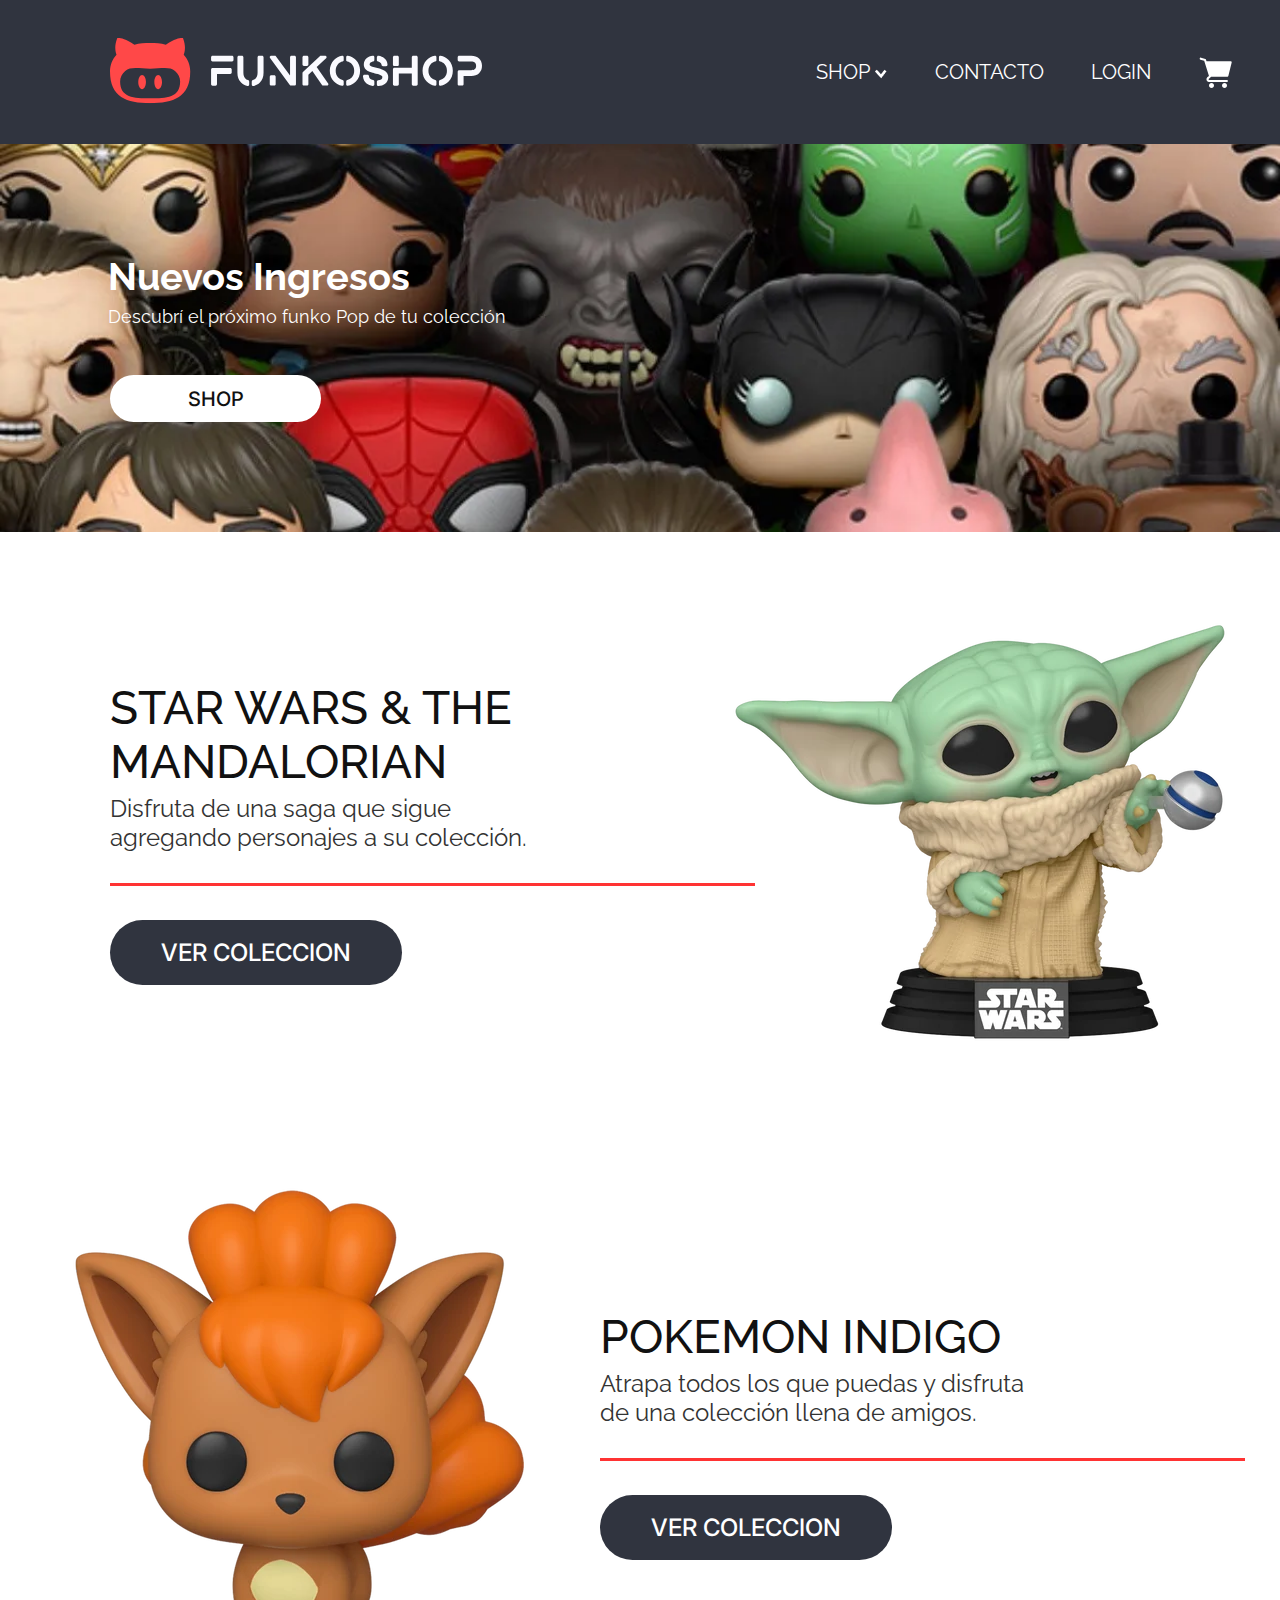
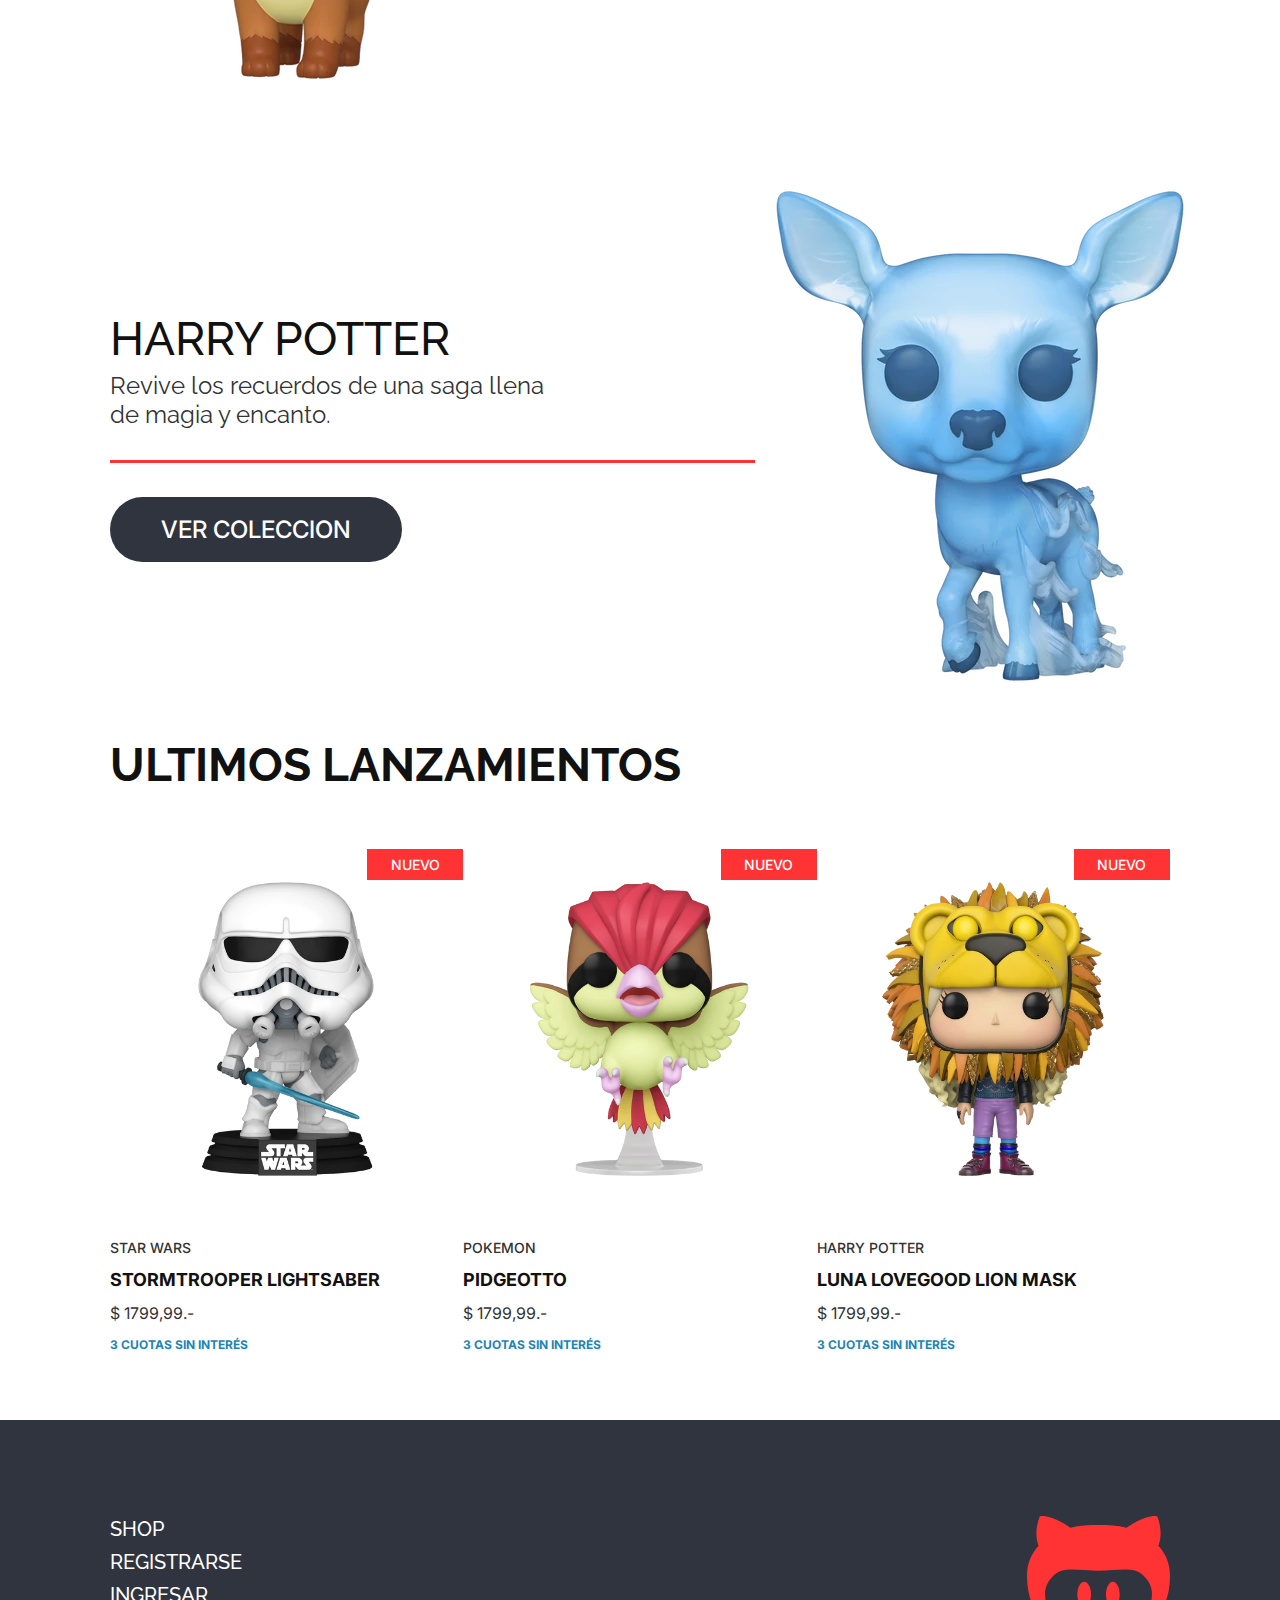
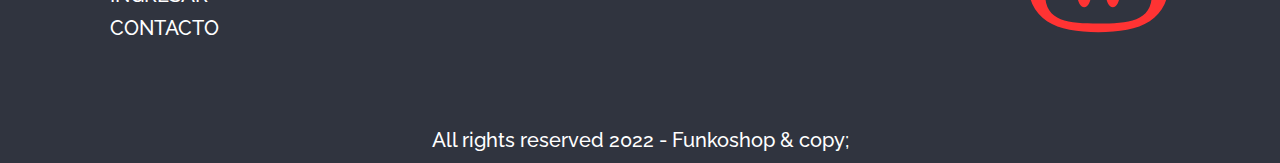
<file: index.html>
<!DOCTYPE html>
<html lang="en">
  <head>
    <meta charset="UTF-8" />
    <meta http-equiv="X-UA-Compatible" content="IE=edge" />
    <meta name="viewport" content="width=device-width, initial-scale=1.0" />
    <link rel="preconnect" href="https://fonts.googleapis.com" />
    <link rel="preconnect" href="https://fonts.gstatic.com" crossorigin />
    <link
      href="https://fonts.googleapis.com/css2?family=Inter:wght@300;400;500;700;900&family=Raleway:wght@200;300;400;500;600;700;800;900&display=swap"
      rel="stylesheet"
    />
    <link rel="stylesheet" href="./css/styles.css" />
    <script src="./src/index.js"></script>
    <title>Funko shop</title>
  </head>

  <body>
    <header class="container-header">
      <section class="header">
        <picture class="imagen-logo">
          <img
            src="./img/branding/logo_light_horizontal.svg"
            alt="Logo Funko Shop"
            srcset=""
            class="logo-header"
          />
        </picture>
        <nav class="nav">
          <p>SHOP <img src="./img/icons/Vector 1 (Stroke).png" alt="" /></p>
          <p>CONTACTO</p>
          <p>LOGIN</p>
          <img src="./img/icons/cart-icon.svg" alt="" srcset="" />
        </nav>
      </section>
    </header>
    <main>
      <picture class="banner">
        <div class="texto-banner">
          <h2 class="nuevos-ingresos-banner">Nuevos Ingresos</h2>
          <p class="descripcion-nuevos-ingresos-banner">
            Descubrí el próximo funko Pop de tu colección
          </p>
          <input
            type="button"
            value="SHOP"
            placeholder="SHOP"
            class="boton-banner"
          />
        </div>
        <img
          src="./img/funkos-banner.webp"
          alt="Imagen de coleccion Funko"
          srcset=""
          class="banner-img"
        />
      </picture>
      <div class="container-gral-main">
          <section class="coleccion">
            <div class="descripcion-producto-izq">
              <h3 class="titulo">Star Wars & The Mandalorian</h3>
              <p class="descripcion-producto descripcion-productoizq">
                Disfruta de una saga que sigue <br />
                agregando personajes a su colección.
              </p>
              <input
                type="button"
                value="VER COLECCION"
                class="boton-ver-coleccion"
              />
            </div>
            <picture>
              <img
                src="./img/star-wars/baby-yoda-1.webp"
                alt="imagen Funko"
                class="imagen-funco"
              />
            </picture>
          </section>
          <section class="coleccion">
            <picture>
              <img
                src="./img/pokemon/vulpix-1.webp"
                alt="imagen Funko"
                class="imagen-funco"
              />
            </picture>
            <div class="descripcion-producto-der">
              <h3 class="titulo">POKEMON INDIGO</h3>
              <p class="descripcion-producto descripcion-productoder">
                Atrapa todos los que puedas y disfruta <br />
                de una colección llena de amigos.
              </p>
              <input
                type="button"
                value="VER COLECCION"
                class="boton-ver-coleccion"
              />
            </div>
          </section>
          <section class="coleccion">
            <div class="descripcion-producto-izq">
              <h3 class="titulo">HARRY POTTER</h3>
              <p class="descripcion-producto descripcion-productoizq">
                Revive los recuerdos de una saga llena <br />
                de magia y encanto.
              </p>
              <input
                type="button"
                value="VER COLECCION"
                class="boton-ver-coleccion"
              />
            </div>
            <picture>
              <img
                src="./img/harry-potter/snape-patronus-1.webp"
                alt="imagen Funko"
                class="imagen-funco"
              />
            </picture>
          </section>
      </div>
    </main>
    <aside>
      <section class="ultimos-lanzamientos">
        <h2 class="titulo-lanzamientos">ultimos lanzamientos</h2>
        <div class="contenedor-gral-aside">
            <section class="container-aside">
                <div class="contenedor-imagen"> 
                    <img src="./img/star-wars/trooper-1.webp" alt="imagen" srcset="" class="imagen-lanzamientos" />
                    <p class="nuevo-item">NUEVO</p>
                </div>
              <p class="categoria">STAR WARS</p>
              <h3 class="nombre-producto">STORMTROOPER LIGHTSABER</h3>
              <p class="precio">$ 1799,99.-</p>
              <p class="cuotas"> 3 CUOTAS SIN INTERÉS</p>
            </section>
            <section class="container-aside">
                <div class="contenedor-imagen">
                    <img src="./img/pokemon/pidgeotto-1.webp" alt="imagen" srcset="" class="imagen-lanzamientos"/>
                    <p class="nuevo-item">NUEVO</p>
                </div>
              <p class="categoria">POKEMON</p>
              <h3 class="nombre-producto">PIDGEOTTO</h3>
              <p class="precio">$ 1799,99.-</p>
              <p class="cuotas">3 CUOTAS SIN INTERÉS</p>
            </section>
            <section class="container-aside">
                <div class="contenedor-imagen">
                    <img src="./img/harry-potter/luna-1.webp" alt="imagen" srcset="" class="imagen-lanzamientos" />
                    <p class="nuevo-item">NUEVO</p>
                </div>
              <p class="categoria">HARRY POTTER</p>
              <h3 class="nombre-producto">LUNA LOVEGOOD LION MASK</h3>
              <p class="precio">$ 1799,99.-</p>
              <p class="cuotas">3 CUOTAS SIN INTERÉS</p>
            </section>
        </div>
      </section>
    </aside>
    <footer class="footer">
      <section class="container-footer">
        <div class="links-footer">
          <p>SHOP</p>
          <p>REGISTRARSE</p>
          <p>INGRESAR</p>
          <p>CONTACTO</p>
        </div>
        <picture class="logo-footer">
          <img
            src="./img/branding/isotype.svg"
            alt="logo Funko Pop sin letras"
            srcset=""
            class="logo-sin-texto"
          />
        </picture>
      </section>
      <section class="derechos-footer">
        <p>All rights reserved 2022 - Funkoshop & copy;</p>
      </section>
    </footer>
  </body>
</html>
</file>
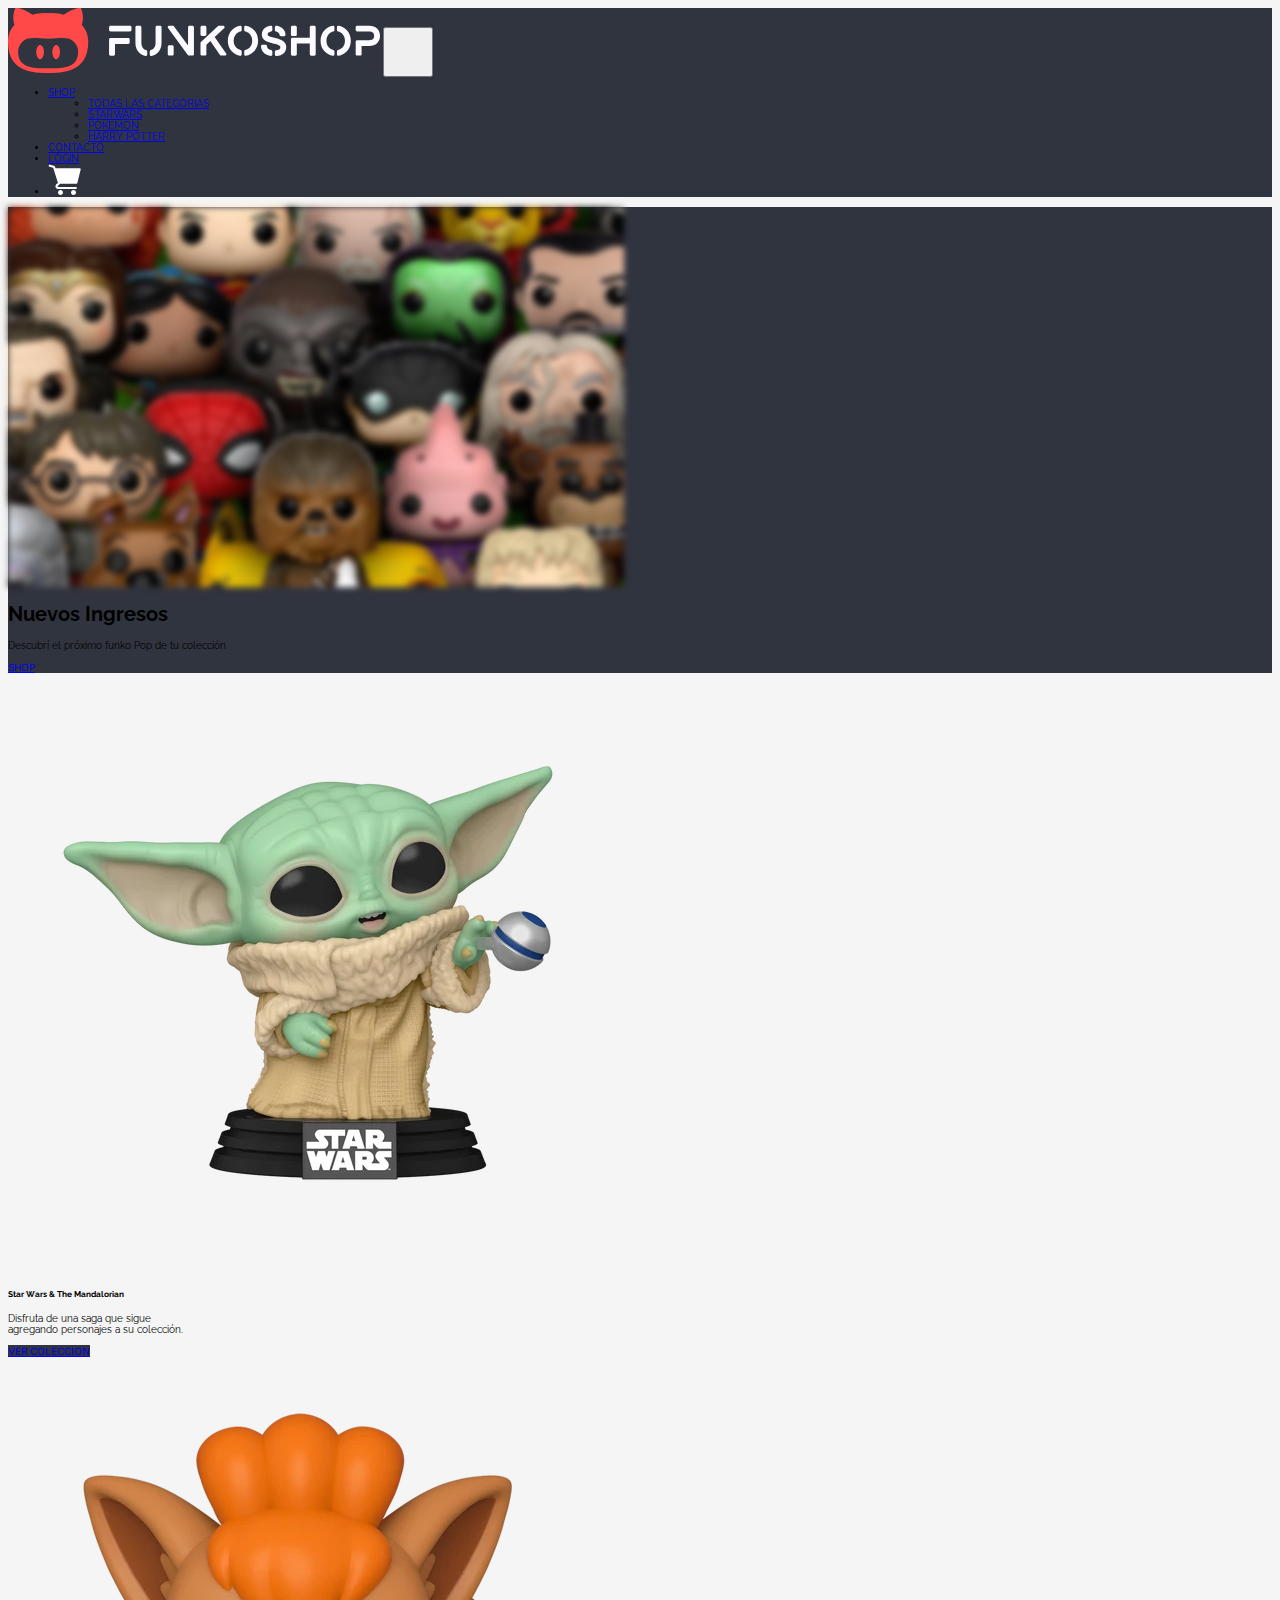
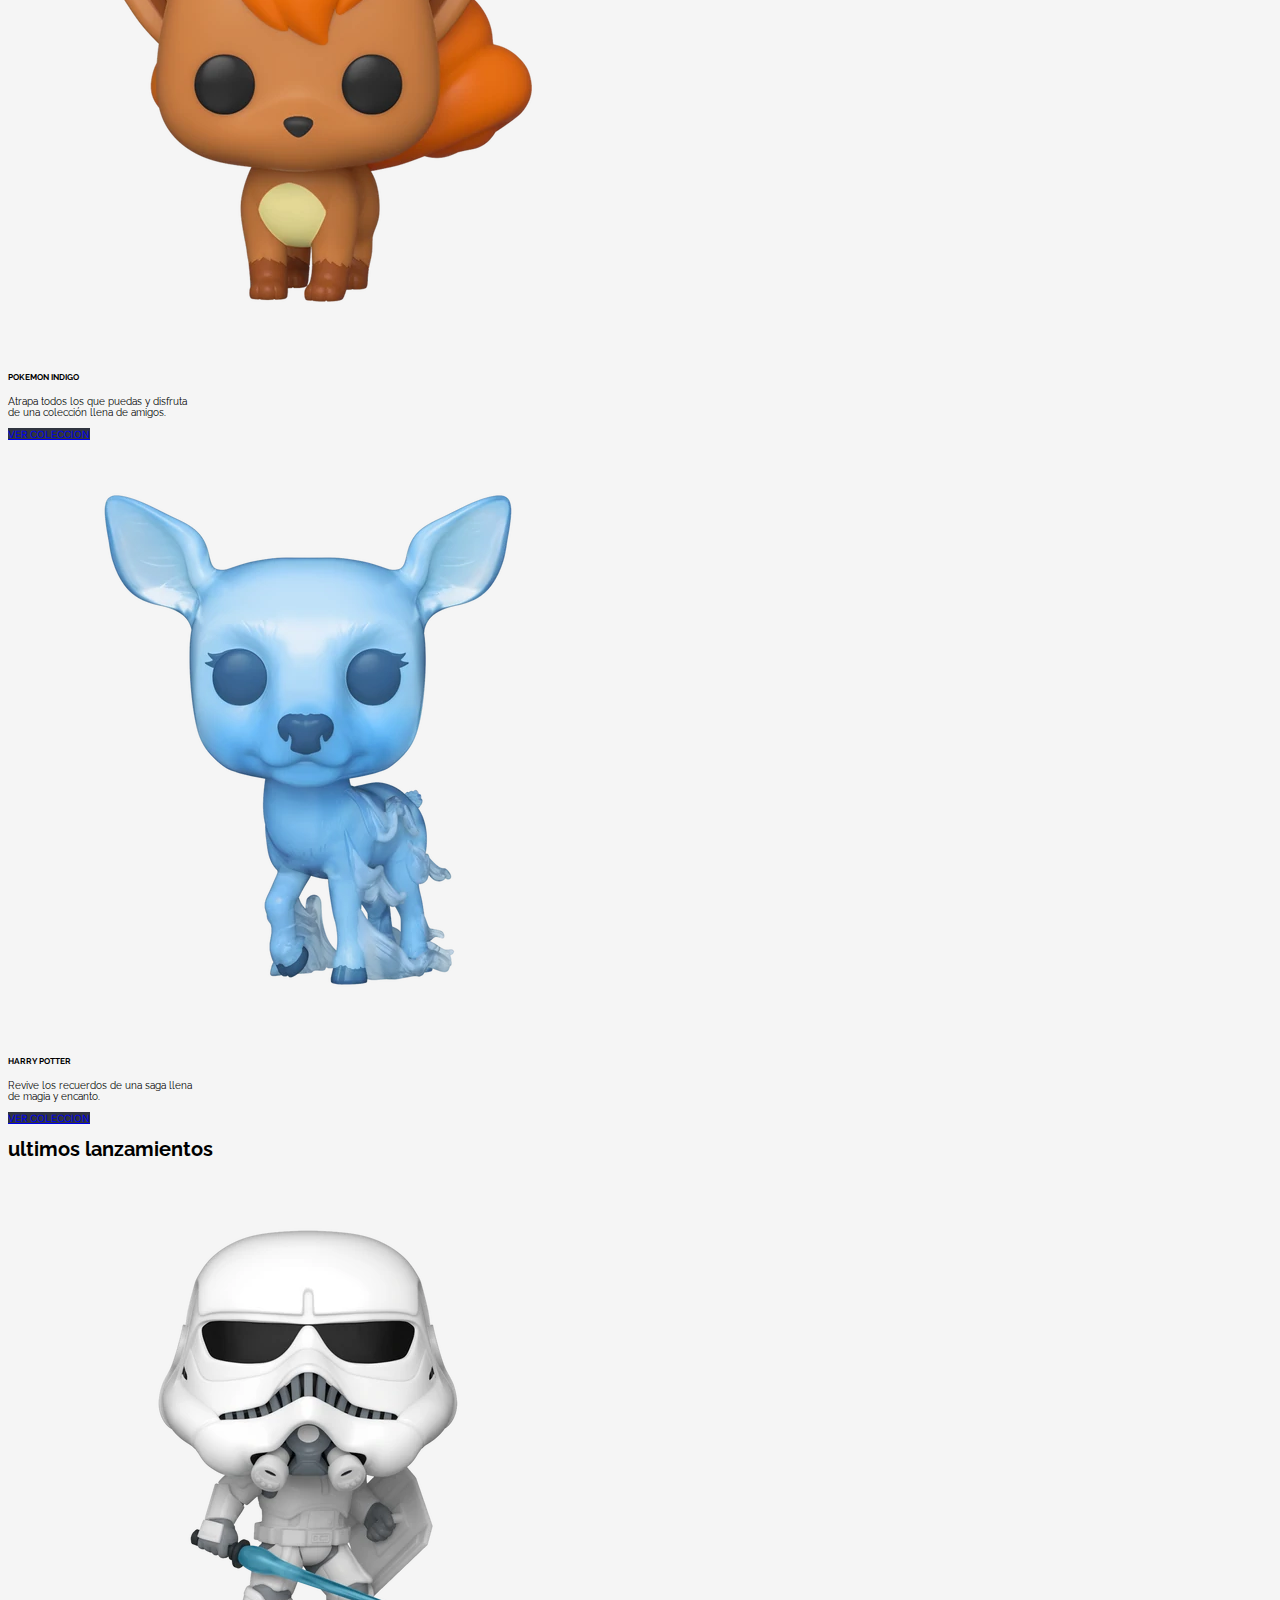
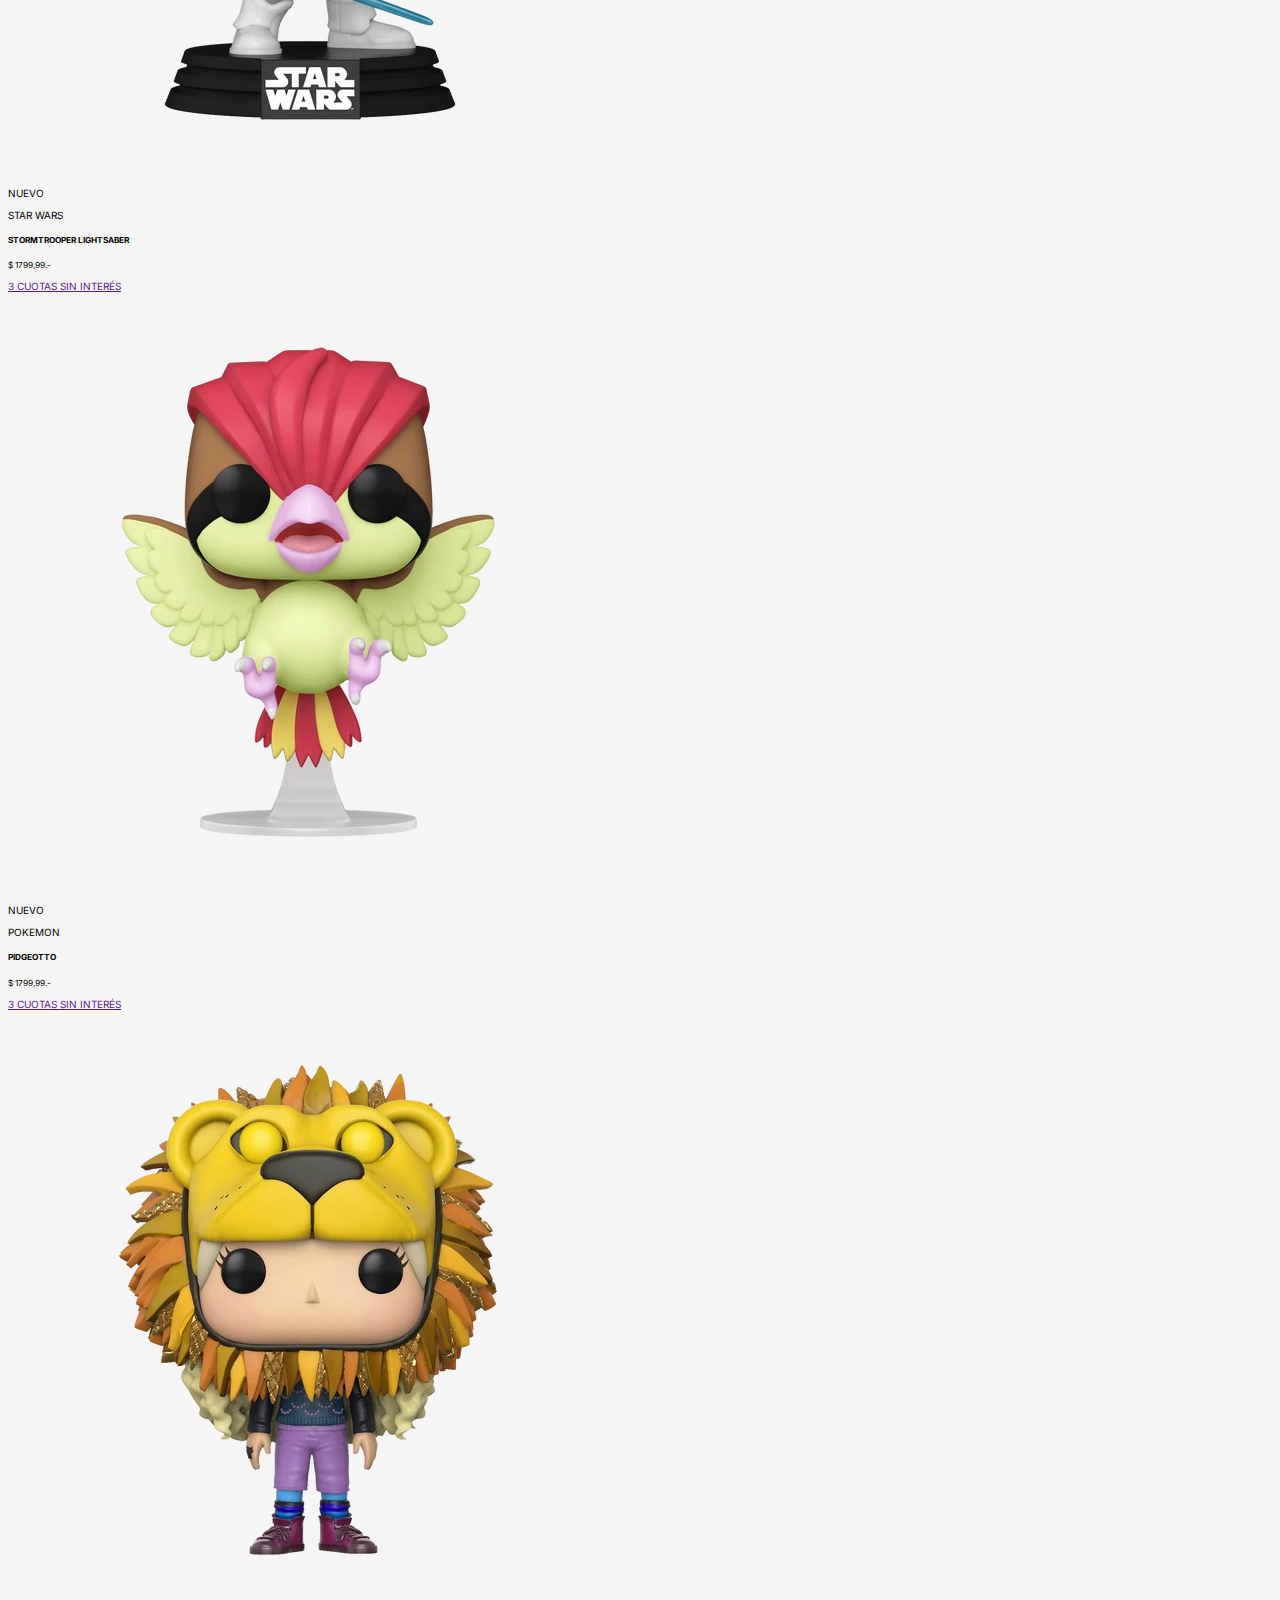
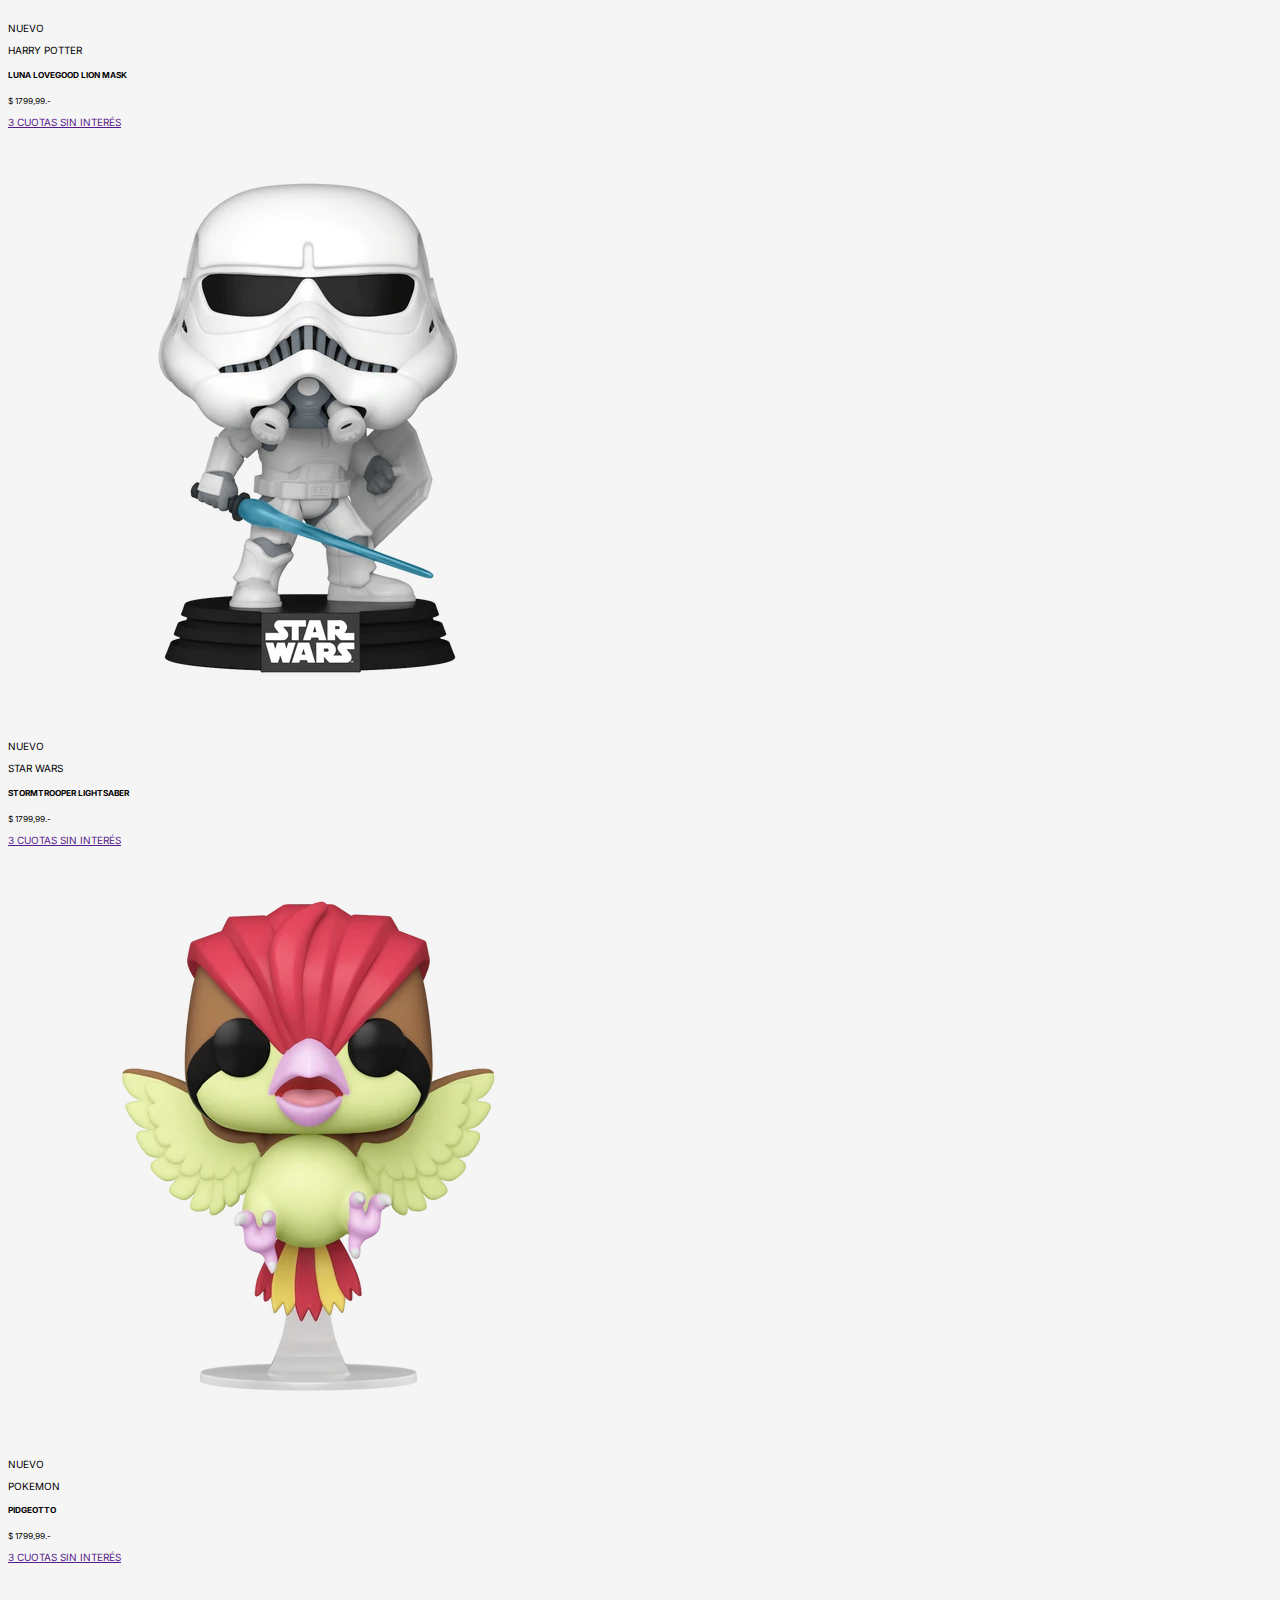
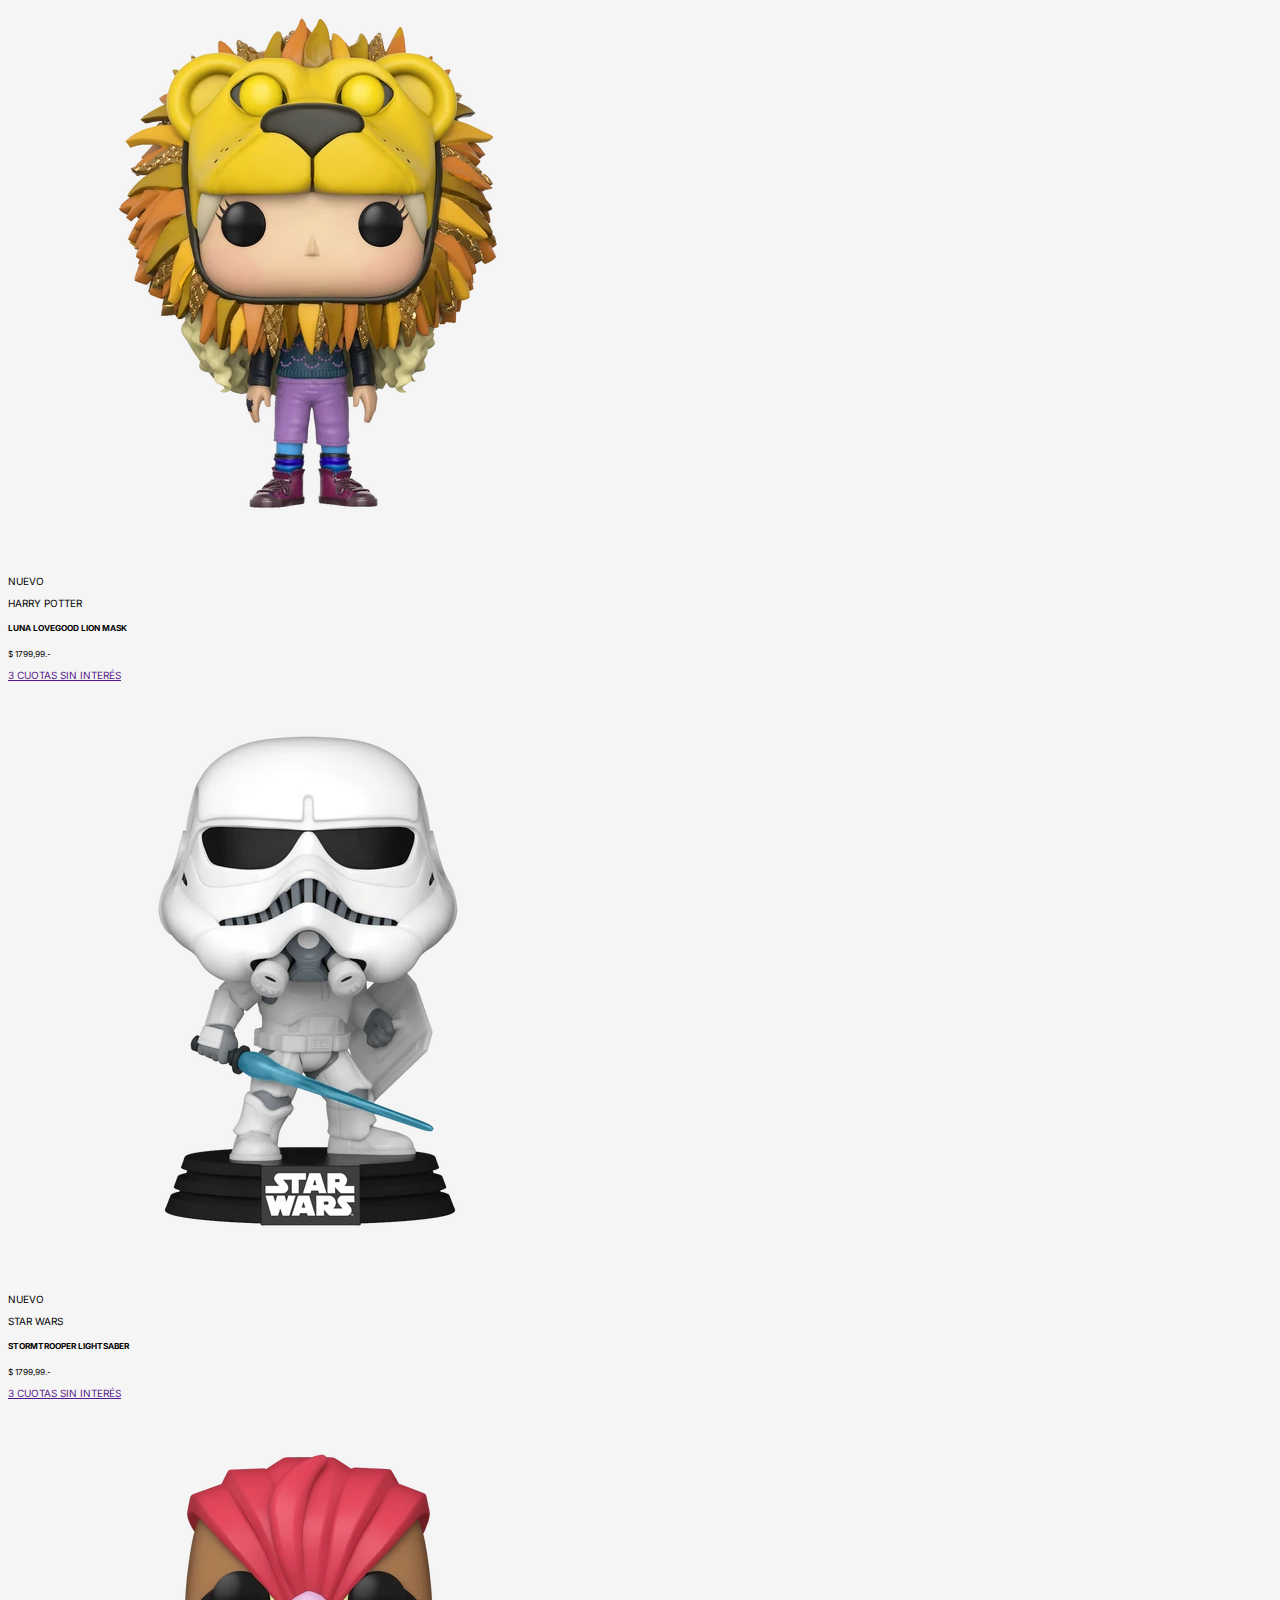
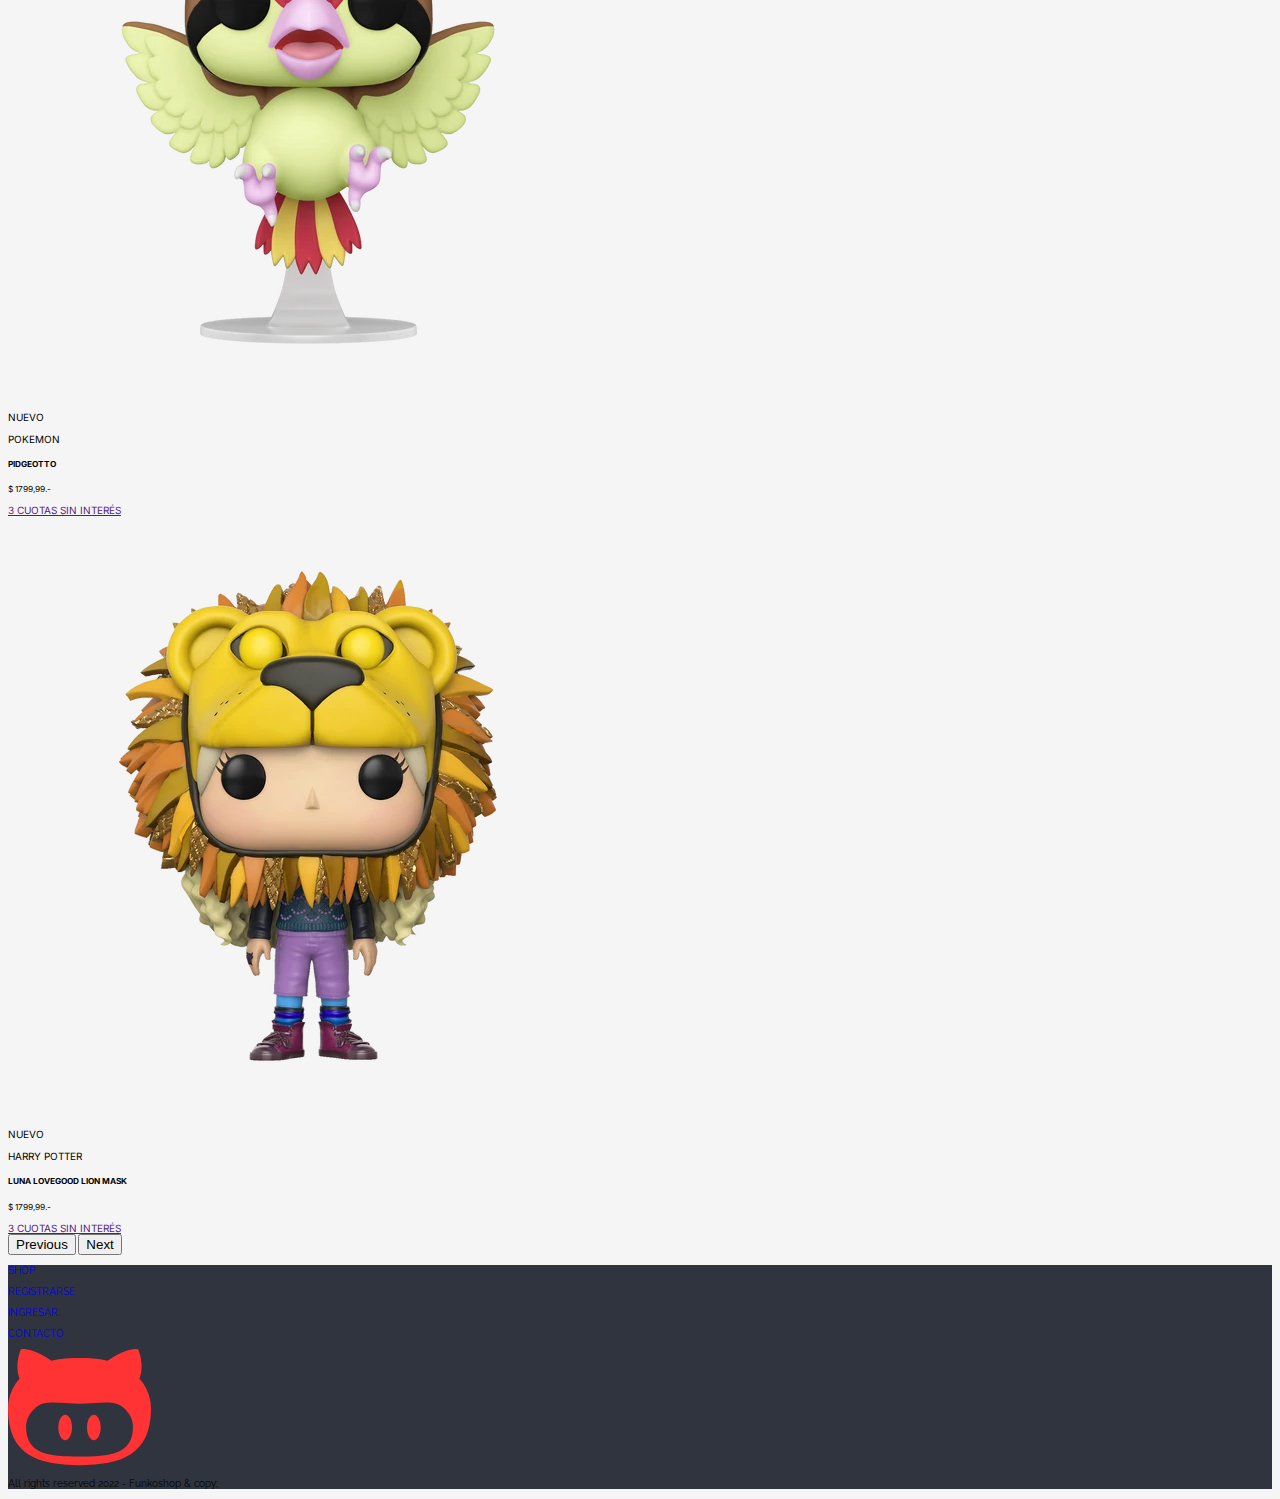
<file: index-bootstrap.html>
<!DOCTYPE html>
<html lang="en">
  <head>
    <meta charset="utf-8" />
    <meta name="viewport" content="width=device-width, initial-scale=1" />
    <link rel="preconnect" href="https://fonts.googleapis.com" />
    <link rel="preconnect" href="https://fonts.gstatic.com" crossorigin />
    <link rel="stylesheet" href="./css/index-bootstrap.css" />
    <link
      href="https://fonts.googleapis.com/css2?family=Inter:wght@300;400;500;700;900&family=Raleway:wght@200;300;400;500;600;700;800;900&display=swap"
      rel="stylesheet"
    />
    <link
      href="https://cdn.jsdelivr.net/npm/bootstrap@5.0.2/dist/css/bootstrap.min.css"
      rel="stylesheet"
      integrity="sha384-EVSTQN3/azprG1Anm3QDgpJLIm9Nao0Yz1ztcQTwFspd3yD65VohhpuuCOmLASjC"
      crossorigin="anonymous"
    />
    <title>Funko Shop</title>
  </head>
  <body>
    <header class="header link-light font-raleway">
      <nav class="navbar navbar-expand-lg navbar-dark w-100">
        <div class="container-fluid p-4">
          <a class="navbar-brand col-8 col-md-5" href="index-bootstrap.html"
            ><img
              src="./img/branding/logo_light_horizontal.svg"
              alt=""
              srcset=""
              class="w-75"
          /></a>
          <button
            class="navbar-toggler"
            type="button"
            data-bs-toggle="collapse"
            data-bs-target="#navbarNavDropdown"
            aria-controls="navbarNavDropdown"
            aria-expanded="false"
            aria-label="Toggle navigation"
            style="height: 50px; width: 50px"
          >
            <span class="navbar-toggler-icon w-100"></span>
          </button>
          <div
            class="col collapse navbar-collapse justify-content-end fs-4 navbar-dark"
            id="navbarNavDropdown"
          >
            <ul class="navbar-nav">
              <li class="nav-item dropdown px-3">
                <a
                  class="nav-link dropdown-toggle"
                  href="#"
                  role="button"
                  data-bs-toggle="dropdown"
                  aria-expanded="false"
                >
                  SHOP
                </a>
                <ul
                  class="dropdown-menu bg-dark w-auto px-3"
                  aria-labelledby="navbarDropdownMenuLink"
                >
                  <li>
                    <a class="dropdown-item text-white" href="./HTML/shop.html"
                      >TODAS LAS CATEGORIAS</a
                    >
                  </li>
                  <li>
                    <a class="dropdown-item text-white" href="#">STARWARS</a>
                  </li>
                  <li>
                    <a class="dropdown-item text-white" href="#">POKEMON</a>
                  </li>
                  <li>
                    <a class="dropdown-item text-white" href="#"
                      >HARRY POTTER</a
                    >
                  </li>
                </ul>
              </li>
              <li class="nav-item px-3 link-body-emphasis">
                <a
                  class="nav-link link-header fw-normal link-opacity-100"
                  aria-current="page"
                  href="#"
                  >CONTACTO</a
                >
              </li>
              <li class="nav-item px-3">
                <a class="nav-link" href="./HTML/login.html">LOGIN</a>
              </li>
              <li class="nav-item px-3">
                <a class="nav-link" href="#"
                  ><img src="./img/icons/cart-icon.svg" alt="" srcset=""
                /></a>
              </li>
            </ul>
          </div>
        </div>
      </nav>
    </header>
    <main>
      <div class="card banner h-20 justify-items-center rounded-0">
        <img src="./img/funkos-banner.webp" alt="" srcset="" class="card-img border-0 m-0 img-banner">
        <div class="card-body text-white banner-text position-absolute px-auto ms-5 ps-5 font-raleway card-banner">
          <h1 class="card-title fs-1 fw-bold">Nuevos Ingresos</h1>
          <p class="card-text fs-2 mb-5">
            Descubrí el próximo funko Pop de tu colección
          </p>
          <a href="./HTML/shop.html" class="btn px-5 bg-light align-top border-white rounded-pill font-inter w-50 fs-3 fw-bold">SHOP</a>
        </div>
      </div>

      <div class="card align-items-center m-5 border-0">
        <div class="row g-0 align-items-center flex-md-row-reverse card-width">
          <div class="col-md-5">
            <img src="./img/star-wars/baby-yoda-1.webp" class="img-fluid rounded-start" alt="...">
          </div>
          <div class="col-md-7">
            <div class="card-body align-items-center lh-2">
              <h5 class="card-title fs-1 text-uppercase font-raleway">
                Star Wars &amp; The Mandalorian
              </h5>
              <p class="card-text mb-md-0 pb-md-5 border-bottom border-2 border-danger h-100 fs-3 font-raleway">
                Disfruta de una saga que sigue <br>
                agregando personajes a su colección.
              </p>
              <a type="button" href="./HTML/shop.html" class="rounded-pill fs-3 px-5 mt-3 btn-colection border-0 py-3 text-white font-inter text-decoration-none">VER COLECCION</a>
            </div>
          </div>
        </div>
      </div>
      <div class="card align-items-center m-5 border-0">
        <div class="row g-0 align-items-center card-width">
          <div class="col-md-5">
            <img src="./img/pokemon/vulpix-1.webp" class="img-fluid rounded-start" alt="pokemon vulpix">
          </div>
          <div class="col-md-7">
            <div class="card-body align-items-center lh-2">
              <h5 class="card-title fs-1 text-uppercase font-raleway">
                POKEMON INDIGO
              </h5>
              <p class="card-text mb-md-0 pb-md-5 border-bottom border-2 border-danger h-100 fs-3 font-raleway">
                Atrapa todos los que puedas y disfruta <br>
                de una colección llena de amigos.
              </p>
              <a type="button" href="./HTML/shop.html" class="rounded-pill fs-3 px-5 mt-3 btn-colection border-0 py-3 text-white font-inter text-decoration-none">VER COLECCION</a>
            </div>
          </div>
        </div>
      </div>
      <div class="card align-items-center m-5 border-0">
        <div class="row g-0 align-items-center flex-md-row-reverse card-width">
          <div class="col-md-5">
            <img src="./img/harry-potter/snape-patronus-1.webp" class="img-fluid rounded-start" alt="...">
          </div>
          <div class="col-md-7">
            <div class="card-body align-items-center lh-2">
              <h5 class="card-title fs-1 text-uppercase font-raleway">
                HARRY POTTER
              </h5>
              <p class="card-text mb-md-0 pb-md-5 border-bottom border-2 border-danger h-100 fs-3 font-raleway">
                Revive los recuerdos de una saga llena <br>
                de magia y encanto.
              </p>
              <a type="button" href="./HTML/shop.html" class="rounded-pill fs-3 px-5 mt-3 btn-colection border-0 py-3 text-white font-inter text-decoration-none">VER COLECCION</a>
            </div>
          </div>
        </div>
      </div>
    </main>
    <aside
      class="container justify-content-center d-flex flex-column g-2 mb-5 pb-5"
    >
      <div class="">
        <h1 class="display-2 font-raleway text-uppercase fw-bold my-5 text-start">
          ultimos lanzamientos
        </h1>
      </div>
      <div id="carouselExample" class="carousel slide pointer-event ">
        <div class="carousel-inner">
          <div class="carousel-item active ">
            <div class="card-group my-3 mx-auto font-inter w-100 flex-column flex-lg-row">
              <div class="card m-2 border-0 position-relative">
                <img
                  src="./img/star-wars/trooper-1.webp"
                  class="card-img-top"
                  alt="..."
                />
                <p
                  class="
                    nuevo-item
                    position-absolute
                    top-0
                    end-0
                    border border-danger
                    px-3
                    py-1
                    bg-danger
                    text-white
                    fs-2 fs-sm-5 fs-md-6
                  "
                >
                  NUEVO
                </p>
                <div class="card-body">
                  <p class="card-text fs-2 fs-md-6 text-secondary">STAR WARS</p>
                  <h5 class="card-title fs-1 fs-md-5 fw-bold">STORMTROOPER LIGHTSABER</h5>
                  <p class="card-text fs-2 fs-md-6 text-secondary">
                    <small class="text-muted">$ 1799,99.-</small>
                  </p>
                  <a href="" class="card-text fs-5">3 CUOTAS SIN INTERÉS</a>
                </div>
              </div>
              <div class="card m-2 border-0 position-relative ">
                <img
                  src="./img/pokemon/pidgeotto-1.webp"
                  class="card-img-top"
                  alt="..."
                />
                <p
                  class="
                    fs-2 fs-sm-5 fs-md-6
                    nuevo-item
                    position-absolute
                    top-0
                    end-0
                    border border-danger
                    px-3
                    py-1
                    bg-danger
                    text-white
                  "
                >
                  NUEVO
                </p>
                <div class="card-body">
                  <p class="card-text fs-2 fs-md-6 text-secondary">POKEMON</p>
                  <h5 class="card-title fs-1 fs-md-5 fw-bold">PIDGEOTTO</h5>
                  <p class="card-text fs-2 fs-md-6 text-secondary">
                    <small class="text-muted">$ 1799,99.-</small>
                  </p>
                  <a href="" class="card-text fs-5">3 CUOTAS SIN INTERÉS</a>
                </div>
              </div>
              <div class="card m-2 border-0 position-relative ">
                <img
                  src="./img/harry-potter/luna-1.webp"
                  class="card-img-top"
                  alt="..."
                />
                <p
                  class="
                    fs-2 fs-sm-5 fs-md-6
                    nuevo-item
                    position-absolute
                    top-0
                    end-0
                    border border-danger
                    px-3
                    py-1
                    bg-danger
                    text-white
                  "
                >
                  NUEVO
                </p>
                <div class="card-body">
                  <p class="card-text fs-2 fs-md-6 text-secondary">HARRY POTTER</p>
                  <h5 class="card-title fs-1 fs-md-5 fw-bold">LUNA LOVEGOOD LION MASK</h5>
                  <p class="card-text fs-2 fs-md-6 text-secondary">
                    <small class="text-muted">$ 1799,99.-</small>
                  </p>
                  <a href="" class="card-text fs-5">3 CUOTAS SIN INTERÉS</a>
                </div>
              </div>
            </div>
          </div>
          <div class="carousel-item">
            <div class="card-group my-3 mx-auto font-inter w-100 flex-column flex-lg-row">
              <div class="card m-2 border-0 position-relative">
                <img
                  src="./img/star-wars/trooper-1.webp"
                  class="card-img-top"
                  alt="..."
                />
                <p
                  class="
                    nuevo-item
                    position-absolute
                    top-0
                    end-0
                    border border-danger
                    px-3
                    py-1
                    bg-danger
                    text-white
                    fs-1 fs-md-5
                  "
                >
                  NUEVO
                </p>
                <div class="card-body">
                  <p class="card-text fs-2 fs-md-6 text-secondary">STAR WARS</p>
                  <h5 class="card-title fs-1 fs-md-5 fw-bold">STORMTROOPER LIGHTSABER</h5>
                  <p class="card-text fs-2 fs-md-6 text-secondary">
                    <small class="text-muted">$ 1799,99.-</small>
                  </p>
                  <a href="" class="card-text fs-5">3 CUOTAS SIN INTERÉS</a>
                </div>
              </div>
              <div class="card m-2 border-0 position-relative ">
                <img
                  src="./img/pokemon/pidgeotto-1.webp"
                  class="card-img-top"
                  alt="..."
                />
                <p
                  class="
                    fs-1 fs-md-5
                    nuevo-item
                    position-absolute
                    top-0
                    end-0
                    border border-danger
                    px-3
                    py-1
                    bg-danger
                    text-white
                  "
                >
                  NUEVO
                </p>
                <div class="card-body">
                  <p class="card-text fs-2 fs-md-6 text-secondary">POKEMON</p>
                  <h5 class="card-title fs-1 fs-md-5 fw-bold">PIDGEOTTO</h5>
                  <p class="card-text fs-2 fs-md-6 text-secondary">
                    <small class="text-muted">$ 1799,99.-</small>
                  </p>
                  <a href="" class="card-text fs-5">3 CUOTAS SIN INTERÉS</a>
                </div>
              </div>
              <div class="card m-2 border-0 position-relative ">
                <img
                  src="./img/harry-potter/luna-1.webp"
                  class="card-img-top"
                  alt="..."
                />
                <p
                  class="
                    fs-1 fs-md-5
                    nuevo-item
                    position-absolute
                    top-0
                    end-0
                    border border-danger
                    px-3
                    py-1
                    bg-danger
                    text-white
                  "
                >
                  NUEVO
                </p>
                <div class="card-body">
                  <p class="card-text fs-2 fs-md-6 text-secondary">HARRY POTTER</p>
                  <h5 class="card-title fs-1 fs-md-5 fw-bold">LUNA LOVEGOOD LION MASK</h5>
                  <p class="card-text fs-2 fs-md-6 text-secondary">
                    <small class="text-muted">$ 1799,99.-</small>
                  </p>
                  <a href="" class="card-text fs-5">3 CUOTAS SIN INTERÉS</a>
                </div>
              </div>
            </div>
          </div>
          <div class="carousel-item">
            <div class="card-group my-3 mx-auto font-inter w-100 flex-column flex-lg-row">
              <div class="card m-2 border-0 position-relative">
                <img
                  src="./img/star-wars/trooper-1.webp"
                  class="card-img-top"
                  alt="..."
                />
                <p
                  class="
                    nuevo-item
                    position-absolute
                    top-0
                    end-0
                    border border-danger
                    px-3
                    py-1
                    bg-danger
                    text-white
                    fs-1 fs-md-5
                  "
                >
                  NUEVO
                </p>
                <div class="card-body">
                  <p class="card-text fs-2 fs-md-6 text-secondary">STAR WARS</p>
                  <h5 class="card-title fs-1 fs-md-5 fw-bold">STORMTROOPER LIGHTSABER</h5>
                  <p class="card-text fs-2 fs-md-6 text-secondary">
                    <small class="text-muted">$ 1799,99.-</small>
                  </p>
                  <a href="" class="card-text fs-5">3 CUOTAS SIN INTERÉS</a>
                </div>
              </div>
              <div class="card m-2 border-0 position-relative ">
                <img
                  src="./img/pokemon/pidgeotto-1.webp"
                  class="card-img-top"
                  alt="..."
                />
                <p
                  class="
                    fs-1 fs-md-5
                    nuevo-item
                    position-absolute
                    top-0
                    end-0
                    border border-danger
                    px-3
                    py-1
                    bg-danger
                    text-white
                  "
                >
                  NUEVO
                </p>
                <div class="card-body">
                  <p class="card-text fs-2 fs-md-6 text-secondary">POKEMON</p>
                  <h5 class="card-title fs-1 fs-md-5 fw-bold">PIDGEOTTO</h5>
                  <p class="card-text fs-2 fs-md-6 text-secondary">
                    <small class="text-muted">$ 1799,99.-</small>
                  </p>
                  <a href="" class="card-text fs-5">3 CUOTAS SIN INTERÉS</a>
                </div>
              </div>
              <div class="card m-2 border-0 position-relative ">
                <img
                  src="./img/harry-potter/luna-1.webp"
                  class="card-img-top"
                  alt="..."
                />
                <p
                  class="
                    fs-1 fs-md-5
                    nuevo-item
                    position-absolute
                    top-0
                    end-0
                    border border-danger
                    px-3
                    py-1
                    bg-danger
                    text-white
                  "
                >
                  NUEVO
                </p>
                <div class="card-body">
                  <p class="card-text fs-2 fs-md-6 text-secondary">HARRY POTTER</p>
                  <h5 class="card-title fs-1 fs-md-5 fw-bold">LUNA LOVEGOOD LION MASK</h5>
                  <p class="card-text fs-2 fs-md-6 text-secondary">
                    <small class="text-muted">$ 1799,99.-</small>
                  </p>
                  <a href="" class="card-text fs-5">3 CUOTAS SIN INTERÉS</a>
                </div>
              </div>
            </div>
          </div>
        </div>
        <button
          class="w-auto carousel-control-prev"
          type="button"
          data-bs-target="#carouselExample"
          data-bs-slide="prev"
        >
          <span class="carousel-control-prev-icon btn p-4 bg-secondary" aria-hidden="true"></span>
          <span class="visually-hidden">Previous</span>
        </button>
        <button
          class="w-auto carousel-control-next "
          type="button"
          data-bs-target="#carouselExample"
          data-bs-slide="next"
        >
          <span class="carousel-control-next-icon btn p-4 bg-secondary" aria-hidden="true"></span>
          <span class="visually-hidden">Next</span>
        </button>
      </div>
    </aside>
    <footer class="footer py-2">
      <section class="container text-white  pb-1 mt-5 font-raleway fw-bold">
        <div class="row pb-3 justify-content-center flex-column">
          <div class="col-1">
            <p>
              <a href="./HTML/shop.html" class="link-light h3">SHOP</a>
            </p>
            <p>
              <a href="./HTML/register.html" class="link-light h3"
                >REGISTRARSE</a
              >
            </p>
            <p>
              <a href="./HTML/login.html" class="link-light h3">INGRESAR</a>
            </p>
            <p>
              <a href="#" class="link-light h3">CONTACTO</a>
            </p>
          </div>

          <picture
            class="col logo-footer align-self-end p-0 m-0 h-100 w-100 position-relative"
          >
            <img
              src="./img/branding/isotype.svg"
              alt="logo Funko Pop sin letras"
              srcset=""
              class="position-absolute logo-footer"
            />
          </picture>
        </div>
        <div class="row text-white text-center mt-3">
          <section class="h3">
            <p>All rights reserved 2022 - Funkoshop & copy;</p>
          </section>
        </div>
      </section>
    </footer>

    <script
      src="https://cdn.jsdelivr.net/npm/bootstrap@5.0.2/dist/js/bootstrap.bundle.min.js"
      integrity="sha384-MrcW6ZMFYlzcLA8Nl+NtUVF0sA7MsXsP1UyJoMp4YLEuNSfAP+JcXn/tWtIaxVXM"
      crossorigin="anonymous"
    ></script>
  </body>
</html>
</file>
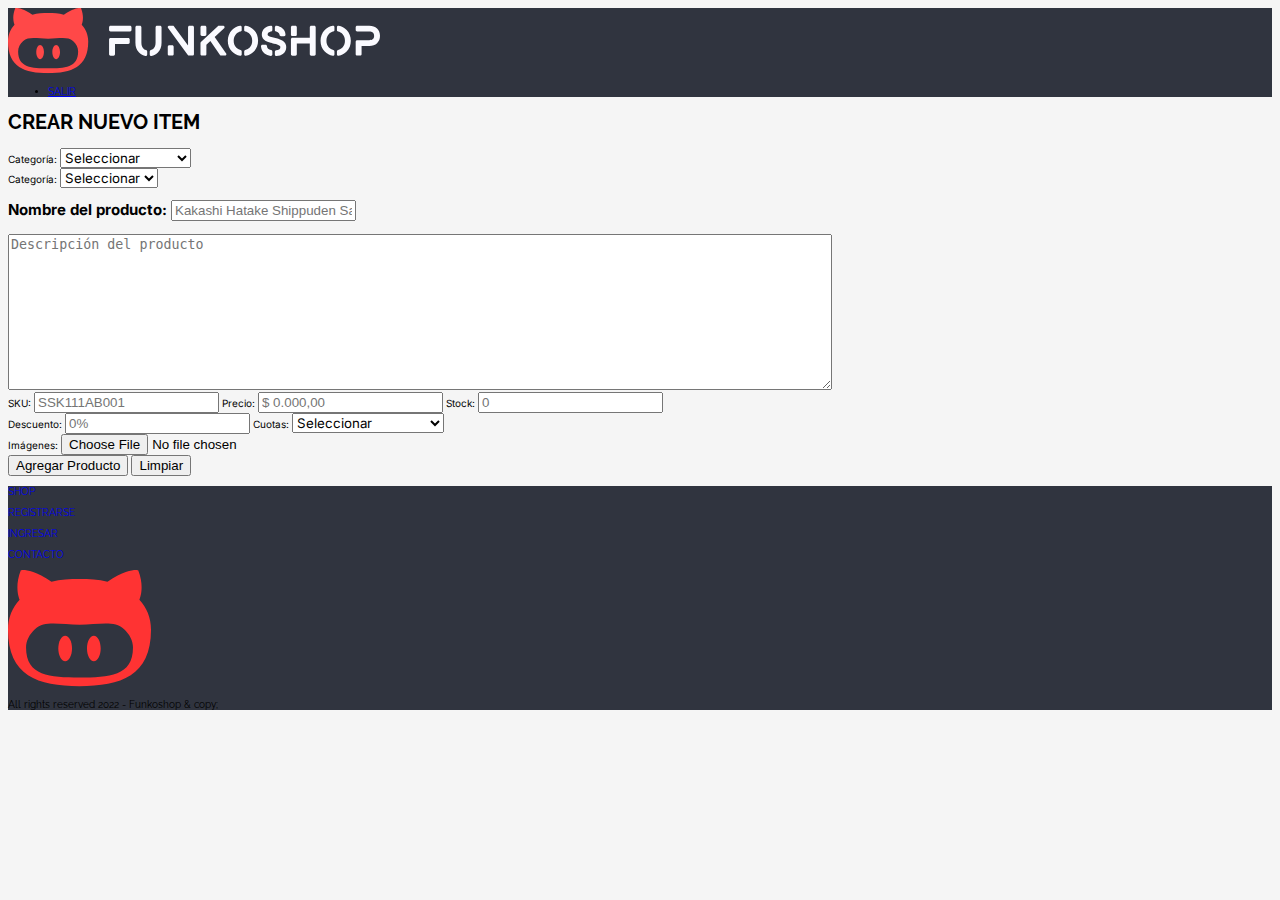
<file: HTML/create.html>
<!DOCTYPE html>
<html lang="en">
  <head>
    <meta charset="UTF-8" />
    <meta http-equiv="X-UA-Compatible" content="IE=edge" />
    <meta name="viewport" content="width=device-width, initial-scale=1.0" />
    <link rel="preconnect" href="https://fonts.googleapis.com" />
    <link rel="preconnect" href="https://fonts.gstatic.com" crossorigin />
    <link rel="stylesheet" href="../css/index-bootstrap.css" />
    <link
      href="https://fonts.googleapis.com/css2?family=Inter:wght@300;400;500;700;900&family=Raleway:wght@200;300;400;500;600;700;800;900&display=swap"
      rel="stylesheet"
    />

    <link
      href="https://cdn.jsdelivr.net/npm/bootstrap@5.0.2/dist/css/bootstrap.min.css"
      rel="stylesheet"
      integrity="sha384-EVSTQN3/azprG1Anm3QDgpJLIm9Nao0Yz1ztcQTwFspd3yD65VohhpuuCOmLASjC"
      crossorigin="anonymous"
    />

    <title>Funko Shop</title>
  </head>
  <body>
    <header class="header">
      <nav class="navbar navbar-expand-lg navbar-dark w-100">
        <div class="container-fluid p-4">
          <a class="navbar-brand col-8 col-md-5" href="../index-bootstrap.html"
            ><img
              src="../img/branding/logo_light_horizontal.svg"
              alt=""
              srcset=""
              class="w-75"
          /></a>
          <div
            class="col  navbar-nav justify-content-end fs-4 font-raleway navbar-dark" >
            <ul class="navbar-nav">
              <li class="nav-item px-3 text-end">
                <a class="nav-link" href="../index-bootstrap.html">SALIR</a>
              </li> 
            </ul>
          </div>
        </div>
      </nav>
    </header>
    <main class="container px-auto mx-auto font-inter">
      <h1 class="display-1 fw-bold font-raleway my-5">CREAR NUEVO ITEM</h1>
      <form action="" class="form-control my-3 border-0">
        <div class="h3 row w-100 mb-5 align-items-start justify-content-start g-2 font-inter">
          <div class="col-md-5">
            <label for="categoria" class="col-md-4"
              >Categoría:
            </label>
              <select class="border-2 rounded-3 col-8 col-md-6 font-inter text-secondary text-capitalize" aria-label="Default select example" >
                <option selected >Seleccionar</option>
                <option value="figuras de accion">figuras de accion</option>
                <option value="2">Two</option>
                <option value="3">Three</option>
              </select>
          </div>
          <div class="col-md-5">
            <label for="categoria" class="col-md-4"
              >Categoría:
            </label>
              <select class="border-2 rounded-3 col-8 col-md-6 font-inter text-secondary text-capitalize" aria-label="Default select example">
                <option selected>Seleccionar</option>
                <option value="Pokemon">Pokemon</option>
                <option value="Star Wars">Star Wars</option>
                <option value="Harry Potter">Harry Potter</option>
              </select>
          </div>
        </div>
        <div class="nombre-producto">
          <h2 class="">
            Nombre del producto:
            <input
              type="text"
              class="h3 border-0 border-bottom border-danger align-items-end col-8 col-md-6 col-lg-4 mb-5"
              placeholder="Kakashi Hatake Shippuden Saga"
            />
          </h2>
        </div>
        <div class="col-md-10 mb-5  ">
          <textarea
            name="Descripción-producto"
            id=""
            cols="100"
            rows="10"
            placeholder="Descripción del producto"
            class="form-control fs-3"
          ></textarea>
        </div>
        <div class="row pb-5 fs-3">
          <label for="sku" class="col-12 col-md-4"
            >SKU: 
            <input
              type="text"
              name=""
              id="sku"
              placeholder="SSK111AB001"
              class="border-0 border-bottom border-danger align-items-end col-8 col-md-6"
          /></label>
          <label for="precio" class="col-12 col-md-4"
            >Precio: 
            <input
              type="text"
              name=""
              id="precio"
              placeholder="$ 0.000,00"
              class="border-0 border-bottom border-danger align-items-end col-8 col-md-5"
          /></label>
          <label for="stock" class="col-12 col-md-3"
            >Stock: 
            <input
              type="text"
              name=""
              id="stock"
              placeholder="0"
              class="border-0 border-bottom border-danger align-items-end col-1"
          /></label>
        </div>
        <div class="row pb-5 fs-3">
          <label for="descuento" class="col-12 col-md-3"
            >Descuento: 
            <input
              type="text"
              name=""
              id="descuento"
              placeholder="0%"
              class="border-0 border-bottom border-danger align-items-end col-2"/>
            </label>
            <label for="cuotas" class="col-12 col-md-1">Cuotas: </label>
            <select class="border-2 rounded-3 col-12 col-md-4 mx-3 font-inter text-secondary text-capitalize" aria-label="Default select example">
                <option selected>Seleccionar</option>
                <option value="3 Cuotas sin interes">3 Cuotas sin interés</option>
                <option value="6 Cuotas sin interes">6 Cuotas sin interés</option>
                <option value="12 Cuotas sin interes">12 Cuotas sin interés</option>
            </select>
        </div>
        <div class="pb-5 col-md-9">
          <label for="imagen" class="fs-3"
            >Imágenes: <input
              id="imagen"
              type="file"
              placeholder="Elegir archivos"
              class="fs-5"
            /></label
          >
        </div>
        <div class="col-12 col-md-9 mb-5 ">
          <input type="button" value="Agregar Producto" class="col-4 col-md-3 col-lg-2 btn btn-danger py-3" />
          <input type="reset" value="Limpiar" class="col-4 col-md-3 col-lg-2 btn btn-danger py-3 mx-5" />
        </div>
      </form>
    </main>
    <footer class="footer py-2">
      <section class="container text-white pt-5 pb-1 mt-5 font-raleway fw-bold">
        <div class="row pb-3 justify-content-center flex-column">
          <div class="col-1">
            <p>
              <a href="shop.html" class="link-light h3">SHOP</a>
            </p>
            <p>
              <a href="./HTML/register.html" class="link-light h3"
                >REGISTRARSE</a
              >
            </p>
            <p>
              <a href="./HTML/login.html" class="link-light h3">INGRESAR</a>
            </p>
            <p>
              <a href="#" class="link-light h3">CONTACTO</a>
            </p>
          </div>

          <picture
            class="col logo-footer align-self-end p-0 m-0 h-100 w-100 position-relative"
          >
            <img
              src="../img/branding/isotype.svg"
              alt="logo Funko Pop sin letras"
              srcset=""
              class="position-absolute logo-footer"
            />
          </picture>
        </div>
        <div class="row text-white text-center mt-3">
          <section class="h3">
            <p>All rights reserved 2022 - Funkoshop & copy;</p>
          </section>
        </div>
      </section>
    </footer>

    <script
      src="https://cdn.jsdelivr.net/npm/bootstrap@5.0.2/dist/js/bootstrap.bundle.min.js"
      integrity="sha384-MrcW6ZMFYlzcLA8Nl+NtUVF0sA7MsXsP1UyJoMp4YLEuNSfAP+JcXn/tWtIaxVXM"
      crossorigin="anonymous"
    ></script>
  </body>
</html>
</file>
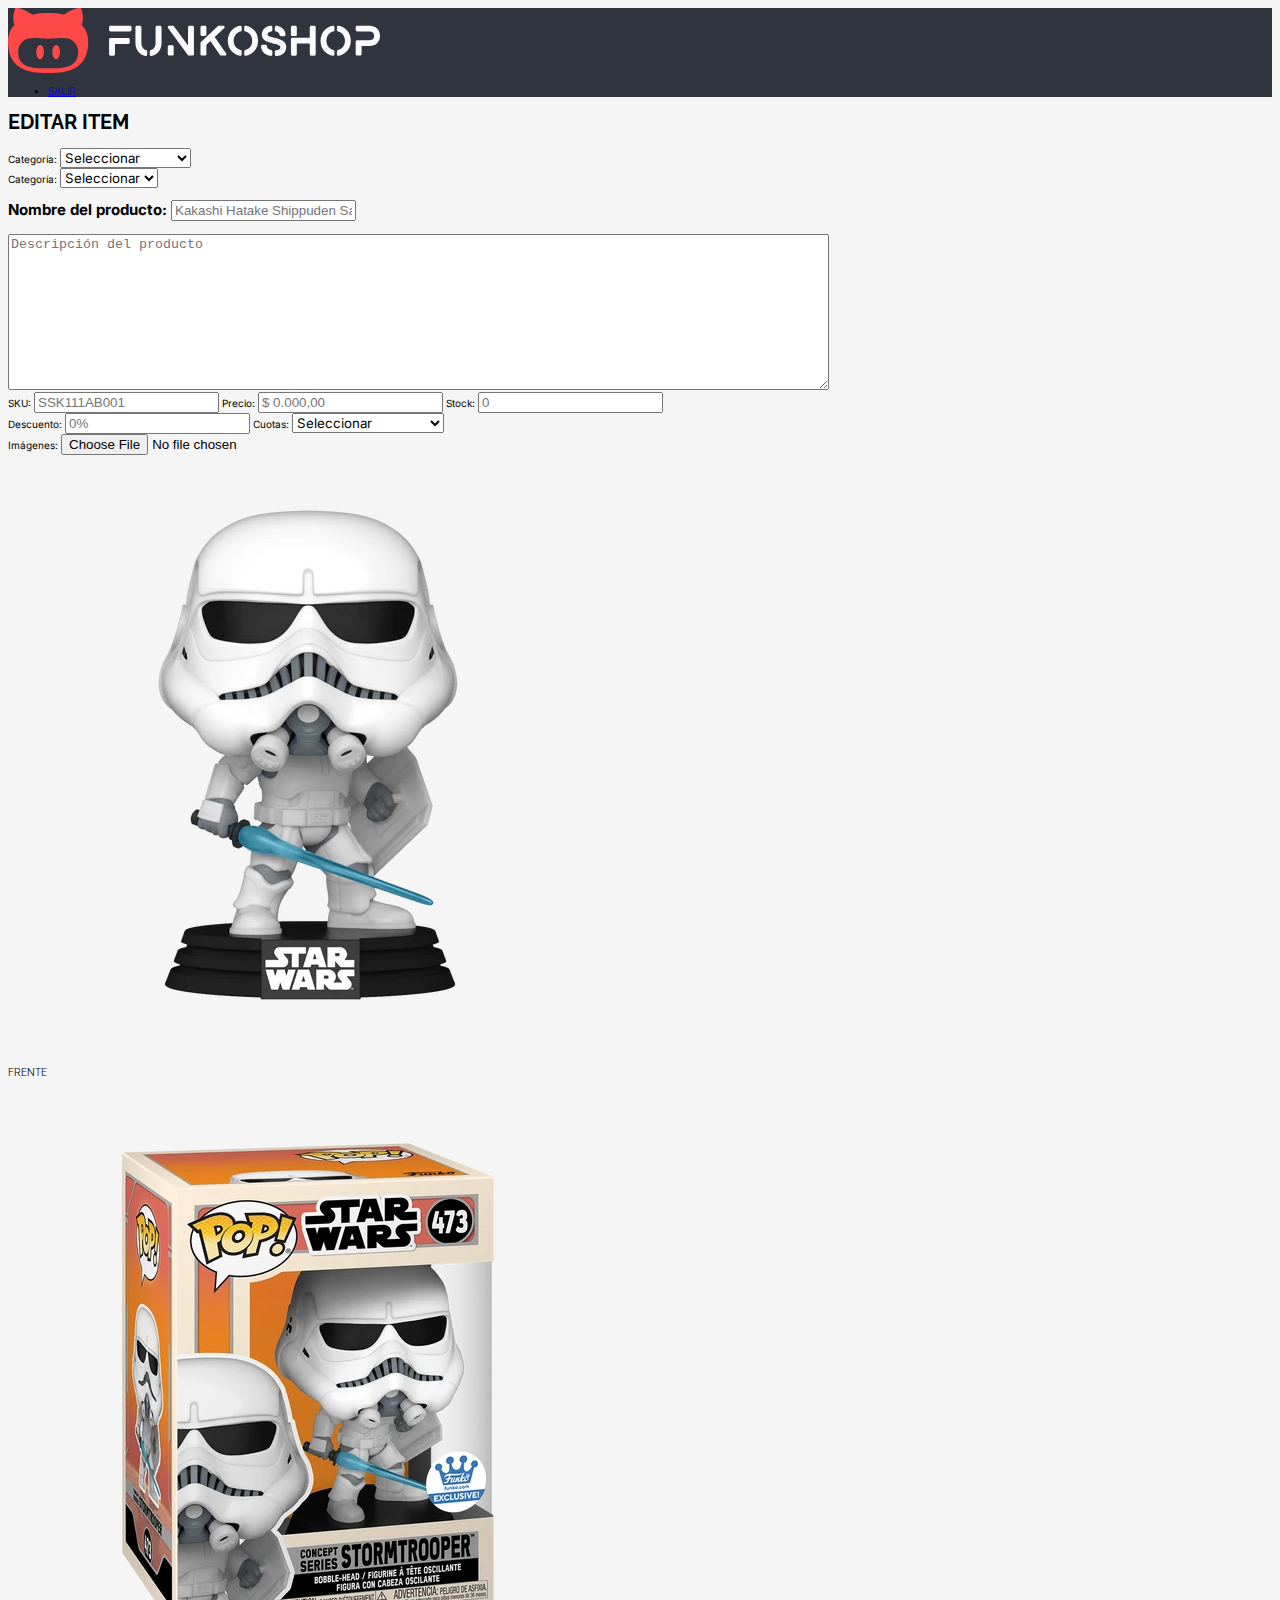
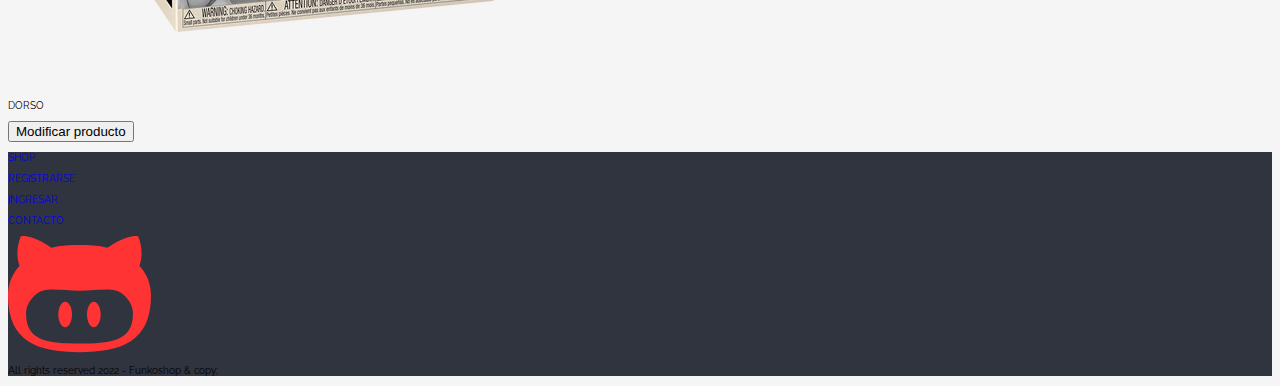
<file: HTML/edit.html>
<!DOCTYPE html>
<html lang="en">
  <head>
    <meta charset="UTF-8" />
    <meta http-equiv="X-UA-Compatible" content="IE=edge" />
    <meta name="viewport" content="width=device-width, initial-scale=1.0" />
    <link rel="preconnect" href="https://fonts.googleapis.com" />
    <link rel="preconnect" href="https://fonts.gstatic.com" crossorigin />
    <link rel="stylesheet" href="../css/index-bootstrap.css" />
    <link
      href="https://fonts.googleapis.com/css2?family=Inter:wght@300;400;500;700;900&family=Raleway:wght@200;300;400;500;600;700;800;900&display=swap"
      rel="stylesheet"
    />

    <link
      href="https://cdn.jsdelivr.net/npm/bootstrap@5.0.2/dist/css/bootstrap.min.css"
      rel="stylesheet"
      integrity="sha384-EVSTQN3/azprG1Anm3QDgpJLIm9Nao0Yz1ztcQTwFspd3yD65VohhpuuCOmLASjC"
      crossorigin="anonymous"
    />

    <title>Funko Shop</title>
  </head>
  <body>
    <header class="header">
      <nav class="navbar navbar-expand-lg navbar-dark w-100">
        <div class="container-fluid p-4">
          <a class="navbar-brand col-8 col-md-5" href="../index-bootstrap.html"
            ><img
              src="../img/branding/logo_light_horizontal.svg"
              alt=""
              srcset=""
              class="w-75"
          /></a>
          <div
            class="col  navbar-nav justify-content-end fs-4 font-raleway navbar-dark" >
            <ul class="navbar-nav">
              <li class="nav-item px-3 text-end">
                <a class="nav-link" href="../index-bootstrap.html">SALIR</a>
              </li> 
            </ul>
          </div>
        </div>
      </nav>
    </header>
    <main class="container px-auto mx-auto font-inter">
      <h1 class="display-1 fw-bold font-raleway my-5">EDITAR ITEM</h1>
      <form action="" class="form-control my-3 border-0">
        <div class="h3 row w-100 mb-5 align-items-start justify-content-start g-2 font-inter">
          <div class="col-md-5">
            <label for="categoria" class="col-md-4"
              >Categoría:
            </label>
              <select class="border-2 rounded-3 col-8 col-md-6 font-inter text-secondary text-capitalize" aria-label="Default select example" >
                <option selected >Seleccionar</option>
                <option value="figuras de accion">figuras de accion</option>
                <option value="2">Two</option>
                <option value="3">Three</option>
              </select>
          </div>
          <div class="col-md-5">
            <label for="categoria" class="col-md-4"
              >Categoría:
            </label>
              <select class="border-2 rounded-3 col-8 col-md-6 font-inter text-secondary text-capitalize" aria-label="Default select example">
                <option selected>Seleccionar</option>
                <option value="Pokemon">Pokemon</option>
                <option value="Star Wars">Star Wars</option>
                <option value="Harry Potter">Harry Potter</option>
              </select>
          </div>
        </div>
        <div class="nombre-producto">
          <h2 class="">
            Nombre del producto:
            <input
              type="text"
              class="h3 border-0 border-bottom border-danger align-items-end col-8 col-md-6 col-lg-4 mb-5"
              placeholder="Kakashi Hatake Shippuden Saga"
            />
          </h2>
        </div>
        <div class="col-md-10 mb-5  ">
          <textarea
            name="Descripción-producto"
            id=""
            cols="100"
            rows="10"
            placeholder="Descripción del producto"
            class="form-control fs-3"
          ></textarea>
        </div>
        <div class="row pb-5 fs-3">
          <label for="sku" class="col-12 col-md-4"
            >SKU: 
            <input
              type="text"
              name=""
              id="sku"
              placeholder="SSK111AB001"
              class="border-0 border-bottom border-danger align-items-end col-8 col-md-6"
          /></label>
          <label for="precio" class="col-12 col-md-4"
            >Precio: 
            <input
              type="text"
              name=""
              id="precio"
              placeholder="$ 0.000,00"
              class="border-0 border-bottom border-danger align-items-end col-8 col-md-5"
          /></label>
          <label for="stock" class="col-12 col-md-3"
            >Stock: 
            <input
              type="text"
              name=""
              id="stock"
              placeholder="0"
              class="border-0 border-bottom border-danger align-items-end col-1"
          /></label>
        </div>
        <div class="row pb-5 fs-3">
          <label for="descuento" class="col-12 col-md-3"
            >Descuento: 
            <input
              type="text"
              name=""
              id="descuento"
              placeholder="0%"
              class="border-0 border-bottom border-danger align-items-end col-2"/>
            </label>
            <label for="cuotas" class="col-12 col-md-1">Cuotas: </label>
            <select class="border-2 rounded-3 col-12 col-md-4 mx-3 font-inter text-secondary text-capitalize" aria-label="Default select example">
                <option selected>Seleccionar</option>
                <option value="3 Cuotas sin interes">3 Cuotas sin interés</option>
                <option value="6 Cuotas sin interes">6 Cuotas sin interés</option>
                <option value="12 Cuotas sin interes">12 Cuotas sin interés</option>
            </select>
        </div>
        <div class="pb-5 col-md-9">
          <label for="imagen" class="fs-3"
            >Imágenes: <input
              id="imagen"
              type="file"
              placeholder="Elegir archivos"
              class="fs-5"
            /></label
          >
        </div>
        <div class="row col-12 col-md-6">
          <div class="col-md-3 mb-5">
            <img src="../img/star-wars/trooper-1.webp" alt="imagen frente Funko" class="img-thumbnail border-0 border-bottom border-danger">
            <p class="font-raleway fs-5 text-center">FRENTE</p>
          </div>
          <div class="col-md-3 m-0">
            <img src="../img/star-wars/trooper-box.webp" alt="imagen dorso Funko" class="img-thumbnail border-0 border-bottom border-danger">
            <p class="font-raleway fs-5 text-center">DORSO</p>
          </div>
        </div>
        <div class="col-12 col-md-9 mb-5 ">
          <input type="button" value="Modificar producto" class="col-4 col-md-3 col-lg-2 btn btn-danger py-3" />
        </div>
      </form>
    </main>
    <footer class="footer py-2">
      <section class="container text-white pt-5 pb-1 mt-5 font-raleway fw-bold">
        <div class="row pb-3 justify-content-center flex-column">
          <div class="col-1">
            <p>
              <a href="shop.html" class="link-light h3">SHOP</a>
            </p>
            <p>
              <a href="./HTML/register.html" class="link-light h3"
                >REGISTRARSE</a
              >
            </p>
            <p>
              <a href="./HTML/login.html" class="link-light h3">INGRESAR</a>
            </p>
            <p>
              <a href="#" class="link-light h3">CONTACTO</a>
            </p>
          </div>

          <picture
            class="col logo-footer align-self-end p-0 m-0 h-100 w-100 position-relative"
          >
            <img
              src="../img/branding/isotype.svg"
              alt="logo Funko Pop sin letras"
              srcset=""
              class="position-absolute logo-footer"
            />
          </picture>
        </div>
        <div class="row text-white text-center mt-3">
          <section class="h3">
            <p>All rights reserved 2022 - Funkoshop & copy;</p>
          </section>
        </div>
      </section>
    </footer>

    <script
      src="https://cdn.jsdelivr.net/npm/bootstrap@5.0.2/dist/js/bootstrap.bundle.min.js"
      integrity="sha384-MrcW6ZMFYlzcLA8Nl+NtUVF0sA7MsXsP1UyJoMp4YLEuNSfAP+JcXn/tWtIaxVXM"
      crossorigin="anonymous"
    ></script>
  </body>
</html>
</file>
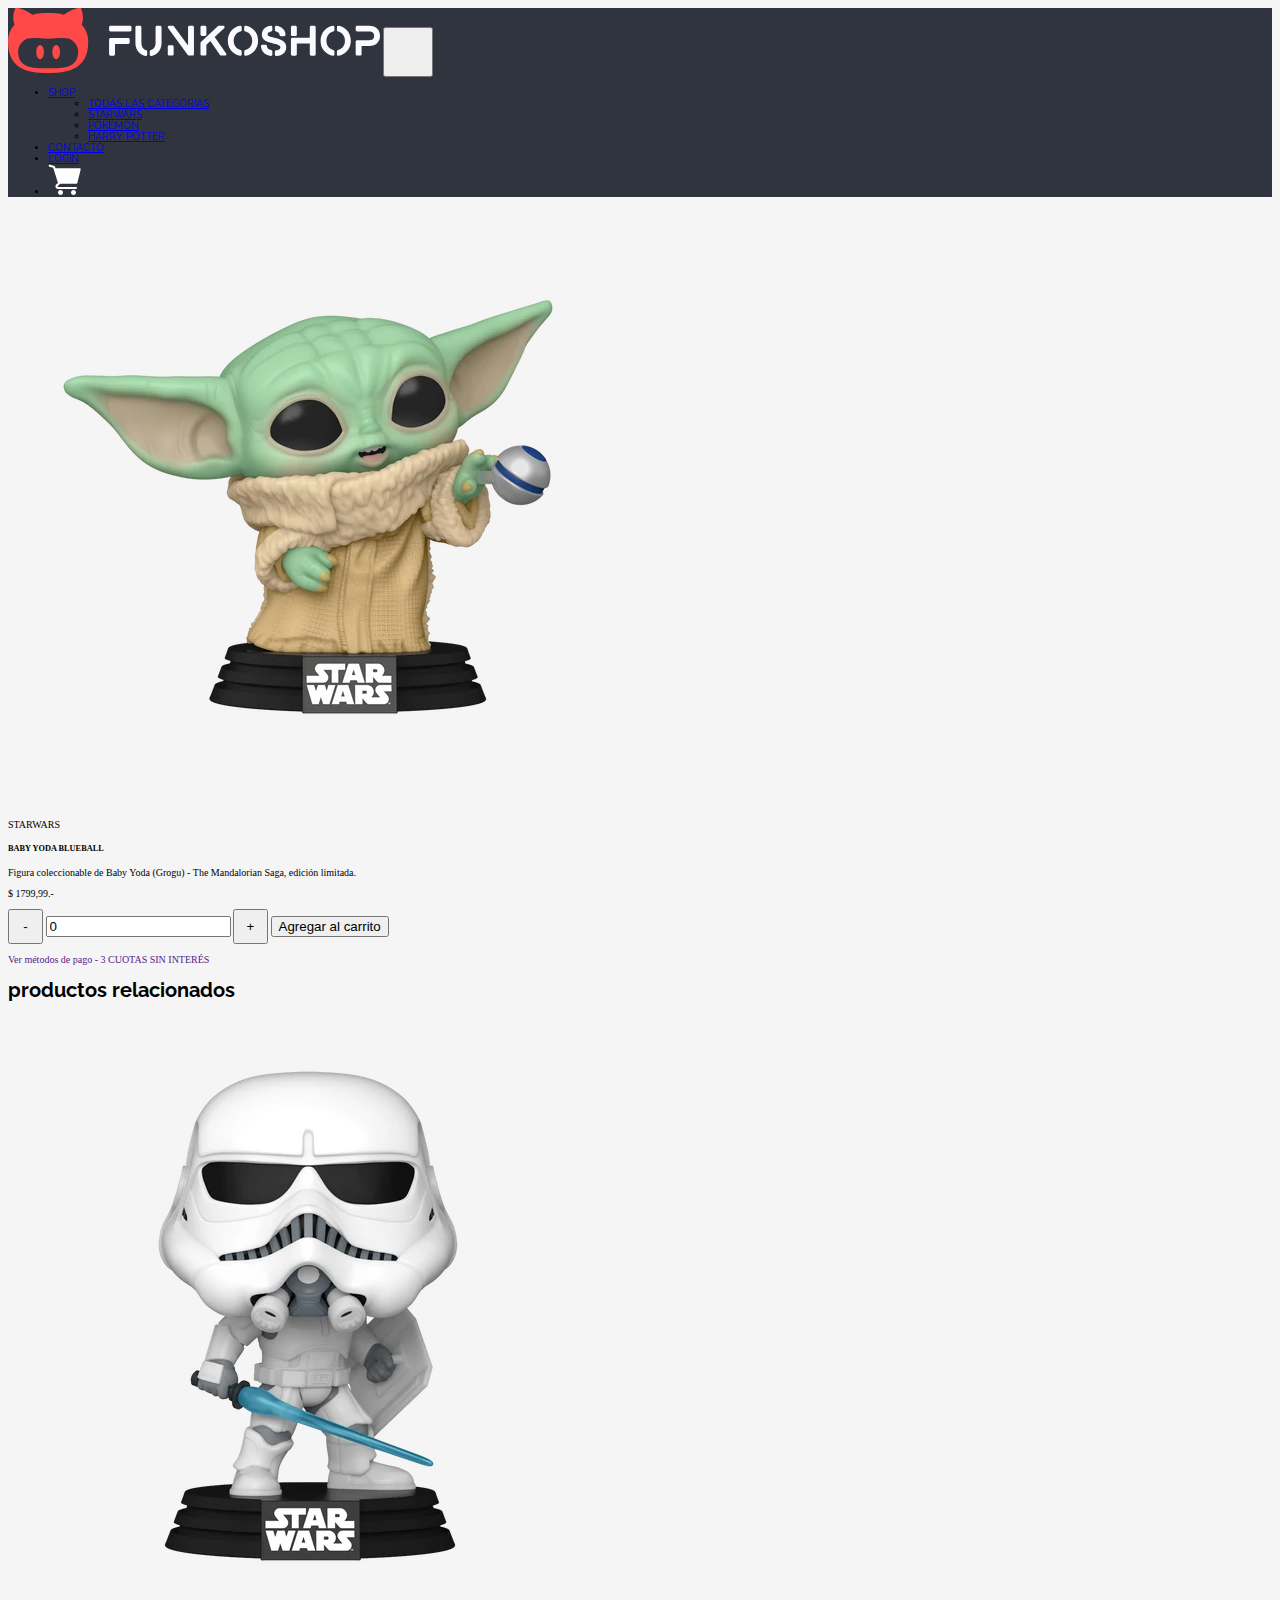
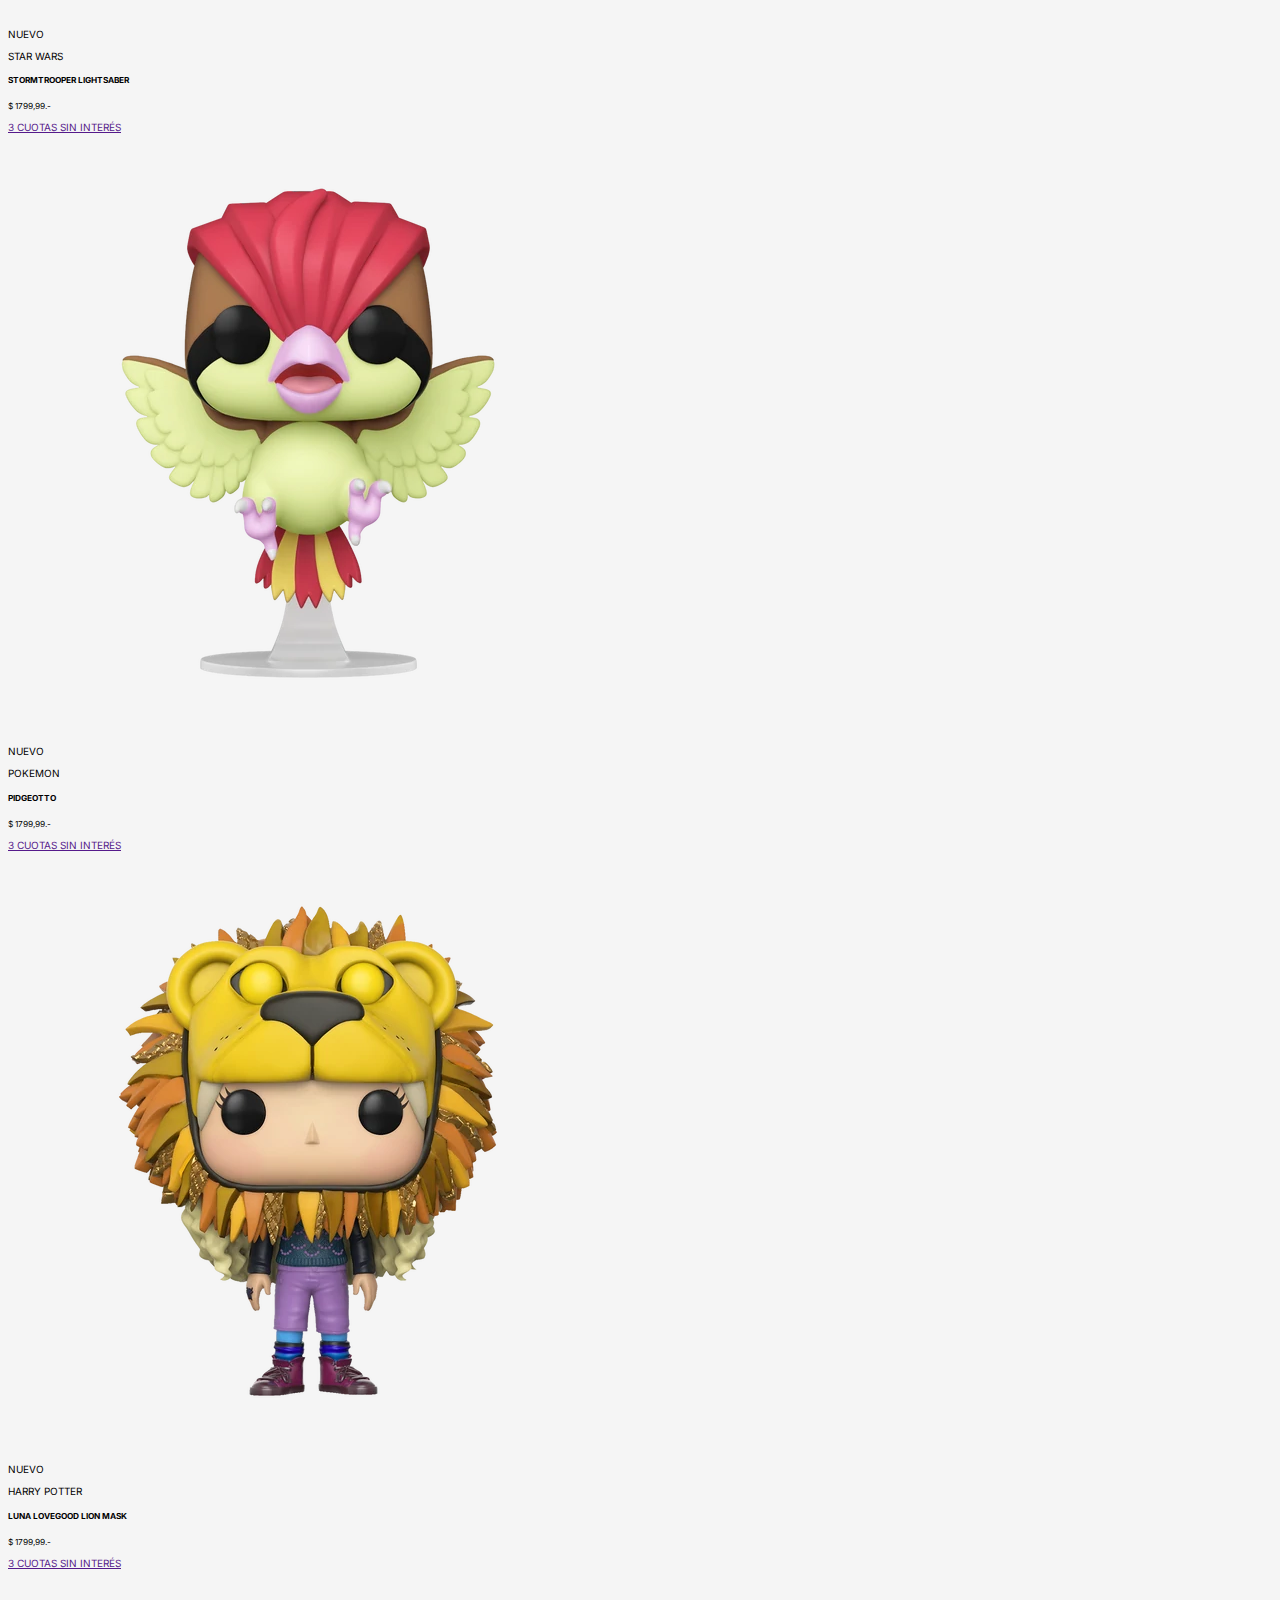
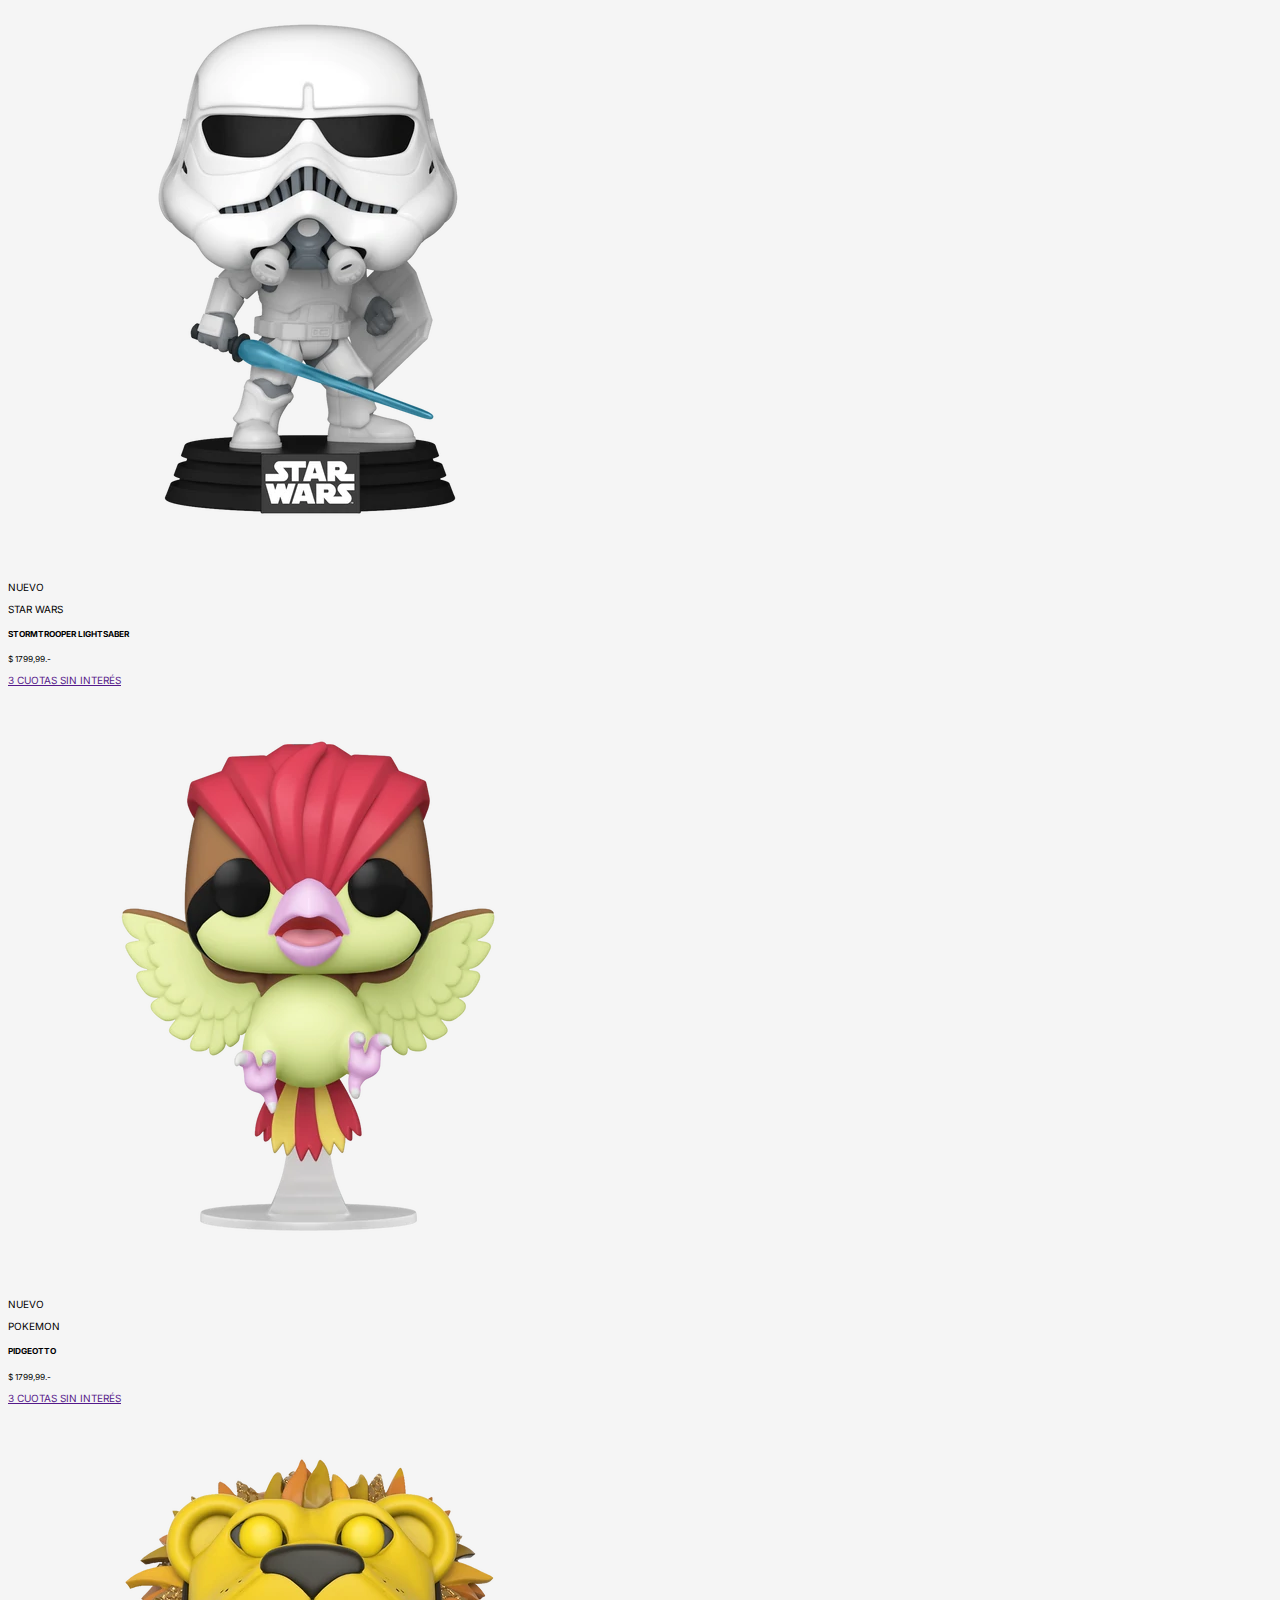
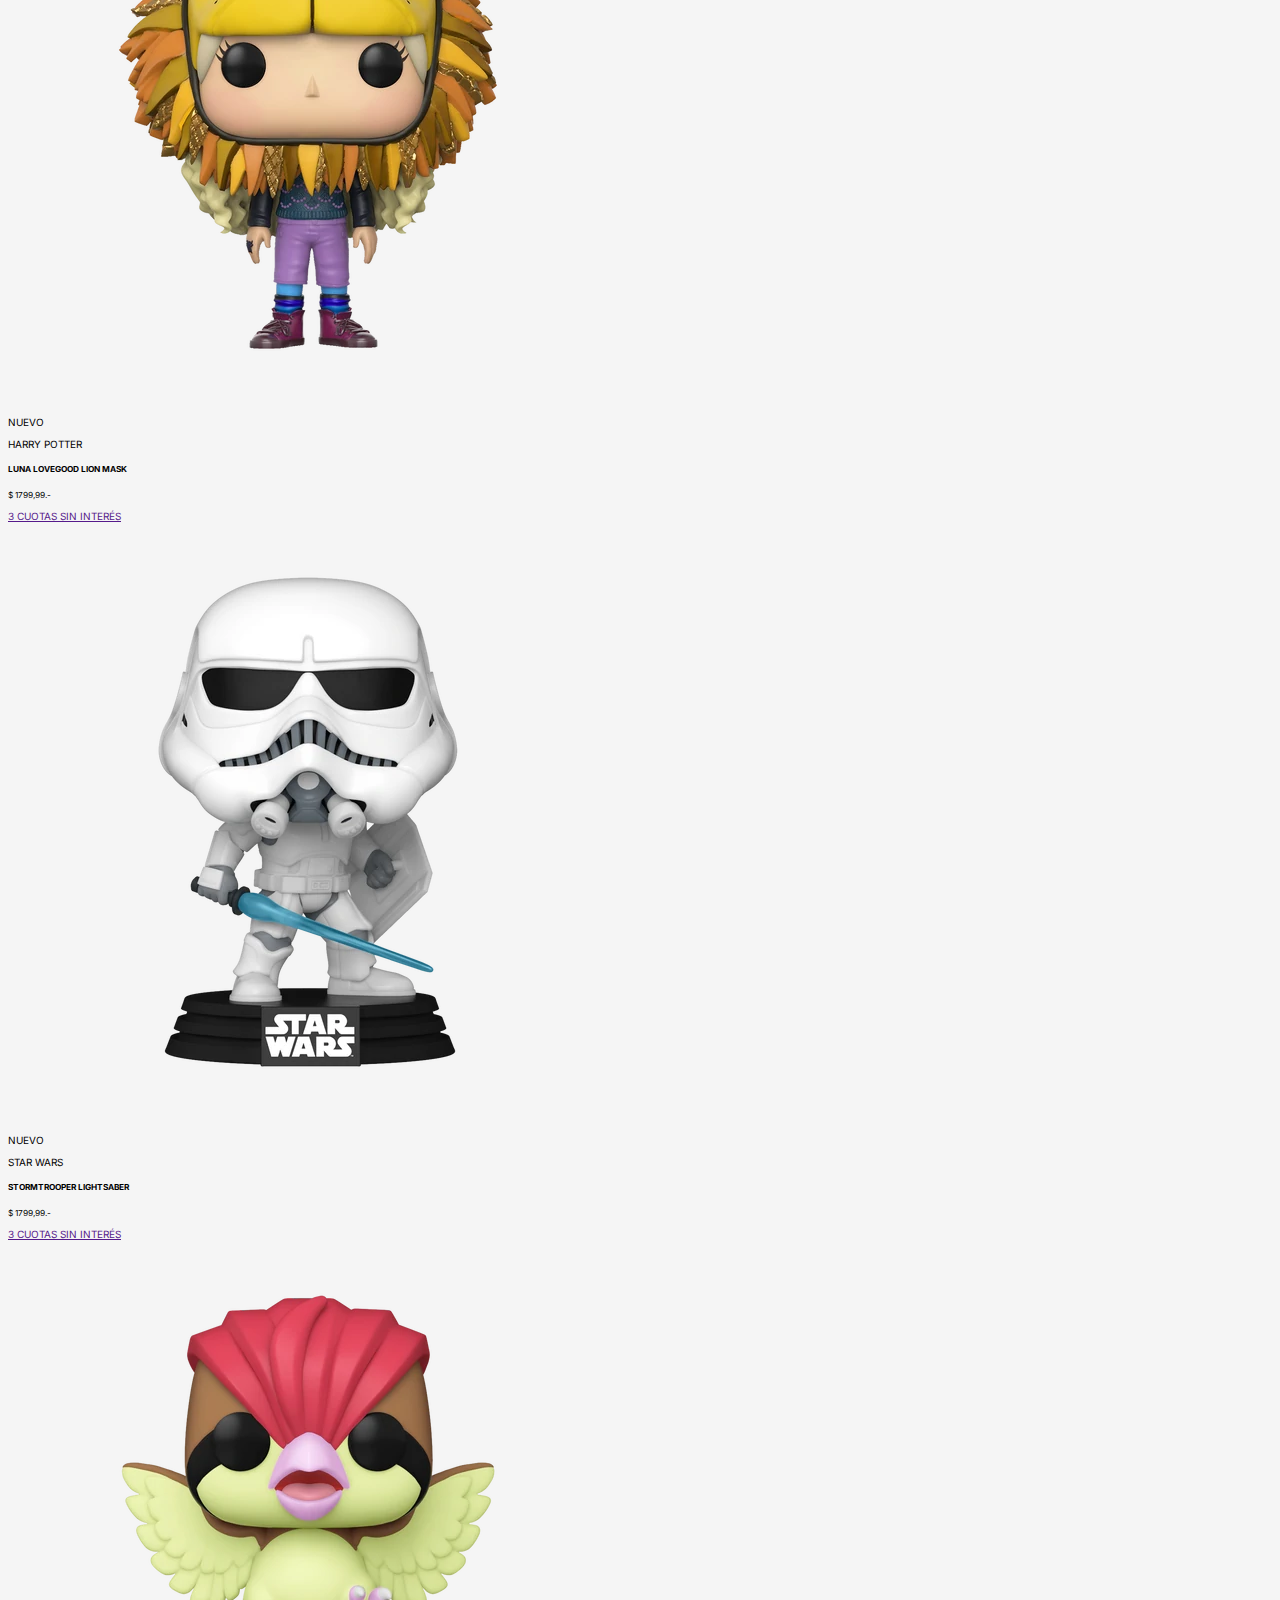
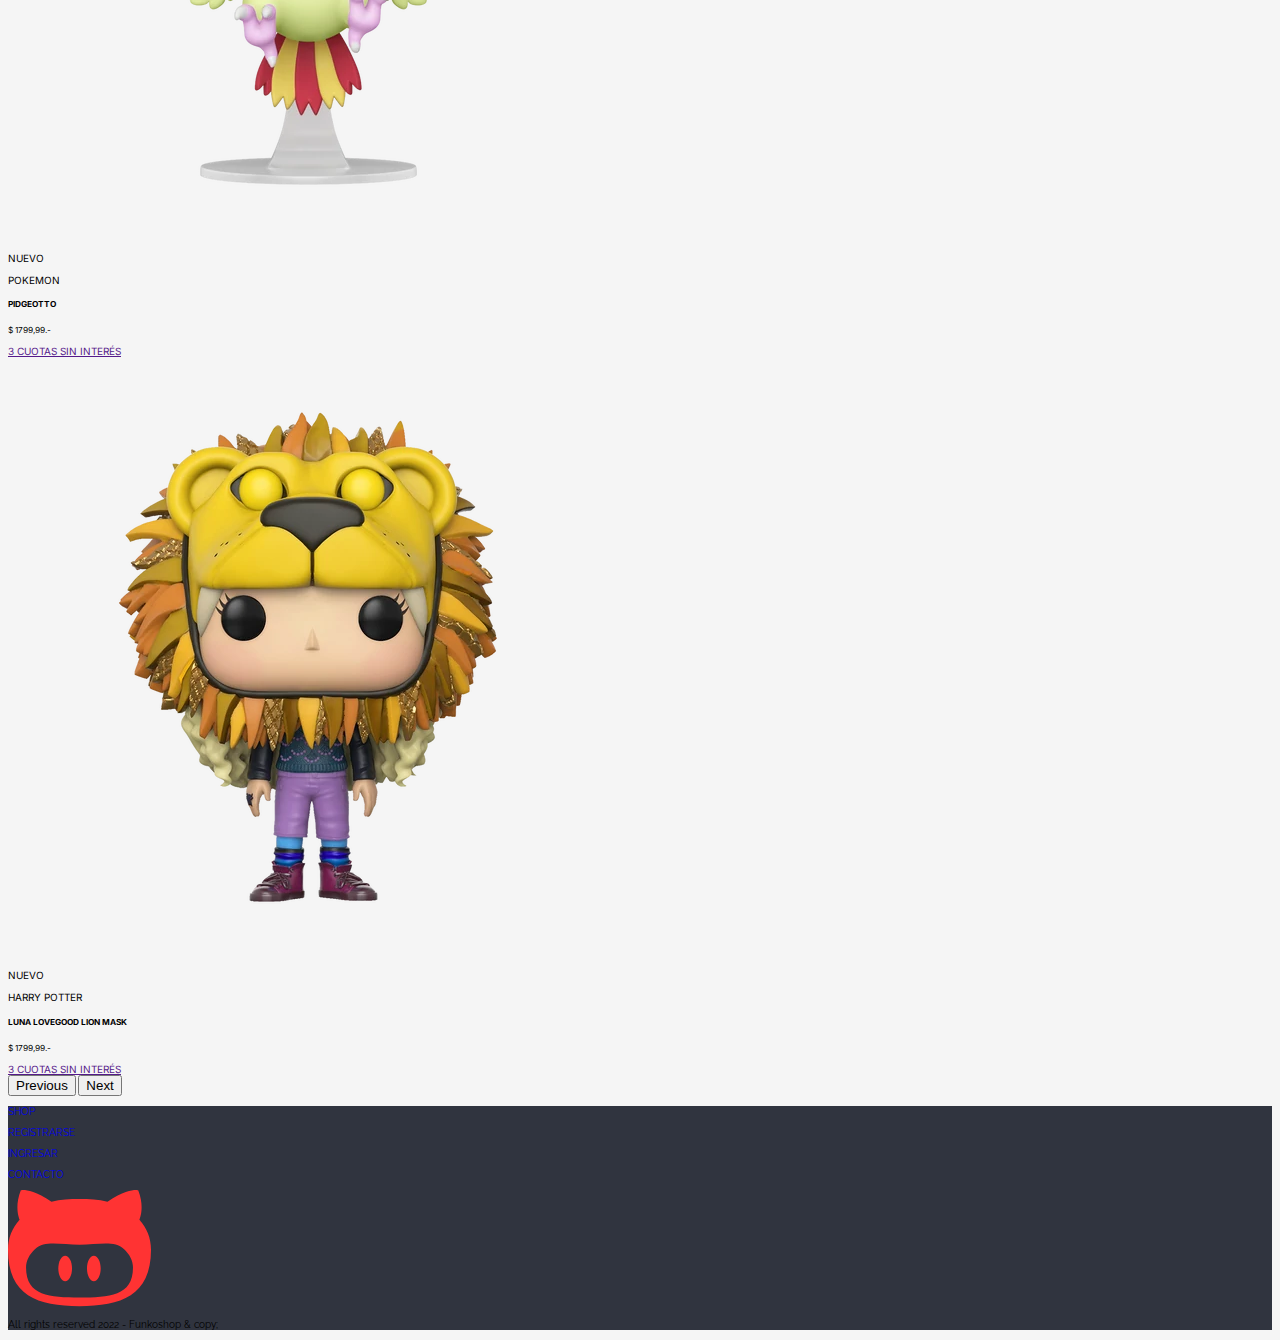
<file: HTML/item.html>
<!DOCTYPE html>
<html lang="en">
  <head>
    <meta charset="UTF-8" />
    <meta http-equiv="X-UA-Compatible" content="IE=edge" />
    <meta name="viewport" content="width=device-width, initial-scale=1.0" />
    <link rel="preconnect" href="https://fonts.googleapis.com" />
    <link rel="preconnect" href="https://fonts.gstatic.com" crossorigin />
    <link rel="stylesheet" href="../css/index-bootstrap.css"/>
    <link
      href="https://fonts.googleapis.com/css2?family=Inter:wght@300;400;500;700;900&family=Raleway:wght@200;300;400;500;600;700;800;900&display=swap"
      rel="stylesheet"
    />
    <link
      href="https://cdn.jsdelivr.net/npm/bootstrap@5.0.2/dist/css/bootstrap.min.css"
      rel="stylesheet"
      integrity="sha384-EVSTQN3/azprG1Anm3QDgpJLIm9Nao0Yz1ztcQTwFspd3yD65VohhpuuCOmLASjC"
      crossorigin="anonymous"
    />
    <title>Funko Shop</title>
  </head>
  <body>
    <header class="header link-light font-raleway">
      <nav class="navbar navbar-expand-lg navbar-dark w-100">
        <div class="container-fluid p-4">
          <a class="navbar-brand col-8 col-md-5" href="../index-bootstrap.html"
            ><img
              src="../img/branding/logo_light_horizontal.svg"
              alt=""
              srcset=""
              class="w-75"
          /></a>
          <button
            class="navbar-toggler"
            type="button"
            data-bs-toggle="collapse"
            data-bs-target="#navbarNavDropdown"
            aria-controls="navbarNavDropdown"
            aria-expanded="false"
            aria-label="Toggle navigation"
            style="height: 50px; width: 50px"
          >
            <span class="navbar-toggler-icon w-100"></span>
          </button>
          <div
            class="col collapse navbar-collapse justify-content-end fs-4 navbar-dark"
            id="navbarNavDropdown"
          >
            <ul class="navbar-nav">
              <li class="nav-item dropdown px-3">
                <a
                  class="nav-link dropdown-toggle"
                  href="#"
                  id="navbarDropdownMenuLink"
                  role="button"
                  data-bs-toggle="dropdown"
                  aria-expanded="false"
                >
                  SHOP
                </a>
                <ul
                  class="dropdown-menu bg-dark w-auto px-3"
                  aria-labelledby="navbarDropdownMenuLink"
                >
                  <li>
                    <a class="dropdown-item text-white" href="../HTML/shop.html"
                      >TODAS LAS CATEGORIAS</a
                    >
                  </li>
                  <li>
                    <a class="dropdown-item text-white" href="#"
                      >STARWARS</a
                    >
                  </li>
                  <li>
                    <a class="dropdown-item text-white" href="#"
                      >POKEMON</a
                    >
                  </li>
                  <li>
                    <a class="dropdown-item text-white" href="#"
                      >HARRY POTTER</a
                    >
                  </li>
                </ul>
              </li>
              <li class="nav-item px-3 link-body-emphasis">
                <a class="nav-link link-header fw-normal link-opacity-100" aria-current="page" href="#">CONTACTO</a>
              </li>
              <li class="nav-item px-3">
                <a class="nav-link" href="../HTML/login.html">LOGIN</a>
              </li>
              <li class="nav-item px-3">
                <a class="nav-link" href="#"
                  ><img src="../img/icons/cart-icon.svg" alt="" srcset=""
                /></a>
              </li>
            </ul>
          </div>
        </div>
      </nav>
    </header>
    <main class="container">
      <div class="card my-5 mx-auto p-auto border-0 " >
        <div class="row g-0 " >
          <div class="col-md-6 mb-5">
            <img src="../img/star-wars/baby-yoda-1.webp" class="img-fluid rounded-start" alt="...">
          </div>
          <div class="col-md-6 col-12 my-auto">
            <div class="card-body">
              <p class="card-text fs-3 text-secondary mb-3 ">STARWARS</p>
              <h5 class="card-title h1 fw-bold">BABY YODA BLUEBALL</h5>
              <p class="card-text fs-2">Figura coleccionable de Baby Yoda (Grogu) - The Mandalorian Saga, edición limitada.</p>
              <p class="card-text"><span class="text-body-secondary h3 fs-2 mb-3">$ 1799,99.-</span></p>
              <div class="my-5 d-flex align-items-center w-75">
                <input type="button" value="-" class="btn btn-secondary btn-card fs-2 h-100" id="button-minus">
                <input type="number" value="0" class="border-outline-secondary fs-2  m-0 d-inline text-center mx-1
                 w-25 border-rounded-pill" id="input-item">
                <input type="button" value="+" class="btn btn-secondary btn-card fs-2 h-100" id="button-more">
                <input type="button" value="Agregar al carrito" class="btn btn-danger py-2 px-3 rounded-0 mx-2 fs-2">
              </div>
            <p class="fs-5"><a href="" class="link"> <span class="text-decoration-underline"> Ver métodos de pago</span>  - 3 CUOTAS SIN INTERÉS</p></a>
            </div>
          </div>
        </div>
      </div>
    </main>
    <aside
    class="container justify-content-center d-flex flex-column g-2 mb-5 pb-5"
  >
    <div class="">
      <h1 class="fs-1 font-raleway text-uppercase fw-bold my-5 text-start">
        productos relacionados
      </h1>
    </div>
    <div id="carouselExample" class="carousel slide pointer-event">
      <div class="carousel-inner">
        <div class="carousel-item active">
          <div class="card-group m-3 font-inter">
            <div class="card m-2 border-0 position-relative">
              <img
                src="../img/star-wars/trooper-1.webp"
                class="card-img-top"
                alt="..."
              />
              <p
                class="
                  nuevo-item
                  position-absolute
                  top-0
                  end-0
                  border border-danger
                  px-3
                  py-1
                  bg-danger
                  text-white
                  fs-1 fs-md-5
                "
              >
                NUEVO
              </p>
              <div class="card-body">
                <p class="card-text fs-2 fs-md-6 text-secondary">STAR WARS</p>
                <h5 class="card-title fs-1 fs-md-5 fw-bold">STORMTROOPER LIGHTSABER</h5>
                <p class="card-text fs-2 fs-md-6 text-secondary">
                  <small class="text-muted">$ 1799,99.-</small>
                </p>
                <a href="" class="card-text fs-5">3 CUOTAS SIN INTERÉS</a>
              </div>
            </div>
            <div class="card m-2 border-0 position-relative ">
              <img
                src="../img/pokemon/pidgeotto-1.webp"
                class="card-img-top"
                alt="..."
              />
              <p
                class="
                  fs-1 fs-md-5
                  nuevo-item
                  position-absolute
                  top-0
                  end-0
                  border border-danger
                  px-3
                  py-1
                  bg-danger
                  text-white
                "
              >
                NUEVO
              </p>
              <div class="card-body">
                <p class="card-text fs-2 fs-md-6 text-secondary">POKEMON</p>
                <h5 class="card-title fs-1 fs-md-5 fw-bold">PIDGEOTTO</h5>
                <p class="card-text fs-2 fs-md-6 text-secondary">
                  <small class="text-muted">$ 1799,99.-</small>
                </p>
                <a href="" class="card-text fs-5">3 CUOTAS SIN INTERÉS</a>
              </div>
            </div>
            <div class="card m-2 border-0 position-relative ">
              <img
                src="../img/harry-potter/luna-1.webp"
                class="card-img-top"
                alt="..."
              />
              <p
                class="
                  fs-1 fs-md-5
                  nuevo-item
                  position-absolute
                  top-0
                  end-0
                  border border-danger
                  px-3
                  py-1
                  bg-danger
                  text-white
                "
              >
                NUEVO
              </p>
              <div class="card-body">
                <p class="card-text fs-2 fs-md-6 text-secondary">HARRY POTTER</p>
                <h5 class="card-title fs-1 fs-md-5 fw-bold">LUNA LOVEGOOD LION MASK</h5>
                <p class="card-text fs-2 fs-md-6 text-secondary">
                  <small class="text-muted">$ 1799,99.-</small>
                </p>
                <a href="" class="card-text fs-5">3 CUOTAS SIN INTERÉS</a>
              </div>
            </div>
          </div>
        </div>
        <div class="carousel-item">
          <div class="card-group m-3 font-inter">
            <div class="card m-2 border-0 position-relative">
              <img
                src="../img/star-wars/trooper-1.webp"
                class="card-img-top"
                alt="..."
              />
              <p
                class="
                  nuevo-item
                  position-absolute
                  top-0
                  end-0
                  border border-danger
                  px-3
                  py-1
                  bg-danger
                  text-white
                  fs-1 fs-md-5
                "
              >
                NUEVO
              </p>
              <div class="card-body">
                <p class="card-text fs-2 fs-md-6 text-secondary">STAR WARS</p>
                <h5 class="card-title fs-1 fs-md-5 fw-bold">STORMTROOPER LIGHTSABER</h5>
                <p class="card-text fs-2 fs-md-6 text-secondary">
                  <small class="text-muted">$ 1799,99.-</small>
                </p>
                <a href="" class="card-text fs-5">3 CUOTAS SIN INTERÉS</a>
              </div>
            </div>
            <div class="card m-2 border-0 position-relative ">
              <img
                src="../img/pokemon/pidgeotto-1.webp"
                class="card-img-top"
                alt="..."
              />
              <p
                class="
                  fs-1 fs-md-5
                  nuevo-item
                  position-absolute
                  top-0
                  end-0
                  border border-danger
                  px-3
                  py-1
                  bg-danger
                  text-white
                "
              >
                NUEVO
              </p>
              <div class="card-body">
                <p class="card-text fs-2 fs-md-6 text-secondary">POKEMON</p>
                <h5 class="card-title fs-1 fs-md-5 fw-bold">PIDGEOTTO</h5>
                <p class="card-text fs-2 fs-md-6 text-secondary">
                  <small class="text-muted">$ 1799,99.-</small>
                </p>
                <a href="" class="card-text fs-5">3 CUOTAS SIN INTERÉS</a>
              </div>
            </div>
            <div class="card m-2 border-0 position-relative ">
              <img
                src="../img/harry-potter/luna-1.webp"
                class="card-img-top"
                alt="..."
              />
              <p
                class="
                  fs-1 fs-md-5
                  nuevo-item
                  position-absolute
                  top-0
                  end-0
                  border border-danger
                  px-3
                  py-1
                  bg-danger
                  text-white
                "
              >
                NUEVO
              </p>
              <div class="card-body">
                <p class="card-text fs-2 fs-md-6 text-secondary">HARRY POTTER</p>
                <h5 class="card-title fs-1 fs-md-5 fw-bold">LUNA LOVEGOOD LION MASK</h5>
                <p class="card-text fs-2 fs-md-6 text-secondary">
                  <small class="text-muted">$ 1799,99.-</small>
                </p>
                <a href="" class="card-text fs-5">3 CUOTAS SIN INTERÉS</a>
              </div>
            </div>
          </div>
        </div>
        <div class="carousel-item">
          <div class="card-group m-3 font-inter">
            <div class="card m-2 border-0 position-relative">
              <img
                src="../img/star-wars/trooper-1.webp"
                class="card-img-top"
                alt="..."
              />
              <p
                class="
                  nuevo-item
                  position-absolute
                  top-0
                  end-0
                  border border-danger
                  px-3
                  py-1
                  bg-danger
                  text-white
                  fs-1 fs-md-5
                "
              >
                NUEVO
              </p>
              <div class="card-body">
                <p class="card-text fs-2 fs-md-6 text-secondary">STAR WARS</p>
                <h5 class="card-title fs-1 fs-md-5 fw-bold">STORMTROOPER LIGHTSABER</h5>
                <p class="card-text fs-2 fs-md-6 text-secondary">
                  <small class="text-muted">$ 1799,99.-</small>
                </p>
                <a href="" class="card-text fs-5">3 CUOTAS SIN INTERÉS</a>
              </div>
            </div>
            <div class="card m-2 border-0 position-relative ">
              <img
                src="../img/pokemon/pidgeotto-1.webp"
                class="card-img-top"
                alt="..."
              />
              <p
                class="
                  fs-1 fs-md-5
                  nuevo-item
                  position-absolute
                  top-0
                  end-0
                  border border-danger
                  px-3
                  py-1
                  bg-danger
                  text-white
                "
              >
                NUEVO
              </p>
              <div class="card-body">
                <p class="card-text fs-2 fs-md-6 text-secondary">POKEMON</p>
                <h5 class="card-title fs-1 fs-md-5 fw-bold">PIDGEOTTO</h5>
                <p class="card-text fs-2 fs-md-6 text-secondary">
                  <small class="text-muted">$ 1799,99.-</small>
                </p>
                <a href="" class="card-text fs-5">3 CUOTAS SIN INTERÉS</a>
              </div>
            </div>
            <div class="card m-2 border-0 position-relative ">
              <img
                src="../img/harry-potter/luna-1.webp"
                class="card-img-top"
                alt="..."
              />
              <p
                class="
                  fs-1 fs-md-5
                  nuevo-item
                  position-absolute
                  top-0
                  end-0
                  border border-danger
                  px-3
                  py-1
                  bg-danger
                  text-white
                "
              >
                NUEVO
              </p>
              <div class="card-body">
                <p class="card-text fs-2 fs-md-6 text-secondary">HARRY POTTER</p>
                <h5 class="card-title fs-1 fs-md-5 fw-bold">LUNA LOVEGOOD LION MASK</h5>
                <p class="card-text fs-2 fs-md-6 text-secondary">
                  <small class="text-muted">$ 1799,99.-</small>
                </p>
                <a href="" class="card-text fs-5">3 CUOTAS SIN INTERÉS</a>
              </div>
            </div>
          </div>
        </div>
      </div>
      <button
        class="w-auto carousel-control-prev"
        type="button"
        data-bs-target="#carouselExample"
        data-bs-slide="prev"
      >
        <span class="carousel-control-prev-icon btn p-4 bg-secondary" aria-hidden="true"></span>
        <span class="visually-hidden">Previous</span>
      </button>
      <button
        class="w-auto carousel-control-next "
        type="button"
        data-bs-target="#carouselExample"
        data-bs-slide="next"
      >
        <span class="carousel-control-next-icon btn p-4 bg-secondary" aria-hidden="true"></span>
        <span class="visually-hidden">Next</span>
      </button>
    </div>
  </aside>
     <footer class="footer py-2">
      <section class="container text-white pt-5 pb-1 mt-5 font-raleway fw-bold">
        <div class="row pb-3 justify-content-center flex-column">
          <div class="col-1 ">
            <p>
              <a href="../HTML/shop.html" class="link-light h3" >SHOP</a>
            </p>
            <p>
              <a href="../HTML/register.html" class="link-light h3" >REGISTRARSE</a>
            </p>
            <p>
             <a href="../HTML/login.html" class="link-light h3">INGRESAR</a>
            </p> 
            <p>
             <a href="#"  class="link-light h3">CONTACTO</a>
            </p> 
          </div>

          <picture
            class="col logo-footer align-self-end p-0 m-0 h-100 w-100 position-relative"
          >
            <img
              src="../img/branding/isotype.svg"
              alt="logo Funko Pop sin letras"
              srcset=""
              class="position-absolute logo-footer"
            />
          </picture>
        </div>
        <div class="row text-white text-center mt-3">
          <section class="h3">
            <p>All rights reserved 2022 - Funkoshop & copy;</p>
          </section>
        </div>
      </section>
    </footer>

    <script
      src="https://cdn.jsdelivr.net/npm/bootstrap@5.0.2/dist/js/bootstrap.bundle.min.js"
      integrity="sha384-MrcW6ZMFYlzcLA8Nl+NtUVF0sA7MsXsP1UyJoMp4YLEuNSfAP+JcXn/tWtIaxVXM"
      crossorigin="anonymous"
    ></script>
    <script src="../src/index.js"></script>
  </body>
</html>
</file>
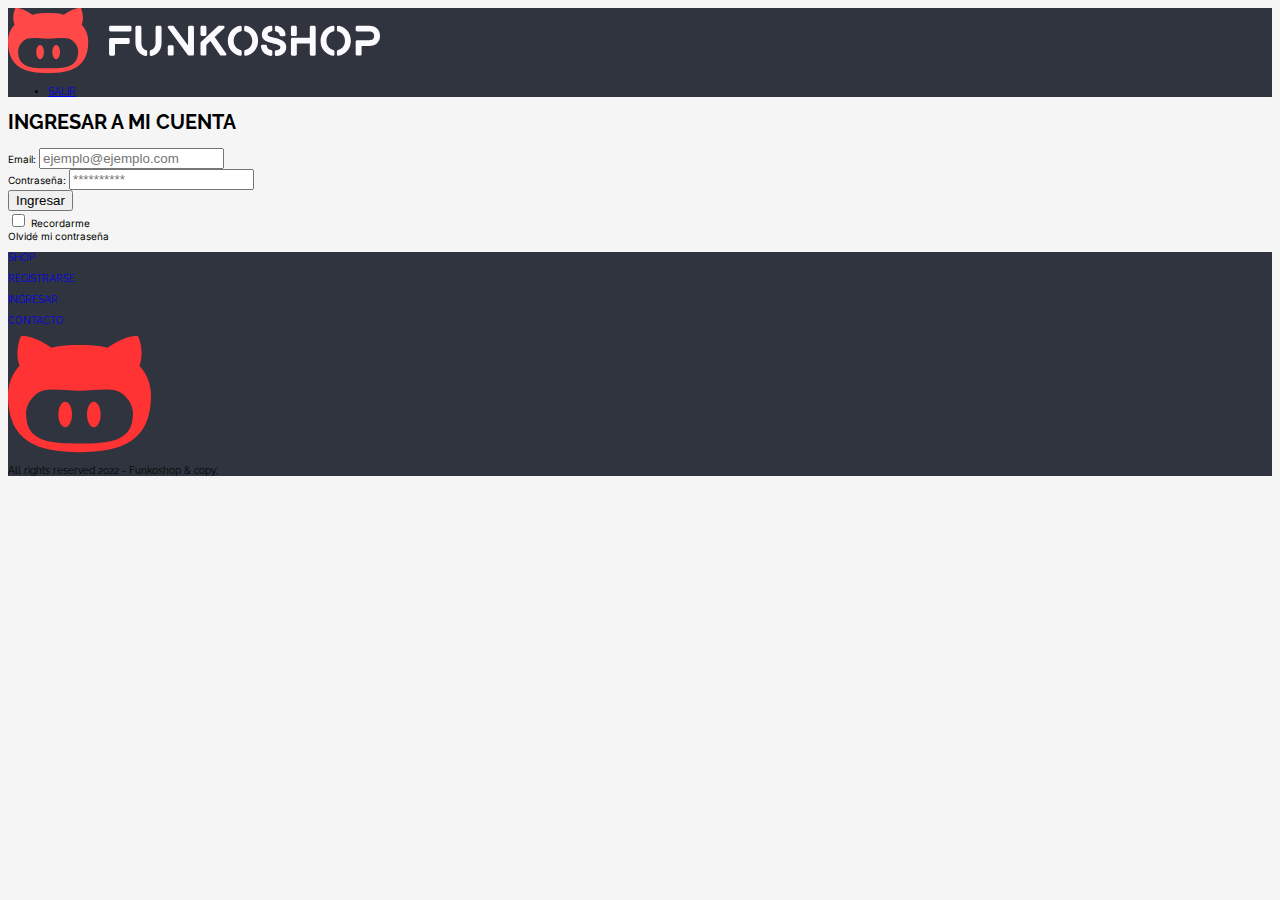
<file: HTML/login.html>
<!DOCTYPE html>
<html lang="en">
  <head>
    <meta charset="UTF-8" />
    <meta http-equiv="X-UA-Compatible" content="IE=edge" />
    <meta name="viewport" content="width=device-width, initial-scale=1.0" />
    <link rel="preconnect" href="https://fonts.googleapis.com" />
    <link rel="preconnect" href="https://fonts.gstatic.com" crossorigin />
    <link rel="stylesheet" href="../css/index-bootstrap.css">
    <!-- <link rel="stylesheet" href="../css/login.css"> -->
    <link
      href="https://fonts.googleapis.com/css2?family=Inter:wght@300;400;500;700;900&family=Raleway:wght@200;300;400;500;600;700;800;900&display=swap"
      rel="stylesheet"
    />
    <link
      href="https://cdn.jsdelivr.net/npm/bootstrap@5.0.2/dist/css/bootstrap.min.css"
      rel="stylesheet"
      integrity="sha384-EVSTQN3/azprG1Anm3QDgpJLIm9Nao0Yz1ztcQTwFspd3yD65VohhpuuCOmLASjC"
      crossorigin="anonymous"
    />

    <title>Funco Shop</title>
  </head>
  <body>
    <header class="header">
      <nav class="navbar navbar-expand-lg navbar-dark w-100">
        <div class="container-fluid p-4">
          <a class="navbar-brand col-8 col-md-5" href="../index-bootstrap.html"
            ><img
              src="../img/branding/logo_light_horizontal.svg"
              alt=""
              srcset=""
              class="w-75"
          /></a>
          <div
            class="col  navbar-nav justify-content-end fs-4 font-raleway navbar-dark" >
            <ul class="navbar-nav">
              <li class="nav-item px-3 text-end">
                <a class="nav-link" href="../index-bootstrap.html">SALIR</a>
              </li> 
            </ul>
          </div>
        </div>
      </nav>
    </header>
    <main>
        <section class="container w-100 justify-content-center mt-5 w-md-75 w-lg-50">
            <div>
                <h1 class=" text-center display-1 fw-bold font-raleway mb-5">INGRESAR A MI CUENTA</h1>
            </div>
            <form action="" class="font-inter w-100 container h3 ">
              <div class="h3 row w-100 mb-5 align-items-center justify-content-center g-2">
                  <label for="email" class="col-4 col-md-2">Email:</label>
                  <input type="email" name="" id="email" required="" placeholder="ejemplo@ejemplo.com" class="h3 border-0 border-bottom border-danger align-items-end col-8 col-md-6 col-lg-4">
              </div>
              <div class="h3 row w-100 mb-5 align-items-center justify-content-center g-2">
                  <label for="contraseña" class="col-4 col-md-2">Contraseña:</label>
                  <input type="password" name="" id="contraseña" required="" placeholder="**********" class="h3 border-0 border-bottom border-danger align-items-end col-8 col-md-6 col-lg-4">
              </div>
              <div class="row align-items-center justify-content-center w-100 mb-5">
                  <input type="button" value="Ingresar" class="col-4 col-md-3 col-lg-2 btn btn-danger py-4 ">
                  <div class="col-6 col-md-3 col-lg-2 text-center px-md-3">
                      <input type="checkbox" name="filtrar" id="recordarme" class="radio-filtro">
                      <span id="recordarme" class="">Recordarme</span><br>
                    </div>
              </div>
              <div class="row text-center mb-5">
                  <a class="link-primary">Olvidé mi contraseña</a>
              </div>
          </form>
        </section>
    </main>
    <footer class="footer py-2">
      <section class="container text-white pt-5 pb-1 mt-5 font-raleway fw-bold">
        <div class="row pb-3 justify-content-center flex-column">
          <div class="col-1 ">
            <p>
              <a href="../HTML/shop.html" class="link-light h3" >SHOP</a>
            </p>
            <p>
              <a href="../HTML/register.html" class="link-light h3" >REGISTRARSE</a>
            </p>
            <p>
             <a href="../HTML/login.html" class="link-light h3">INGRESAR</a>
            </p> 
            <p>
             <a href="#"  class="link-light h3">CONTACTO</a>
            </p> 
          </div>

          <picture
            class="col logo-footer align-self-end p-0 m-0 h-100 w-100 position-relative"
          >
            <img
              src="../img/branding/isotype.svg"
              alt="logo Funko Pop sin letras"
              srcset=""
              class="position-absolute logo-footer"
            />
          </picture>
        </div>
        <div class="row text-white text-center mt-3">
          <section class="h3">
            <p>All rights reserved 2022 - Funkoshop & copy;</p>
          </section>
        </div>
      </section>
    </footer>

    <script
    src="https://cdn.jsdelivr.net/npm/bootstrap@5.0.2/dist/js/bootstrap.bundle.min.js"
    integrity="sha384-MrcW6ZMFYlzcLA8Nl+NtUVF0sA7MsXsP1UyJoMp4YLEuNSfAP+JcXn/tWtIaxVXM"
    crossorigin="anonymous"
  ></script>
  </body>
</html>
</file>
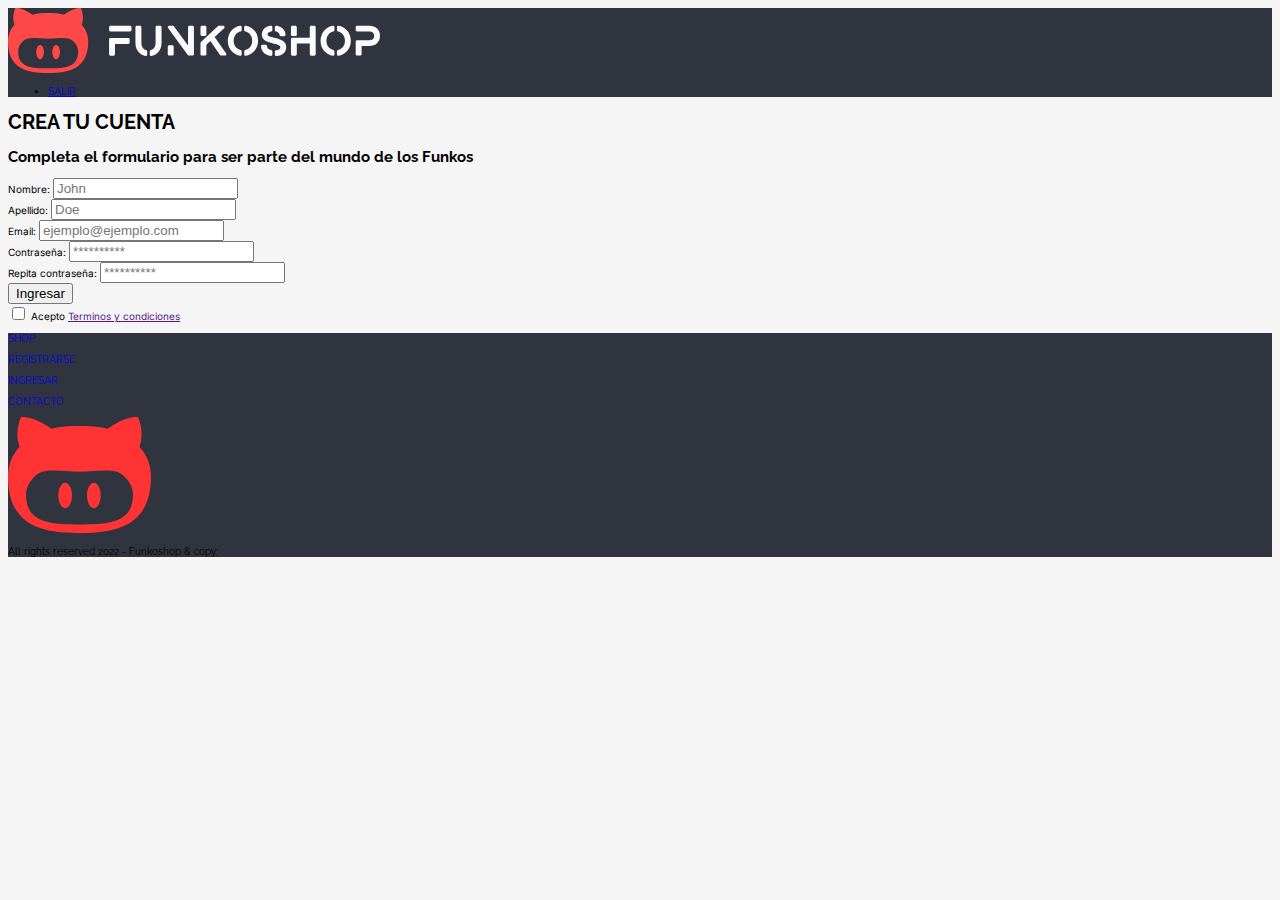
<file: HTML/register.html>
<!DOCTYPE html>
<html lang="en">
  <head>
    <meta charset="UTF-8" />
    <meta http-equiv="X-UA-Compatible" content="IE=edge" />
    <meta name="viewport" content="width=device-width, initial-scale=1.0" />
    <link rel="preconnect" href="https://fonts.googleapis.com" />
    <link rel="preconnect" href="https://fonts.gstatic.com" crossorigin />
    <link rel="stylesheet" href="../css/index-bootstrap.css">
    <link
      href="https://fonts.googleapis.com/css2?family=Inter:wght@300;400;500;700;900&family=Raleway:wght@200;300;400;500;600;700;800;900&display=swap"
      rel="stylesheet"
    />
    <link
      href="https://cdn.jsdelivr.net/npm/bootstrap@5.0.2/dist/css/bootstrap.min.css"
      rel="stylesheet"
      integrity="sha384-EVSTQN3/azprG1Anm3QDgpJLIm9Nao0Yz1ztcQTwFspd3yD65VohhpuuCOmLASjC"
      crossorigin="anonymous"
    />

    <title>Funco Shop</title>
  </head>
  <body>
    <header class="header">
      <nav class="navbar navbar-expand-lg navbar-dark w-100">
        <div class="container-fluid p-4">
          <a class="navbar-brand col-8 col-md-5" href="../index-bootstrap.html"
            ><img
              src="../img/branding/logo_light_horizontal.svg"
              alt=""
              srcset=""
              class="w-75"
          /></a>
          <div
            class="col  navbar-nav justify-content-end fs-4 font-raleway navbar-dark" >
            <ul class="navbar-nav">
              <li class="nav-item px-3 text-end">
                <a class="nav-link" href="../index-bootstrap.html">SALIR</a>
              </li> 
            </ul>
          </div>
        </div>
      </nav>
    </header>
    <main>
        <section class="container w-100 justify-content-center mt-5 w-md-75 w-lg-50">
            <div>
                <h1 class=" text-center display-1 fw-bold font-raleway mb-5 ">CREA TU CUENTA</h1>
            </div>
            <div>
                <h2 class=" text-center display-4 fw-bold font-raleway mb-5 ">Completa el formulario para ser parte del mundo de los Funkos</h2>
            </div>
            <form action="" class="font-inter w-100 container h3 ">
              <div class="h3 row w-100 mb-5 align-items-center justify-content-center g-2">
                  <label for="nombre" class="col-4 col-md-2">Nombre:</label>
                  <input type="text" name="" id="nombre" required="" placeholder="John" class="h3 border-0 border-bottom border-danger align-items-end col-8 col-md-6 col-lg-4">
              </div>
              <div class="h3 row w-100 mb-5 align-items-center justify-content-center g-2">
                  <label for="apellido" class="col-4 col-md-2">Apellido:</label>
                  <input type="text" name="" id="apellido" required="" placeholder="Doe" class="h3 border-0 border-bottom border-danger align-items-end col-8 col-md-6 col-lg-4">
              </div>
              <div class="h3 row w-100 mb-5 align-items-center justify-content-center g-2">
                  <label for="email" class="col-4 col-md-2">Email:</label>
                  <input type="email" name="" id="email" required="" placeholder="ejemplo@ejemplo.com" class="h3 border-0 border-bottom border-danger align-items-end col-8 col-md-6 col-lg-4">
              </div>
              <div class="h3 row w-100 mb-5 align-items-center justify-content-center g-2">
                  <label for="contraseña" class="col-4 col-md-2">Contraseña:</label>
                  <input type="password" name="" id="contraseña" required="" placeholder="**********" class="h3 border-0 border-bottom border-danger align-items-end col-8 col-md-6 col-lg-4">
              </div>
              <div class="h3 row w-100 mb-5 align-items-center justify-content-center g-2">
                  <label for="repetir-contraseña" class="col-4 col-md-2">Repita contraseña:</label>
                  <input type="password" name="" id="repetir-contraseña" required="" placeholder="**********" class="h3 border-0 border-bottom border-danger align-items-end col-8 col-md-6 col-lg-4">
              </div>
              <div class="row align-items-center justify-content-center w-100 mb-5">
                  <input type="button" value="Ingresar" class="col-4 col-md-3 col-lg-2 btn btn-danger py-4 ">
                  <div class="col-6 col-md-3 col-lg-4 text-center px-md-3">
                      <input type="checkbox" name="filtrar" id="recordarme" class="radio-filtro">
                      <span id="recordarme" class="">Acepto </span><a href="">Terminos y condiciones</a><br>
                  </div>
              </div>
          </form>
        </section>
    </main>
    <footer class="footer py-2">
      <section class="container text-white pt-5 pb-1 mt-5 font-raleway fw-bold">
        <div class="row pb-3 justify-content-center flex-column">
          <div class="col-1 ">
            <p>
              <a href="../HTML/shop.html" class="link-light h3" >SHOP</a>
            </p>
            <p>
              <a href="../HTML/register.html" class="link-light h3" >REGISTRARSE</a>
            </p>
            <p>
             <a href="../HTML/login.html" class="link-light h3">INGRESAR</a>
            </p> 
            <p>
             <a href="#"  class="link-light h3">CONTACTO</a>
            </p> 
          </div>

          <picture
            class="col logo-footer align-self-end p-0 m-0 h-100 w-100 position-relative"
          >
            <img
              src="../img/branding/isotype.svg"
              alt="logo Funko Pop sin letras"
              srcset=""
              class="position-absolute logo-footer"
            />
          </picture>
        </div>
        <div class="row text-white text-center mt-3">
          <section class="h3">
            <p>All rights reserved 2022 - Funkoshop & copy;</p>
          </section>
        </div>
      </section>
    </footer>

    <script
    src="https://cdn.jsdelivr.net/npm/bootstrap@5.0.2/dist/js/bootstrap.bundle.min.js"
    integrity="sha384-MrcW6ZMFYlzcLA8Nl+NtUVF0sA7MsXsP1UyJoMp4YLEuNSfAP+JcXn/tWtIaxVXM"
    crossorigin="anonymous"
  ></script>
  </body>
</html>
</file>
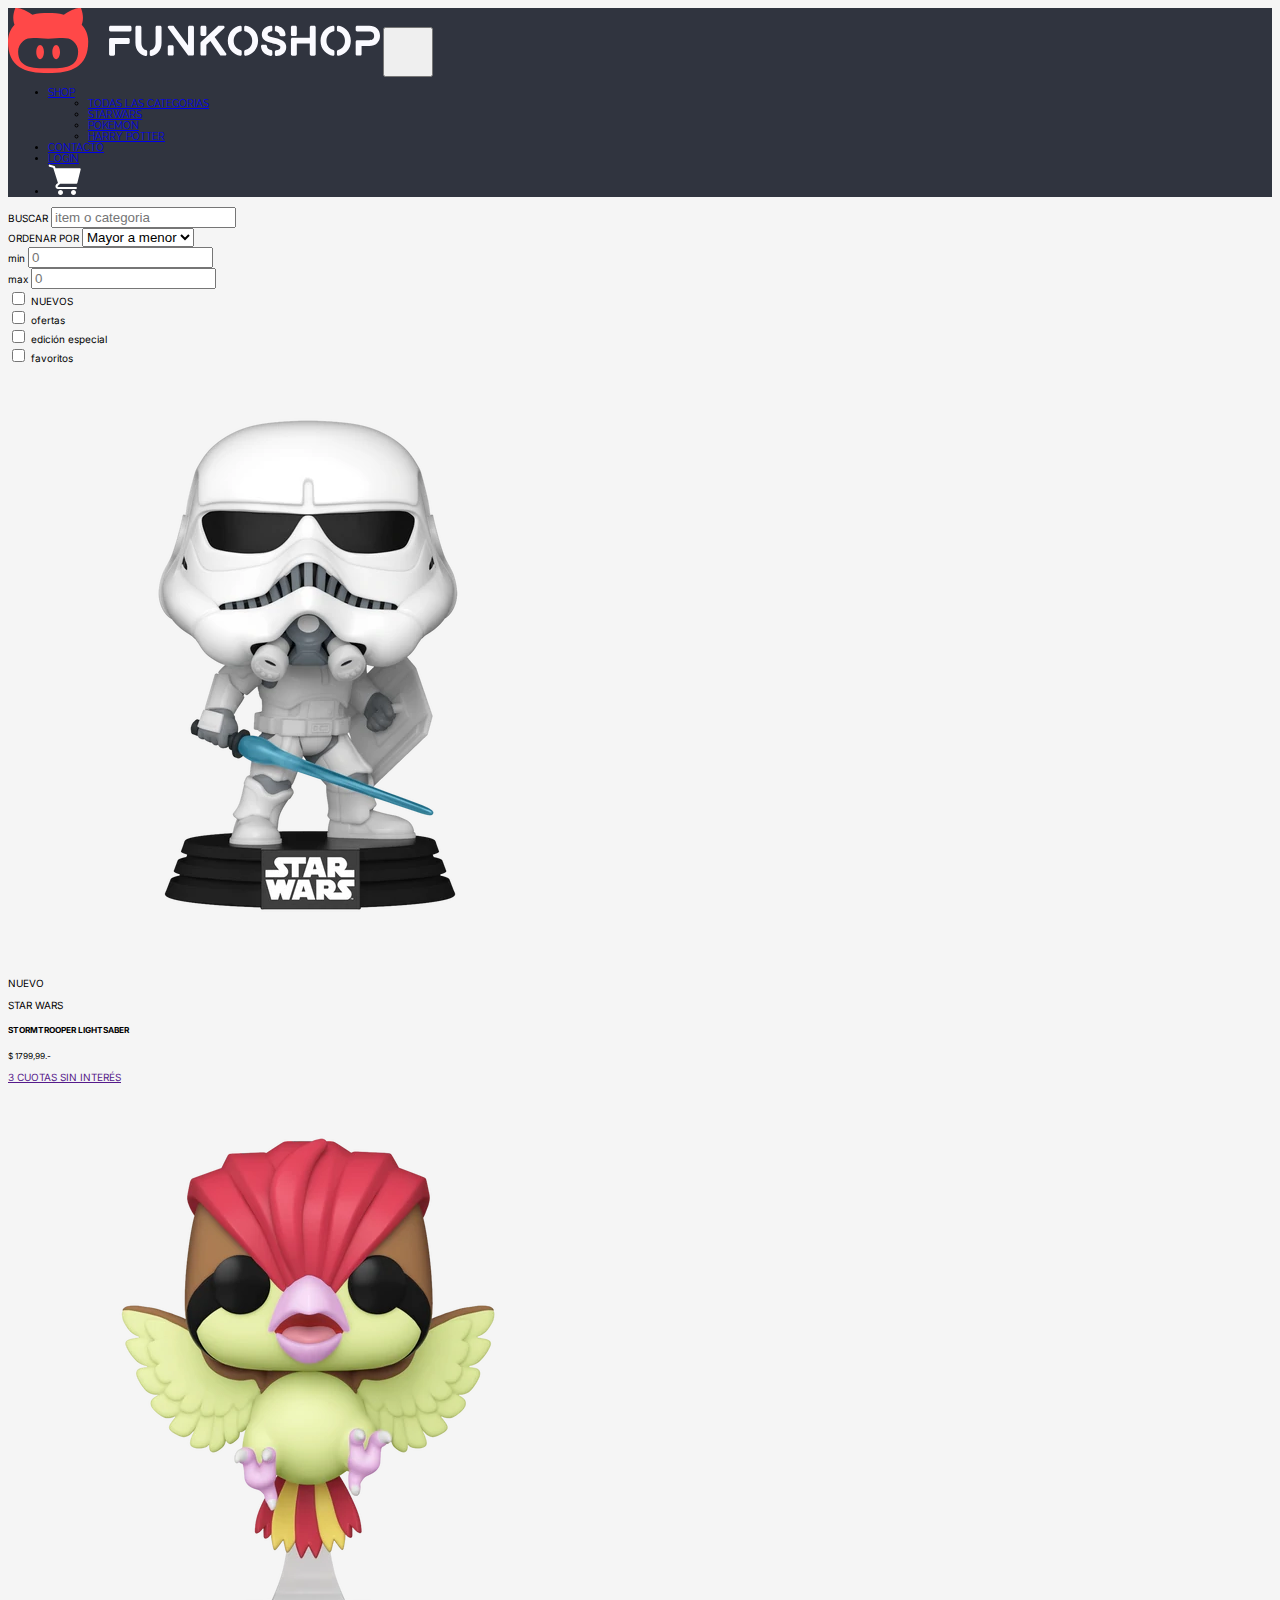
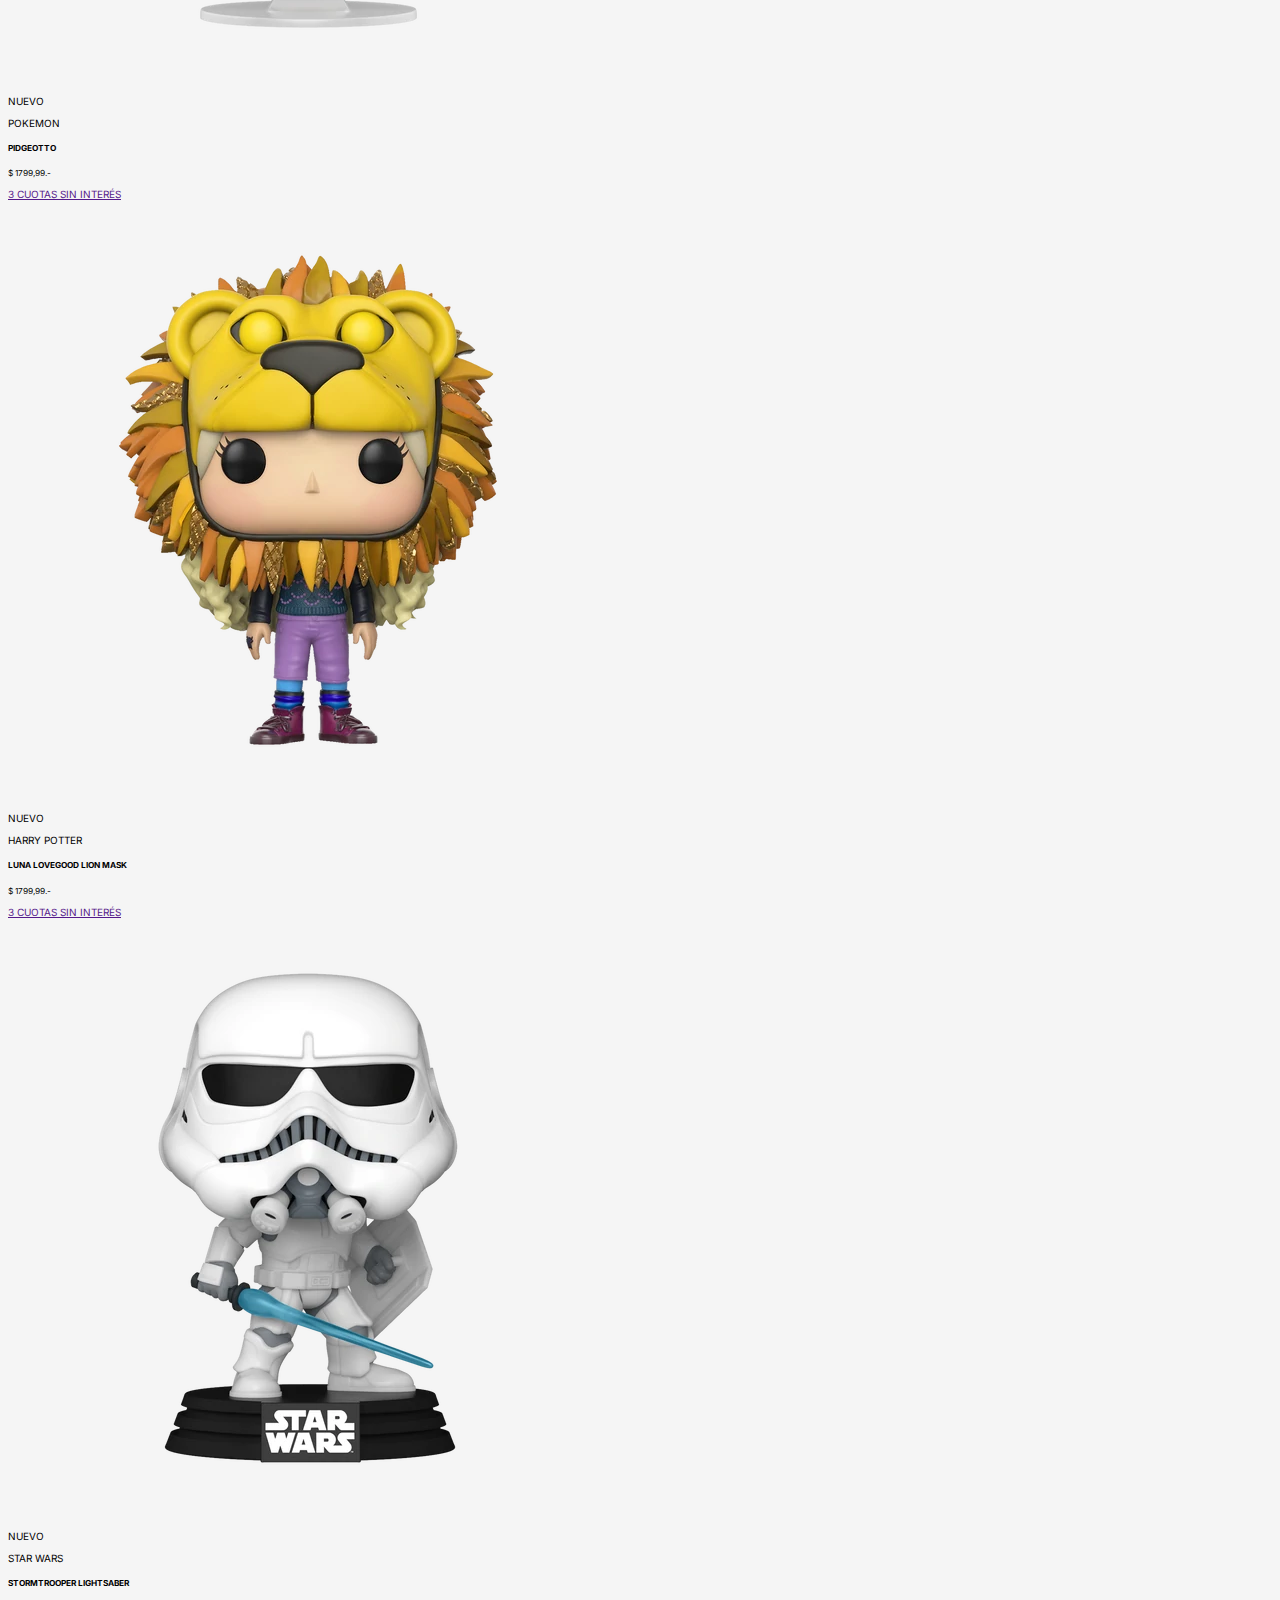
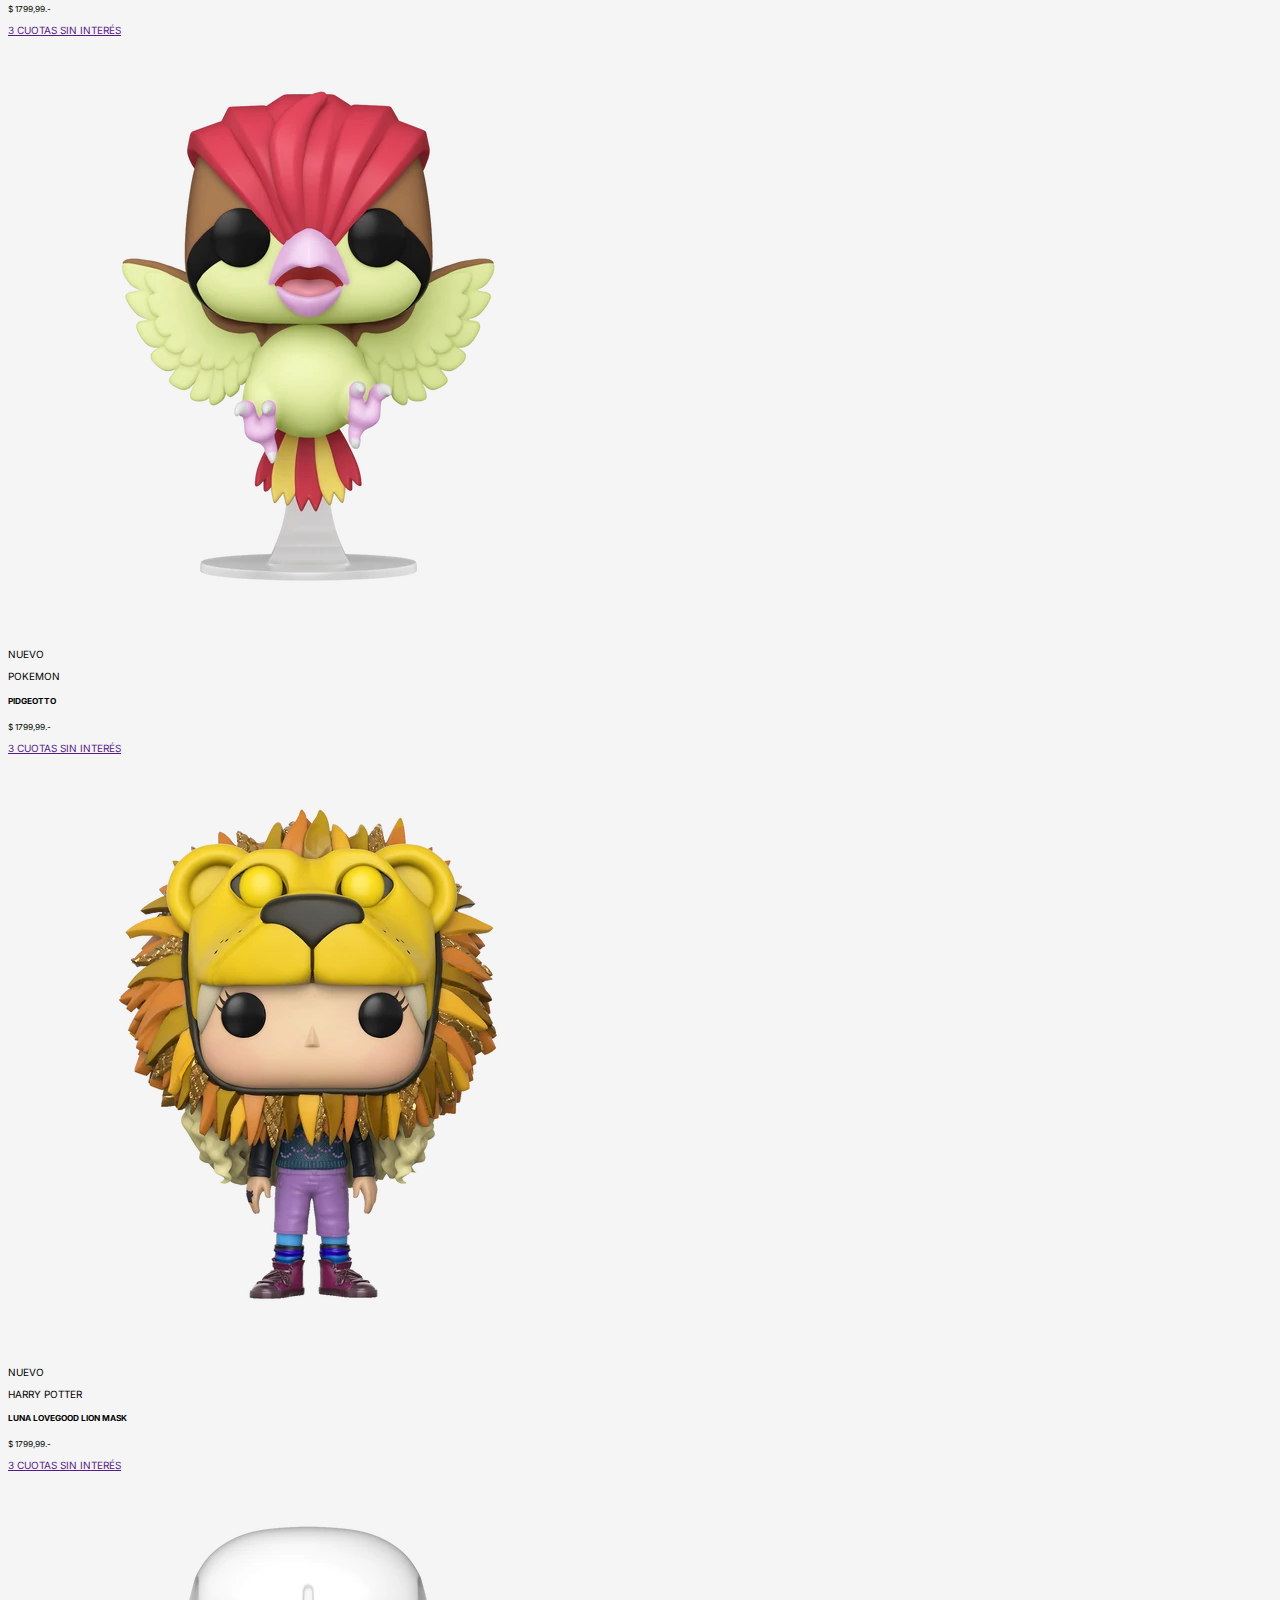
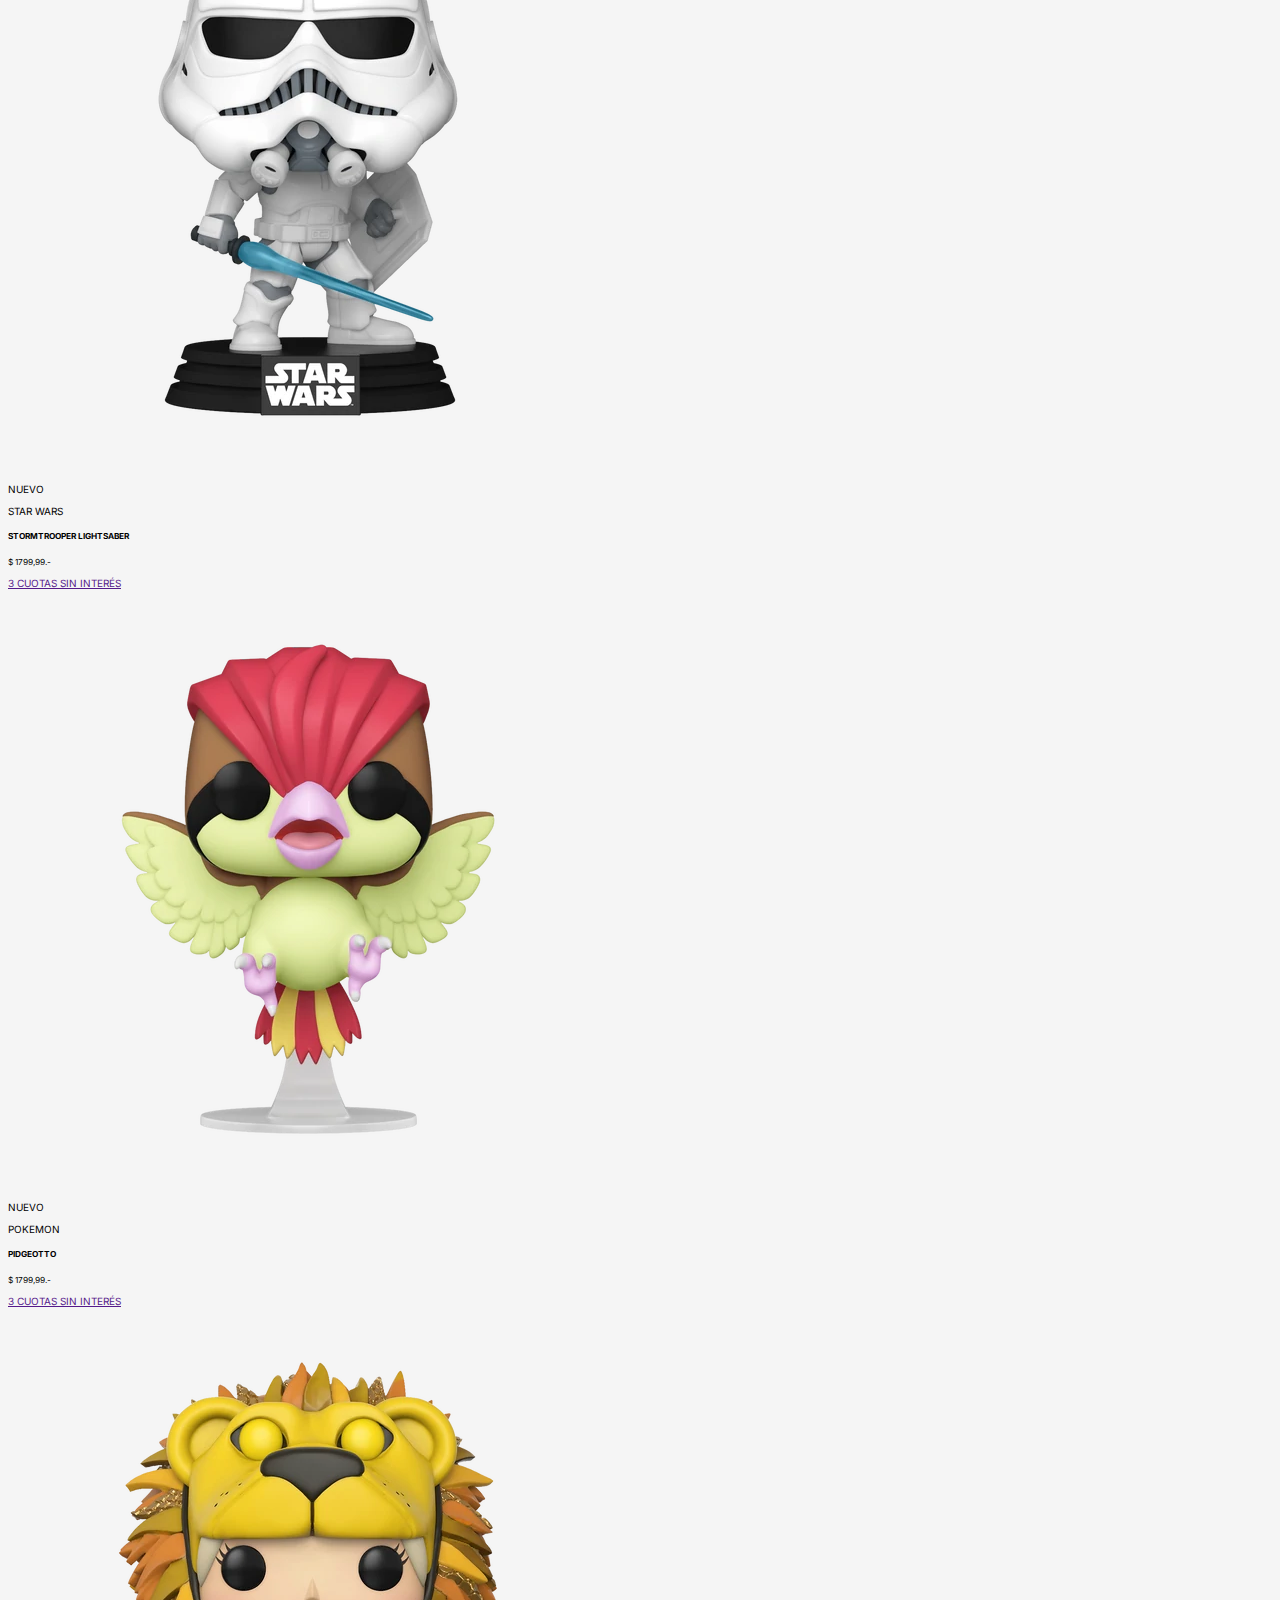
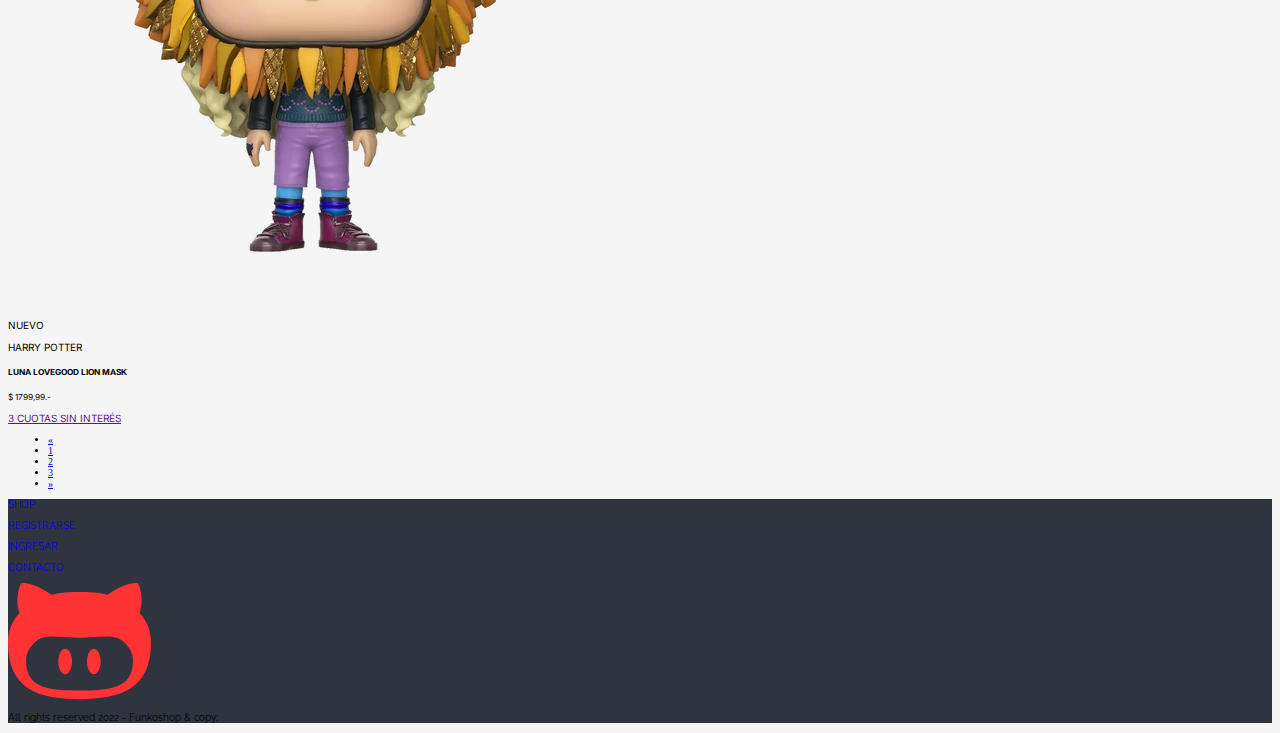
<file: HTML/shop.html>
<!DOCTYPE html>
<html lang="en">
  <head>
    <meta charset="UTF-8" />
    <meta http-equiv="X-UA-Compatible" content="IE=edge" />
    <meta name="viewport" content="width=device-width, initial-scale=1.0" />
    <link rel="preconnect" href="https://fonts.googleapis.com" />
    <link rel="preconnect" href="https://fonts.gstatic.com" crossorigin />
    <link rel="stylesheet" href="../css/index-bootstrap.css"/>
    <link
      href="https://fonts.googleapis.com/css2?family=Inter:wght@300;400;500;700;900&family=Raleway:wght@200;300;400;500;600;700;800;900&display=swap"
      rel="stylesheet"
    />
    <link
      href="https://cdn.jsdelivr.net/npm/bootstrap@5.0.2/dist/css/bootstrap.min.css"
      rel="stylesheet"
      integrity="sha384-EVSTQN3/azprG1Anm3QDgpJLIm9Nao0Yz1ztcQTwFspd3yD65VohhpuuCOmLASjC"
      crossorigin="anonymous"
    />
    <title>Funko Shop</title>
  </head>
  <body>
    <header class="header link-light font-raleway">
      <nav class="navbar navbar-expand-lg navbar-dark w-100">
        <div class="container-fluid p-4">
          <a class="navbar-brand col-8 col-md-5" href="../index-bootstrap.html"
            ><img
              src="../img/branding/logo_light_horizontal.svg"
              alt=""
              srcset=""
              class="w-75"
          /></a>
          <button
            class="navbar-toggler"
            type="button"
            data-bs-toggle="collapse"
            data-bs-target="#navbarNavDropdown"
            aria-controls="navbarNavDropdown"
            aria-expanded="false"
            aria-label="Toggle navigation"
            style="height: 50px; width: 50px"
          >
            <span class="navbar-toggler-icon w-100"></span>
          </button>
          <div
            class="col collapse navbar-collapse justify-content-end fs-4 navbar-dark"
            id="navbarNavDropdown"
          >
            <ul class="navbar-nav">
              <li class="nav-item dropdown px-3">
                <a
                  class="nav-link dropdown-toggle"
                  href="#"
                  id="navbarDropdownMenuLink"
                  role="button"
                  data-bs-toggle="dropdown"
                  aria-expanded="false"
                >
                  SHOP
                </a>
                <ul
                  class="dropdown-menu bg-dark w-auto px-3"
                  aria-labelledby="navbarDropdownMenuLink"
                >
                  <li>
                    <a class="dropdown-item text-white" href="../HTML/shop.html"
                      >TODAS LAS CATEGORIAS</a
                    >
                  </li>
                  <li>
                    <a class="dropdown-item text-white" href="#"
                      >STARWARS</a
                    >
                  </li>
                  <li>
                    <a class="dropdown-item text-white" href="#"
                      >POKEMON</a
                    >
                  </li>
                  <li>
                    <a class="dropdown-item text-white" href="#"
                      >HARRY POTTER</a
                    >
                  </li>
                </ul>
              </li>
              <li class="nav-item px-3 link-body-emphasis">
                <a class="nav-link link-header fw-normal link-opacity-100" aria-current="page" href="#">CONTACTO</a>
              </li>
              <li class="nav-item px-3">
                <a class="nav-link" href="../HTML/login.html">LOGIN</a>
              </li>
              <li class="nav-item px-3">
                <a class="nav-link" href="#"
                  ><img src="../img/icons/cart-icon.svg" alt="" srcset=""
                /></a>
              </li>
            </ul>
          </div>
        </div>
      </nav>
    </header>
    <main class="container row mx-auto my-5 ">
      <section class="col-md-3 ">
        <form class="font-inter ">
          <div class="mb-5">
            <label for="exampleInputEmail1" class="form-label fs-3 fw-bold">BUSCAR</label>
            <input type="text" class="form-control fs-3 border-2" id="exampleInputEmail1" aria-describedby="emailHelp" placeholder="item o categoria">
          </div>
          <div class="mb-5 ">
            <label for="form-select" class="form-label fs-3 fw-bold">ORDENAR POR</label>
            <select class="form-select fs-3 border-2" aria-label="Default select example" id="form-select">
              <option selected class="text-secondary">Mayor a menor</option>
              <option value="1">Menor a mayor</option>
            </select>
          </div>
          <section class="row ">
            <div class="col row mb-5 align-items-center">
              <label for="exampleInputEmail2" class="form-label fs-3 fw-bold col">min</label>
              <input type="number" class="form-control fs-3 border-2 col" id="exampleInputEmail2" aria-describedby="emailHelp" placeholder="0">
            </div>
            <div class="col row  mb-5 align-items-center">
              <label for="exampleInputEmail3" class="form-label fs-3 fw-bold col">max</label>
              <input type="number" class="form-control fs-3 border-2 col m-0" id="exampleInputEmail3" aria-describedby="emailHelp" placeholder="0">
            </div>

          </section>
          <div class="mb-3 form-check fs-4 fw-bold">
            <input type="checkbox" class="form-check-input" id="exampleCheck1">
            <label class="form-check-label text-uppercase" for="exampleCheck1">NUEVOS</label>
          </div>
          <div class="mb-3 form-check fs-4 fw-bold">
            <input type="checkbox" class="form-check-input" id="exampleCheck2">
            <label class="form-check-label text-uppercase" for="exampleCheck2">ofertas</label>
          </div>
          <div class="mb-3 form-check fs-4 fw-bold">
            <input type="checkbox" class="form-check-input" id="exampleCheck3">
            <label class="form-check-label text-uppercase" for="exampleCheck3">edición especial</label>
          </div>
          <div class="mb-3 form-check fs-4 fw-bold">
            <input type="checkbox" class="form-check-input" id="exampleCheck4">
            <label class="form-check-label text-uppercase" for="exampleCheck4">favoritos</label>
          </div>
        </form>

      </section>
      <section class="col-md-9">
        <div class="card-group  font-inter ">
          <div class="card m-2 border-0 position-relative w-md-75">
            <a href="../HTML/item.html">
            <img
              src="../img/star-wars/trooper-1.webp"
              class="card-img-top"
              alt="..."
            /></a>
            <p
              class="nuevo-item position-absolute top-0 end-0 border border-danger px-3 py-1 bg-danger text-white fs-sm-3 fs-md-5"
            >
              NUEVO
            </p>
            <div class="card-body">
              <p class="card-text fs-sm-3 fs-md-6 text-secondary">STAR WARS</p>
              <h5 class="card-title fs-sm-2 fs-md-5 fw-bold">STORMTROOPER LIGHTSABER</h5>
              <p class="card-text fs-sm-3 fs-md-6 text-secondary">
                <small class="text-muted">$ 1799,99.-</small>
              </p>
              <a href="" class="card-text fs-4">3 CUOTAS SIN INTERÉS</a>
            </div>
          </div>
          <div class="card m-2 border-0 position-relative w-md-75">
            <a href="../HTML/item.html">
            <img
              src="../img/pokemon/pidgeotto-1.webp"
              class="card-img-top"
              alt="..."
            /></a>
            <p
              class="nuevo-item position-absolute top-0 end-0 border border-danger px-3 py-1 bg-danger text-white fs-sm-3 fs-md-5"
            >
              NUEVO
            </p>
            <div class="card-body">
              <p class="card-text fs-sm-3 fs-md-6 text-secondary">POKEMON</p>
              <h5 class="card-title fs-sm-2 fs-md-5 fw-bold">PIDGEOTTO</h5>
              <p class="card-text fs-sm-3 fs-md-6 text-secondary">
                <small class="text-muted">$ 1799,99.-</small>
              </p>
              <a href="" class="card-text fs-4">3 CUOTAS SIN INTERÉS</a>
            </div>
          </div>
          <div class="card m-2 border-0 position-relative w-md-75">
            <a href="../HTML/item.html">
            <img
              src="../img/harry-potter/luna-1.webp"
              class="card-img-top"
              alt="..."
            /></a>
            <p
              class="nuevo-item position-absolute top-0 end-0 border border-danger px-3 py-1 bg-danger text-white fs-sm-3 fs-md-5"
            >
              NUEVO
            </p>
            <div class="card-body">
              <p class="card-text fs-sm-3 fs-md-6 text-secondary">HARRY POTTER</p>
              <h5 class="card-title fs-sm-2 fs-md-5 fw-bold">LUNA LOVEGOOD LION MASK</h5>
              <p class="card-text fs-sm-3 fs-md-6 text-secondary">
                <small class="text-muted">$ 1799,99.-</small>
              </p>
              <a href="" class="card-text fs-4">3 CUOTAS SIN INTERÉS</a>
            </div>
          </div>
        </div>
        <div class="card-group  font-inter ">
          <div class="card m-2 border-0 position-relative w-md-75">
            <a href="../HTML/item.html">
            <img
              src="../img/star-wars/trooper-1.webp"
              class="card-img-top"
              alt="..."
            /></a>
            <p
              class="nuevo-item position-absolute top-0 end-0 border border-danger px-3 py-1 bg-danger text-white fs-sm-3 fs-md-5"
            >
              NUEVO
            </p>
            <div class="card-body">
              <p class="card-text fs-sm-3 fs-md-6 text-secondary">STAR WARS</p>
              <h5 class="card-title fs-sm-2 fs-md-5 fw-bold">STORMTROOPER LIGHTSABER</h5>
              <p class="card-text fs-sm-3 fs-md-6 text-secondary">
                <small class="text-muted">$ 1799,99.-</small>
              </p>
              <a href="" class="card-text fs-4">3 CUOTAS SIN INTERÉS</a>
            </div>
          </div>
          <div class="card m-2 border-0 position-relative w-md-75">
            <a href="../HTML/item.html">
            <img
              src="../img/pokemon/pidgeotto-1.webp"
              class="card-img-top"
              alt="..."
            /></a>
            <p
              class="nuevo-item position-absolute top-0 end-0 border border-danger px-3 py-1 bg-danger text-white fs-sm-3 fs-md-5"
            >
              NUEVO
            </p>
            <div class="card-body">
              <p class="card-text fs-sm-3 fs-md-6 text-secondary">POKEMON</p>
              <h5 class="card-title fs-sm-2 fs-md-5 fw-bold">PIDGEOTTO</h5>
              <p class="card-text fs-sm-3 fs-md-6 text-secondary">
                <small class="text-muted">$ 1799,99.-</small>
              </p>
              <a href="" class="card-text fs-4">3 CUOTAS SIN INTERÉS</a>
            </div>
          </div>
          <div class="card m-2 border-0 position-relative w-md-75">
            <a href="../HTML/item.html">
            <img
              src="../img/harry-potter/luna-1.webp"
              class="card-img-top"
              alt="..."
            /></a>
            <p
              class="nuevo-item position-absolute top-0 end-0 border border-danger px-3 py-1 bg-danger text-white fs-sm-3 fs-md-5"
            >
              NUEVO
            </p>
            <div class="card-body">
              <p class="card-text fs-sm-3 fs-md-6 text-secondary">HARRY POTTER</p>
              <h5 class="card-title fs-sm-2 fs-md-5 fw-bold">LUNA LOVEGOOD LION MASK</h5>
              <p class="card-text fs-sm-3 fs-md-6 text-secondary">
                <small class="text-muted">$ 1799,99.-</small>
              </p>
              <a href="" class="card-text fs-4">3 CUOTAS SIN INTERÉS</a>
            </div>
          </div>
        </div>
        <div class="card-group  font-inter ">
          <div class="card m-2 border-0 position-relative w-md-75">
            <a href="../HTML/item.html">
            <img
              src="../img/star-wars/trooper-1.webp"
              class="card-img-top"
              alt="..."
            /></a>
            <p
              class="nuevo-item position-absolute top-0 end-0 border border-danger px-3 py-1 bg-danger text-white fs-sm-3 fs-md-5"
            >
              NUEVO
            </p>
            <div class="card-body">
              <p class="card-text fs-3 fs-md-6 text-secondary">STAR WARS</p>
              <h5 class="card-title fs-2 fs-md-5 fw-bold">STORMTROOPER LIGHTSABER</h5>
              <p class="card-text fs-3 fs-md-6 text-secondary">
                <small class="text-muted">$ 1799,99.-</small>
              </p>
              <a href="" class="card-text fs-4">3 CUOTAS SIN INTERÉS</a>
            </div>
          </div>
          <div class="card m-2 border-0 position-relative w-md-75">
            <a href="../HTML/item.html">
            <img
              src="../img/pokemon/pidgeotto-1.webp"
              class="card-img-top"
              alt="..."
            /></a>
            <p
              class="nuevo-item position-absolute top-0 end-0 border border-danger px-3 py-1 bg-danger text-white fs-sm-3 fs-md-5"
            >
              NUEVO
            </p>
            <div class="card-body">
              <p class="card-text fs-3 fs-md-6 text-secondary">POKEMON</p>
              <h5 class="card-title fs-2 fs-md-5 fw-bold">PIDGEOTTO</h5>
              <p class="card-text fs-3 fs-md-6 text-secondary">
                <small class="text-muted">$ 1799,99.-</small>
              </p>
              <a href="" class="card-text fs-4">3 CUOTAS SIN INTERÉS</a>
            </div>
          </div>
          <div class="card m-2 border-0 position-relative w-md-75">
            <a href="../HTML/item.html">
            <img
              src="../img/harry-potter/luna-1.webp"
              class="card-img-top"
              alt="..."
            /></a>
            <p
              class="nuevo-item position-absolute top-0 end-0 border border-danger px-3 py-1 bg-danger text-white fs-sm-3 fs-md-5"
            >
              NUEVO
            </p>
            <div class="card-body">
              <p class="card-text fs-3 fs-md-6 text-secondary">HARRY POTTER</p>
              <h5 class="card-title fs-2 fs-md-5 fw-bold">LUNA LOVEGOOD LION MASK</h5>
              <p class="card-text fs-3 fs-md-6 text-secondary">
                <small class="text-muted">$ 1799,99.-</small>
              </p>
              <a href="" class="card-text fs-4">3 CUOTAS SIN INTERÉS</a>
            </div>
          </div>
        </div>
        
      </section>
      <section class="col-12">
        <nav aria-label="Page navigation example">
          <ul class="pagination align-items-center justify-content-center  my-5 fs-3">
            <li class="page-item mx-3 rounded-4 ">
              <a class="page-link text-secondary" href="#" aria-label="Previous">
                <span aria-hidden="true">&laquo;</span>
              </a>
            </li>
            <li class="page-item mx-3 rounded-4"><a class="page-link text-dark fw-bolder" href="#">1</a></li>
            <li class="page-item mx-3 rounded-4"><a class="page-link text-dark fw-bolder" href="#">2</a></li>
            <li class="page-item mx-3 rounded-4"><a class="page-link text-dark fw-bolder" href="#">3</a></li>
            <li class="page-item mx-3 rounded-4">
              <a class="page-link text-secondary" href="#" aria-label="Next">
                <span aria-hidden="true">&raquo;</span>
              </a>
            </li>
          </ul>
        </nav>

      </section>
    </main>
    <footer class="footer py-2">
      <section class="container text-white pt-5 pb-1 mt-5 font-raleway fw-bold">
        <div class="row pb-3 justify-content-center flex-column">
          <div class="col-1 ">
            <p>
              <a href="../HTML/shop.html" class="link-light h3" >SHOP</a>
            </p>
            <p>
              <a href="../HTML/register.html" class="link-light h3" >REGISTRARSE</a>
            </p>
            <p>
             <a href="../HTML/login.html" class="link-light h3">INGRESAR</a>
            </p> 
            <p>
             <a href="#"  class="link-light h3">CONTACTO</a>
            </p> 
          </div>

          <picture
            class="col logo-footer align-self-end p-0 m-0 h-100 w-100 position-relative"
          >
            <img
              src="../img/branding/isotype.svg"
              alt="logo Funko Pop sin letras"
              srcset=""
              class="position-absolute logo-footer"
            />
          </picture>
        </div>
        <div class="row text-white text-center mt-3">
          <section class="h3">
            <p>All rights reserved 2022 - Funkoshop & copy;</p>
          </section>
        </div>
      </section>
    </footer>

    <script
      src="https://cdn.jsdelivr.net/npm/bootstrap@5.0.2/dist/js/bootstrap.bundle.min.js"
      integrity="sha384-MrcW6ZMFYlzcLA8Nl+NtUVF0sA7MsXsP1UyJoMp4YLEuNSfAP+JcXn/tWtIaxVXM"
      crossorigin="anonymous"
    ></script>
  </body>
</html>
</file>
<file: css/styles.css>
/* seteos grales */

* {
  margin: 0;
  padding: 0;
  box-sizing: border-box;
}

:root {
  /* variables de color*/
  --bg-header-footer: #30343f;

  --background-color-black: #1f1f1f;
  --background-color-black90: rgb(31, 31, 31, 90%);
  --background-color-black50: rgb(31, 31, 31, 50%);
  --background-color-black10: rgb(31, 31, 31, 10%);

  --background-color-ligth: #fafaff;
  --background-color-ligth90: rgb(250, 250, 255, 90%);
  --background-color-ligth50: rgb(250, 250, 255, 50%);
  --background-color-ligth10: rgb(250, 250, 255, 10%);

  /* espaciados */

  --spacing128: 128;
  --spacing68: 68;
  --spacing36: 36;
  --spacing28: 28;
  --spacing16: 16;
  --spacing12: 12;
  --spacing8: 8;

  /* fuentes */

  --font-Raleway-general: "Raleway", sans-serif;
  --font-Inter-details: "Inter", sans-serif;
}

html {
  font-size: 62.5%;
}

/* Header */
.container-header {
  width: 100%;
  display: flex;
  background-color: var(--bg-header-footer);
  height: 14.4rem;
  flex-direction: column;
  justify-content: center;
}

.header {
  width: 100%;
  display: flex;
  flex-direction: row;
  justify-content: space-between;
}

.logo-header {
  margin-left: 11rem;
}

.imagen-logo {
  width: 50%;
}

.nav {
  color: #ffffff;
  font-family: var(--font-Raleway-general);
  font-size: 2rem;
  width: 40%;
  display: flex;
  flex-direction: row;
  justify-content: space-evenly;
  align-items: center;
}

/* Main */
.banner {
  width: 100%;
  display: block;
  box-sizing: border-box;
  height: 38.8rem;
  overflow: hidden;
}

.banner-img {
  position: relative;
  width: 100%;
  bottom: 15rem;
}

.texto-banner {
  display: flex;
  position: absolute;
  z-index: 1;
  height: 38.8rem;
  width: 50%;
  flex-direction: column;
  justify-content: flex-start;
  z-index: 2;
}

.nuevos-ingresos-banner {
  color: #ffffff;
  padding: 11rem 0 0.7rem 10.8rem;
  font-family: var(--font-Raleway-general);
  font-style: normal;
  font-weight: 700;
  font-size: 3.8rem;
  line-height: 4.5rem;
}

.descripcion-nuevos-ingresos-banner {
  color: #ffffff;
  font-family: var(--font-Raleway-general);
  font-style: normal;
  font-weight: 400;
  font-size: 1.8rem;
  line-height: 2.1rem;
  padding-left: 10.8rem;
}

.boton-banner {
  width: 21.1rem;
  height: 4.7rem;
  color: #111111;
  font-family: "Inter";
  font-style: normal;
  font-weight: 500;
  font-size: 2rem;
  line-height: 2.4rem;
  background: #ffffff;
  border-radius: 5rem;
  margin-top: 4.8rem;
  margin-left: 11rem;
  border: none;
}

.contenedor-gral-main {
  margin: 6.8rem 11rem 0;
}

.coleccion {
  width: 100%;
  display: flex;
  align-items: center;
  justify-content: space-between;
}

.titulo {
  font-family: var(--font-Raleway-general);
  font-style: normal;
  font-weight: 500;
  font-size: 4.6rem;
  line-height: 5.4rem;
  text-transform: uppercase;
  color: #111111;
}

.descripcion-producto {
  padding-top: 0.5rem;
  padding-bottom: 3.4rem;
  font-family: var(--font-Raleway-general);
  font-style: normal;
  font-weight: 400;
  font-size: 2.4rem;
  line-height: 2.9rem;
  color: #333333;
  position: relative;
  display: inline-block;
}

.descripcion-producto::after {
  content: "";
  position: absolute;
  height: 0.3rem;
  width: 64.5rem;
  background-color: #ff3333;
  left: 0rem;
  bottom: 0rem;
}
.descripcion-producto-izq {
  margin-left: 11rem;
}
.descripcion-producto-der {
  margin-right: 11rem;
}

.boton-ver-coleccion {
  width: 29.2rem;
  height: 6.5rem;
  background: #30343f;
  border-radius: 50px;
  font-family: var(--font-Inter-details);
  font-style: normal;
  font-weight: 500;
  font-size: 2.4rem;
  line-height: 2.9rem;
  color: #ffffff;
  margin-top: 3.4rem;
  border: none;
}

/* Aside */

.ultimos-lanzamientos {
  margin: 0 11rem 6.8rem 11rem;
}

.titulo-lanzamientos {
  font-family: var(--font-Raleway-general);
  font-style: normal;
  font-weight: 700;
  font-size: 4.6rem;
  line-height: 5.4rem;
  text-transform: uppercase;
  color: #111111;
  margin-bottom: 5.7rem;
}

.contenedor-gral-aside {
  display: flex;
  flex-direction: row;
  width: 100%;
}

.container-aside {
  width: 100%;
  display: flex;
  flex-direction: column;
}

.imagen-lanzamientos {
  width: 35.2rem;
  height: 36rem;
}

.contenedor-imagen {
  position: relative;
}

.nuevo-item {
  width: 9.6rem;
  padding: 0.7rem 0;
  position: absolute;
  display: inline-block;
  right: 0rem;
  top: 0rem;
  background-color: #ff3333;
  font-family: var(--font-Inter-details);
  font-style: normal;
  font-weight: 500;
  font-size: 1.4rem;
  line-height: 1.7rem;
  color: #ffffff;
  text-align: center;
}

.categoria {
  font-family: var(--font-Inter-details);
  font-style: normal;
  font-weight: 500;
  font-size: 1.4rem;
  line-height: 1.7rem;
  color: #333333;
  margin-top: 2.8rem;
}

.nombre-producto {
  font-family: var(--font-Inter-details);
  font-style: normal;
  font-weight: 700;
  font-size: 1.8rem;
  line-height: 2.2rem;
  color: #111111;
  margin-top: 1.3rem;
}

.precio {
  font-family: var(--font-Inter-details);
  font-style: normal;
  font-weight: 400;
  font-size: 1.6rem;
  line-height: 1.9rem;
  color: #333333;
  margin-top: 1.3rem;
}

.cuotas {
  font-family: var(--font-Inter-details);
  font-style: normal;
  font-weight: 700;
  font-size: 1.2rem;
  line-height: 1.5rem;
  color: #1d84b5;
  margin-top: 1.4rem;
}

/* Footer */
.footer {
  background-color: var(--bg-header-footer);
  height: 34.3rem;
}

.container-footer {
  display: flex;
  width: 100%;
  height: 90%;
  justify-content: space-between;
  align-items: center;
}

.links-footer {
  font-family: var(--font-Raleway-general);
  font-style: normal;
  font-weight: 500;
  font-size: 2rem;
  line-height: 2.3rem;
  padding-left: 11rem;
  color: #ffffff;
}

.links-footer p {
  padding-top: 1rem;
}

.logo-footer {
  display: contents;
  width: 50%;
  align-items: end;
}

.logo-sin-texto {
  margin-right: 11rem;
}

.derechos-footer {
  font-family: var(--font-Raleway-general);
  font-style: normal;
  font-weight: 500;
  font-size: 2rem;
  line-height: 2.3rem;
  color: #ffffff;
  text-align: center;
}
</file>
<file: css/login.css>
* {
    margin: 0;
    padding: 0;
    box-sizing: border-box;
  }
  
  :root {
    /* variables de color*/
    --bg-header-footer: #30343f;
  
    --background-color-black: #1f1f1f;
    --background-color-black90: rgb(31, 31, 31, 90%);
    --background-color-black50: rgb(31, 31, 31, 50%);
    --background-color-black10: rgb(31, 31, 31, 10%);
  
    --background-color-ligth: #fafaff;
    --background-color-ligth90: rgb(250, 250, 255, 90%);
    --background-color-ligth50: rgb(250, 250, 255, 50%);
    --background-color-ligth10: rgb(250, 250, 255, 10%);
  
    /* espaciados */
  
    --spacing128: 128;
    --spacing68: 68;
    --spacing36: 36;
    --spacing28: 28;
    --spacing16: 16;
    --spacing12: 12;
    --spacing8: 8;
  
    /* fuentes */
  
    --font-Raleway-general: "Raleway", sans-serif;
    --font-Inter-details: "Inter", sans-serif;
  }
  
  html {
    font-size: 62.5%;
  }
  
  /* Header */
  .container-header {
    width: 100%;
    display: flex;
    background-color: var(--bg-header-footer);
    height: 14.4rem;
    flex-direction: column;
    justify-content: center;
  }
  
  .header {
    width: 100%;
    display: flex;
    flex-direction: row;
    justify-content: space-between;
  }
  
  .logo-header {
    margin-left: 11rem;
  }
  
  .imagen-logo {
    width: 50%;
  }
  
  .nav {
    color: #ffffff;
    font-family: var(--font-Raleway-general);
    font-size: 2rem;
    width: 40%;
    display: flex;
    flex-direction: row;
    justify-content: flex-end;
    align-items: center;
  }
  
  .salir{
      padding-right: 10.7rem;
  }

  /* main */

  .titulo{
    font-family: var(--font-Raleway-general);
    font-style: normal;
    font-weight: 700;
    font-size: 4.2rem;
    line-height: 4.9rem;
    text-align: right;
    letter-spacing: 0.04em;
    color: #1F1F1F;
  }

  .input-email, .input-contraseña{
    border: none;
    border-bottom: 0.2rem solid #FF3333;
  }

  .email, .contraseña{
    font-family: var(--font-Inter-details);
    font-style: normal;
    font-weight: 400;
    font-size: 2.4rem;
    line-height: 2.9rem;
    text-align: right;
    letter-spacing: 0.04em;
    color: #000000;
    margin-right: 2.6rem;
  }

  .formulario-login{
    display: flex;
    margin: 3.6rem auto;
    flex-direction: column;
    align-items: center;
    justify-content: center;
  }

  .input-texto{
    display: flex;
    flex-direction: row;
    width: 100%;
    justify-content: space-between;
    margin-top: 2.7rem;
  }

  .contenedor-ingresar{
    display: flex;
    flex-direction: row;
    justify-content: space-evenly;
    width: 100%;
    margin-top: 3.6rem;
    align-items: center;
  }

  .boton-ingresar{
    width: 10.3rem;
    height: 3.9rem;
    background-color:#FF3333 ;
    border:none;
    font-family: var(--font-Inter-details);
    font-style: normal;
    font-weight: 400;
    font-size: 1.2rem;
    line-height: 1.5rem;
    color: #FFFFFF;
  }

  .contenedor-recordarme{
    display: flex;
    flex-direction: row;
    align-items: center;
    justify-content: space-evenly;
  }

  .recordarme{
    margin: 0 0.9rem;
    font-family: 'Inter';
    font-style: normal;
    font-weight: 400;
    font-size: 18px;
    line-height: 22px;
    color: #1F1F1F;
  }

  .radio-filtro{
    display: none;
  }

  .seleccion-filtro{
    display: inline-block;
    width: 2.4rem;
    height: 2.4rem;
    border: 0.2rem solid #1F1F1F;
    border-radius: 0.6rem;  
  }

  .recupero-contraseña{
    margin-top: 2.22rem;
    text-align: center;
    font-family: 'Inter';
    font-style: normal;
    font-weight: 400;
    font-size: 14px;
    line-height: 17px;
    color: #1D84B5;
  }
  
  /* Footer */
  .footer {
    background-color: var(--bg-header-footer);
    height: 34.3rem;
  }
  
  .container-footer {
    display: flex;
    width: 100%;
    height: 90%;
    justify-content: space-between;
    align-items: center;
  }
  
  .links-footer {
    font-family: var(--font-Raleway-general);
    font-style: normal;
    font-weight: 500;
    font-size: 2rem;
    line-height: 2.3rem;
    padding-left: 11rem;
    color: #ffffff;
  }
  
  .links-footer p {
    padding-top: 1rem;
  }
  
  .logo-footer {
    display: contents;
    width: 50%;
    align-items: end;
  }
  
  .logo-sin-texto {
    margin-right: 11rem;
  }
  
  .derechos-footer {
    font-family: var(--font-Raleway-general);
    font-style: normal;
    font-weight: 500;
    font-size: 2rem;
    line-height: 2.3rem;
    color: #ffffff;
    text-align: center;
  }
</file>
